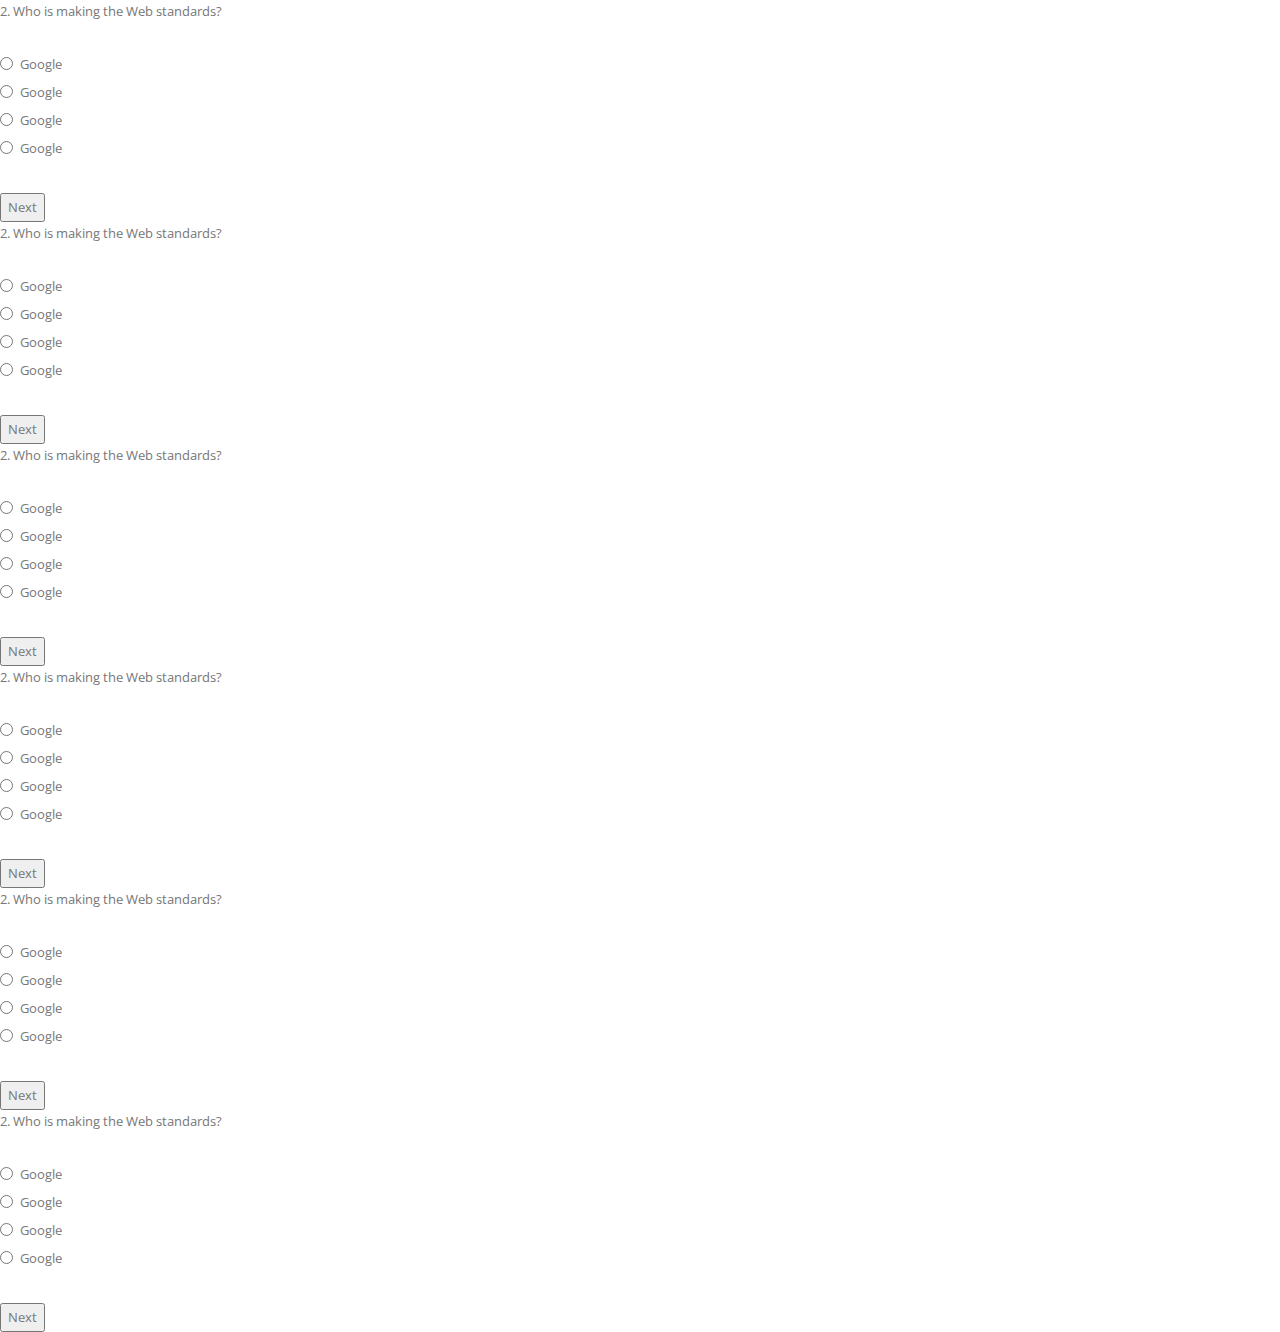
<file: index.html>
<?php require_once('header.php'); ?>
<!DOCTYPE html>
<html>

    <head>
        <link href="bootstrap/css/bootstrap.min.css" rel="stylesheet">
        <link href="css/animate.css" rel="stylesheet">
        <link href="font-awesome/css/font-awesome.min.css" rel="stylesheet">
        <link href="owl-carousel/owl.carousel.css" rel="stylesheet">
        <link href="owl-carousel/owl.theme.css" rel="stylesheet">
        <link href="owl-carousel/owl.transitions.css" rel="stylesheet">
        <link href="flexslider/flexslider.css" rel="stylesheet">
        <!--Revolution slider css-->
        <link href="rs-plugin/css/settings.css" rel="stylesheet" type="text/css" media="screen">
        <link href="css/style.css" rel="stylesheet">

        <link rel="stylesheet" href="http://www.w3schools.com/lib/w3.css">
        <script src="https://ajax.googleapis.com/ajax/libs/jquery/2.0.2/jquery.min.js"></script>
        <script src="js/jquery.min.js"></script>
        <script>
            if (!window.jQuery) {
                document.write('<script src="js/jquery.min.js"><\/script>');
            }
        </script>

    </head>

    <body>

        <div class="w3-container" style="width:50%">
            <div class="w3-padding-jumbo w3-light-grey">
                <p class="w3-large" id="question" style="margin-bottom:30px;">2. Who is making the Web standards?</p>


                <div class="radio"><label  ><input name="quiz" id="4" value="4" type="radio"> <font id="input1">Google</font></label></div>
                <div class="radio"><label ><input  name="quiz" id="1" value="1" type="radio"> <font id="input2">Google</font></label></div>
                <div class="radio"><label ><input  name="quiz" id="3" value="3" type="radio"> <font id="input3">Google</font></label></div>
                <div class="radio"><label ><input  name="quiz" id="2" value="2" type="radio"> <font id="input4">Google</font></label></div>
                <br>
                <button  class="w3-btn w3-orange w3-large w3-text-white"  onclick="myFunction()">Next</button>

            </div>
        </div>
        <div class="w3-container" style="width:50%">
            <div class="w3-padding-jumbo w3-light-grey">
                <p class="w3-large" id="question" style="margin-bottom:30px;">2. Who is making the Web standards?</p>


                <div class="radio"><label  ><input name="quiz" id="4" value="4" type="radio"> <font id="input1">Google</font></label></div>
                <div class="radio"><label ><input  name="quiz" id="1" value="1" type="radio"> <font id="input2">Google</font></label></div>
                <div class="radio"><label ><input  name="quiz" id="3" value="3" type="radio"> <font id="input3">Google</font></label></div>
                <div class="radio"><label ><input  name="quiz" id="2" value="2" type="radio"> <font id="input4">Google</font></label></div>
                <br>
                <button  class="w3-btn w3-orange w3-large w3-text-white"  onclick="myFunction()">Next</button>

            </div>
        </div>
        <div class="w3-container" style="width:50%">
            <div class="w3-padding-jumbo w3-light-grey">
                <p class="w3-large" id="question" style="margin-bottom:30px;">2. Who is making the Web standards?</p>


                <div class="radio"><label  ><input name="quiz" id="4" value="4" type="radio"> <font id="input1">Google</font></label></div>
                <div class="radio"><label ><input  name="quiz" id="1" value="1" type="radio"> <font id="input2">Google</font></label></div>
                <div class="radio"><label ><input  name="quiz" id="3" value="3" type="radio"> <font id="input3">Google</font></label></div>
                <div class="radio"><label ><input  name="quiz" id="2" value="2" type="radio"> <font id="input4">Google</font></label></div>
                <br>
                <button  class="w3-btn w3-orange w3-large w3-text-white"  onclick="myFunction()">Next</button>

            </div>
        </div>
        <div class="w3-container" style="width:50%">
            <div class="w3-padding-jumbo w3-light-grey">
                <p class="w3-large" id="question" style="margin-bottom:30px;">2. Who is making the Web standards?</p>


                <div class="radio"><label  ><input name="quiz" id="4" value="4" type="radio"> <font id="input1">Google</font></label></div>
                <div class="radio"><label ><input  name="quiz" id="1" value="1" type="radio"> <font id="input2">Google</font></label></div>
                <div class="radio"><label ><input  name="quiz" id="3" value="3" type="radio"> <font id="input3">Google</font></label></div>
                <div class="radio"><label ><input  name="quiz" id="2" value="2" type="radio"> <font id="input4">Google</font></label></div>
                <br>
                <button  class="w3-btn w3-orange w3-large w3-text-white"  onclick="myFunction()">Next</button>

            </div>
        </div>
        <div class="w3-container" style="width:50%">
            <div class="w3-padding-jumbo w3-light-grey">
                <p class="w3-large" id="question" style="margin-bottom:30px;">2. Who is making the Web standards?</p>


                <div class="radio"><label  ><input name="quiz" id="4" value="4" type="radio"> <font id="input1">Google</font></label></div>
                <div class="radio"><label ><input  name="quiz" id="1" value="1" type="radio"> <font id="input2">Google</font></label></div>
                <div class="radio"><label ><input  name="quiz" id="3" value="3" type="radio"> <font id="input3">Google</font></label></div>
                <div class="radio"><label ><input  name="quiz" id="2" value="2" type="radio"> <font id="input4">Google</font></label></div>
                <br>
                <button  class="w3-btn w3-orange w3-large w3-text-white"  onclick="myFunction()">Next</button>

            </div>
        </div>
        <div class="w3-container" style="width:50%">
            <div class="w3-padding-jumbo w3-light-grey">
                <p class="w3-large" id="question" style="margin-bottom:30px;">2. Who is making the Web standards?</p>


                <div class="radio"><label  ><input name="quiz" id="4" value="4" type="radio"> <font id="input1">Google</font></label></div>
                <div class="radio"><label ><input  name="quiz" id="1" value="1" type="radio"> <font id="input2">Google</font></label></div>
                <div class="radio"><label ><input  name="quiz" id="3" value="3" type="radio"> <font id="input3">Google</font></label></div>
                <div class="radio"><label ><input  name="quiz" id="2" value="2" type="radio"> <font id="input4">Google</font></label></div>
                <br>
                <button  class="w3-btn w3-orange w3-large w3-text-white"  onclick="myFunction()">Next</button>

            </div>
        </div>

        <script>

            function myFunction() {


                document.getElementById("question").innerHTML = "New question!";
                document.getElementById("input1").innerHTML = "A1!";
                document.getElementById("input2").innerHTML = "New B1!";
                document.getElementById("input3").innerHTML = "New B2!";
                document.getElementById("input4").innerHTML = "New B3!";


            }

        </script>


    </body>
</html>
</file>
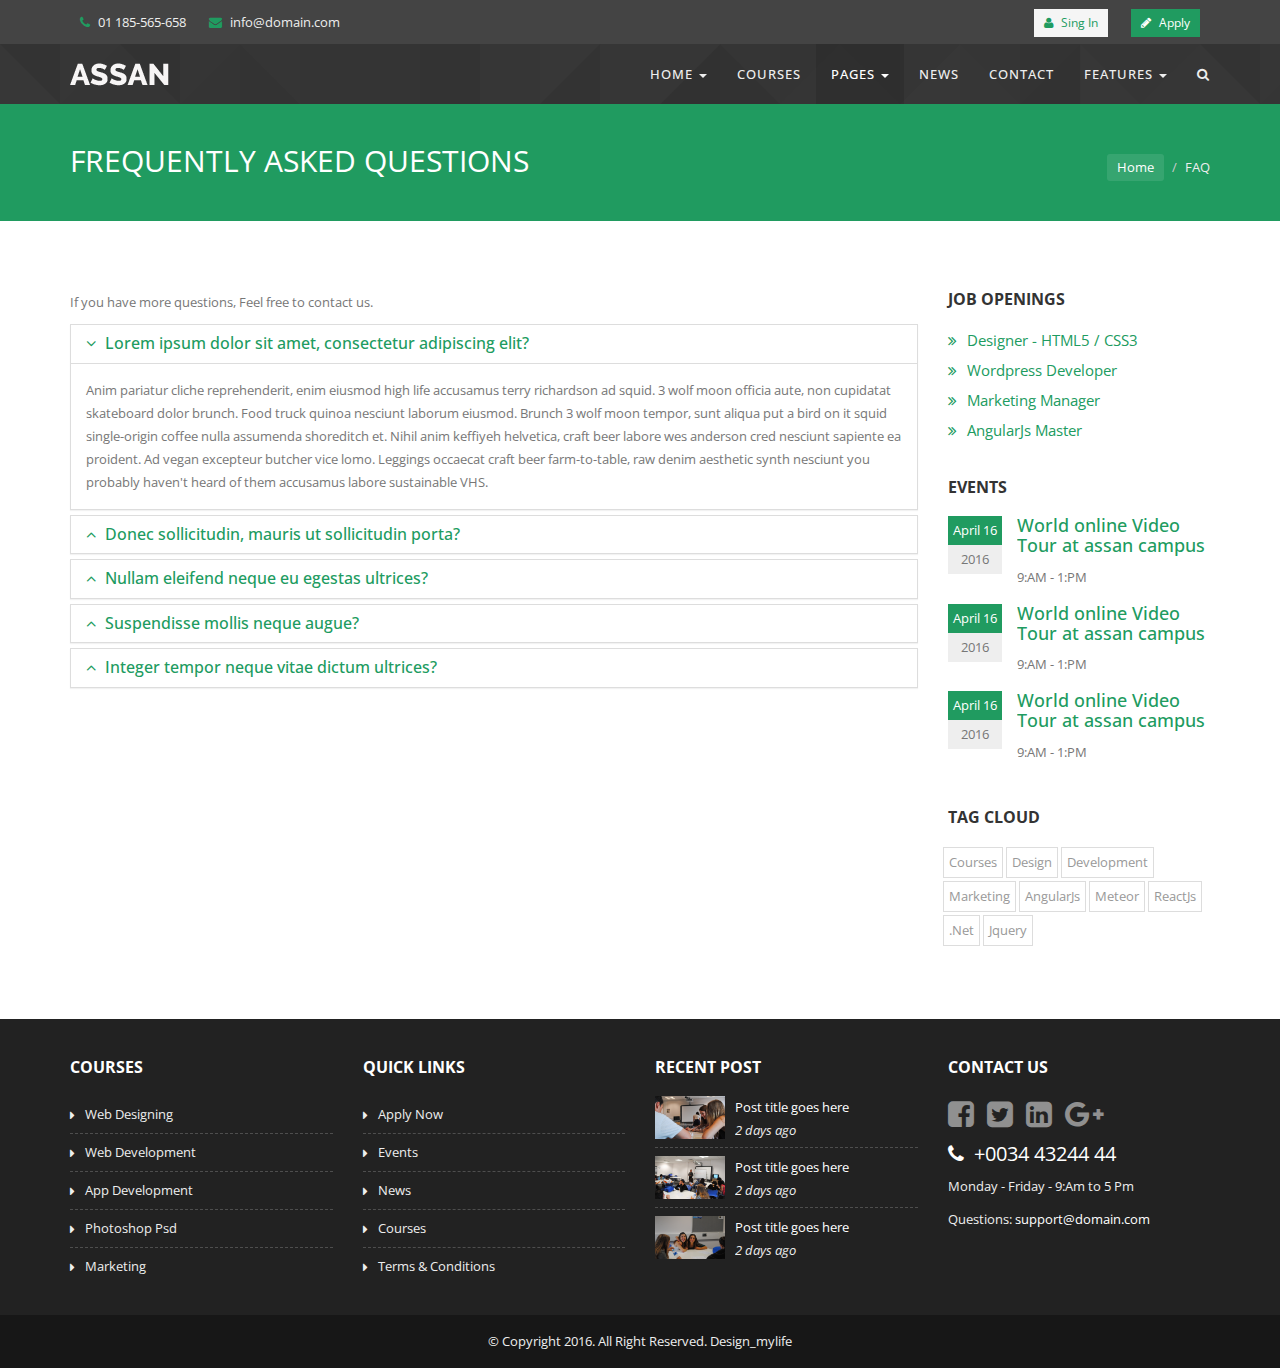
<file: faq.html>
<!DOCTYPE html>
<html lang="en">
    
<!-- Mirrored from bootstraplovers.com/templates/assan-v2.4/assan-education/faq.html by HTTrack Website Copier/3.x [XR&CO'2014], Wed, 24 Aug 2016 19:31:42 GMT -->
<head>
        <meta charset="utf-8">
        <meta http-equiv="X-UA-Compatible" content="IE=edge">
        <meta name="viewport" content="width=device-width, initial-scale=1">
        <!-- The above 3 meta tags *must* come first in the head; any other head content must come *after* these tags -->
        <title>Education</title>
        <!-- Bootstrap -->
        <link href="bootstrap/css/bootstrap.min.css" rel="stylesheet">
        <link href="css/animate.css" rel="stylesheet">
        <link href="font-awesome/css/font-awesome.min.css" rel="stylesheet">
        <link href="owl-carousel/owl.carousel.css" rel="stylesheet">
        <link href="owl-carousel/owl.theme.css" rel="stylesheet">
        <link href="owl-carousel/owl.transitions.css" rel="stylesheet">
        <link href="flexslider/flexslider.css" rel="stylesheet">
        <!--Revolution slider css-->
        <link href="rs-plugin/css/settings.css" rel="stylesheet" type="text/css" media="screen">
        <link href="css/style.css" rel="stylesheet">
        <!-- HTML5 shim and Respond.js for IE8 support of HTML5 elements and media queries -->
        <!-- WARNING: Respond.js doesn't work if you view the page via file:// -->
        <!--[if lt IE 9]>
          <script src="https://oss.maxcdn.com/html5shiv/3.7.2/html5shiv.min.js"></script>
          <script src="https://oss.maxcdn.com/respond/1.4.2/respond.min.js"></script>
        <![endif]-->
    </head>
    <body>
        <div id="preloader"></div>

        <div class="top-bar dark">
            <div class="container">
                <div class="row">
                    <div class="col-sm-6 hidden-xs">
                        <span><i class="fa fa-phone"></i> 01 185-565-658</span>
                        <span><i class="fa fa-envelope"></i> info@domain.com</span>
                    </div>
                    <div class="col-sm-6 text-right">
                        <span><a href="#"><i class="fa fa-user"></i> Sing In</a></span>
                        <span><a href="apply.html" class="apply"><i class="fa fa-pencil"></i> Apply</a></span>
                    </div>
                </div>
            </div>
        </div>
        <!-- Static navbar -->
        <nav class="navbar navbar-inverse navbar-static-top yamm">
            <div class="container">
                <div class="navbar-header">
                    <button type="button" class="navbar-toggle collapsed" data-toggle="collapse" data-target="#navbar" aria-expanded="false" aria-controls="navbar">
                        <span class="sr-only">Toggle navigation</span>
                        <span class="icon-bar"></span>
                        <span class="icon-bar"></span>
                        <span class="icon-bar"></span>
                    </button>
                    <a class="navbar-brand" href="index.html"><img src="images/logo-light.png" alt=""></a>
                </div>
                <div id="navbar" class="navbar-collapse collapse">
                    <ul class="nav navbar-nav navbar-right">
                        <li class="dropdown">
                            <a href="#" class="dropdown-toggle js-activated" data-toggle="dropdown" role="button" aria-haspopup="true" aria-expanded="false">Home <span class="caret"></span></a>
                            <ul class="dropdown-menu">
                                <li><a href="index.html">Default - Slider</a></li>
                                <li><a href="index-video.html">V2 - Video</a></li>
                                <li><a href="index-background-video.html">V3 - Video background</a></li>
                                <li class="dropdown-submenu">
                                    <a tabindex="-1" href="#">Menu levels</a>
                                    <ul class="dropdown-menu">
                                        <li><a tabindex="-1" href="#">Second level</a></li>
                                        <li class="dropdown-submenu">
                                            <a href="#">Even More..</a>
                                            <ul class="dropdown-menu">
                                                <li><a href="#">3rd level</a></li>
                                                <li><a href="#">3rd level</a></li>
                                            </ul>
                                        </li>
                                        <li><a href="#">Second level</a></li>
                                        <li><a href="#">Second level</a></li>
                                    </ul>
                            </ul>
                        </li>

                        <li><a href="courses.html">Courses</a></li>
                        <li class="dropdown active">
                            <a href="#" class="dropdown-toggle js-activated" data-toggle="dropdown" role="button" aria-haspopup="true" aria-expanded="false">Pages <span class="caret"></span></a>
                            <ul class="dropdown-menu">
                                <li><a href="about.html">About</a></li>
                                <li><a href="staff.html">Our Staff</a></li>
                                <li><a href="gallery.html">Gallery</a></li>
                                <li><a href="faq.html">F.A.Q</a></li>
                                <li><a href="login.html">Login</a></li>
                                <li><a href="register.html">Register</a></li>
                                <li><a href="events.html">Events</a></li>
                            </ul>
                        </li>
                        <li><a href="news.html">News</a></li>
                        <li><a href="contact.html">Contact</a></li>
                        <li class="dropdown">
                            <a href="#" class="dropdown-toggle js-activated" data-toggle="dropdown" role="button" aria-haspopup="true" aria-expanded="false">Features <span class="caret"></span></a>
                            <ul class="dropdown-menu">
                                <li><a href="index.html">Header Dark</a></li>
                                <li><a href="header-light.html">Header Light</a></li>
                                <li><a href="index.html">Footer dark</a></li>
                                <li><a href="footer-light.html">Footer Light</a></li><li><a href="page-boxed.html">Page boxed</a></li>                               
                            </ul>
                        </li> 
                        <li class="search-toggle"><a href="javascript:void(0)"><i class="fa fa-search"></i></a>
                            <form class="search-form">
                                <input type="text" class="form-control" placeholder="Search here...">
                            </form>
                        </li>
                    </ul>

                </div><!--/.nav-collapse -->
            </div><!--/.container -->
        </nav><!--/nav end -->


        <div class="page-breadcrumb">
            <div class="container">
                <div class="row">
                    <div class="col-sm-6">
                        <h2>Frequently Asked Questions</h2>
                    </div>
                    <div class="col-sm-6 text-right">
                        <ol class="breadcrumb">
                            <li><a href="index.html">Home</a></li>
                            <li>FAQ</li>
                        </ol>
                    </div>
                </div>
            </div>
        </div>
        <div class="space70"></div>


        <div class="container">
            <div class="row events-row">
                <div class="col-md-9 margin-btm-30">
                    <p>If you have more questions, Feel free to contact us.</p>

                    <!--questions collapse-->
                    <div class="panel-group" id="accordion" role="tablist" aria-multiselectable="true">
                        <div class="panel panel-default">
                            <div class="panel-heading" role="tab" id="headingOne">
                                <h4 class="panel-title">
                                    <a role="button" data-toggle="collapse" data-parent="#accordion" href="#collapseOne" aria-expanded="true" aria-controls="collapseOne">
                                        Lorem ipsum dolor sit amet, consectetur adipiscing elit?
                                    </a>
                                </h4>
                            </div>
                            <div id="collapseOne" class="panel-collapse collapse in" role="tabpanel" aria-labelledby="headingOne">
                                <div class="panel-body">
                                    Anim pariatur cliche reprehenderit, enim eiusmod high life accusamus terry richardson ad squid. 3 wolf moon officia aute, non cupidatat skateboard dolor brunch. Food truck quinoa nesciunt laborum eiusmod. Brunch 3 wolf moon tempor, sunt aliqua put a bird on it squid single-origin coffee nulla assumenda shoreditch et. Nihil anim keffiyeh helvetica, craft beer labore wes anderson cred nesciunt sapiente ea proident. Ad vegan excepteur butcher vice lomo. Leggings occaecat craft beer farm-to-table, raw denim aesthetic synth nesciunt you probably haven't heard of them accusamus labore sustainable VHS.
                                </div>
                            </div>
                        </div>
                        <div class="panel panel-default">
                            <div class="panel-heading" role="tab" id="headingTwo">
                                <h4 class="panel-title">
                                    <a class="collapsed" role="button" data-toggle="collapse" data-parent="#accordion" href="#collapseTwo" aria-expanded="false" aria-controls="collapseTwo">
                                        Donec sollicitudin, mauris ut sollicitudin porta?
                                    </a>
                                </h4>
                            </div>
                            <div id="collapseTwo" class="panel-collapse collapse" role="tabpanel" aria-labelledby="headingTwo">
                                <div class="panel-body">
                                    Anim pariatur cliche reprehenderit, enim eiusmod high life accusamus terry richardson ad squid. 3 wolf moon officia aute, non cupidatat skateboard dolor brunch. Food truck quinoa nesciunt laborum eiusmod. Brunch 3 wolf moon tempor, sunt aliqua put a bird on it squid single-origin coffee nulla assumenda shoreditch et. Nihil anim keffiyeh helvetica, craft beer labore wes anderson cred nesciunt sapiente ea proident. Ad vegan excepteur butcher vice lomo. Leggings occaecat craft beer farm-to-table, raw denim aesthetic synth nesciunt you probably haven't heard of them accusamus labore sustainable VHS.
                                </div>
                            </div>
                        </div>
                        <div class="panel panel-default">
                            <div class="panel-heading" role="tab" id="headingThree">
                                <h4 class="panel-title">
                                    <a class="collapsed" role="button" data-toggle="collapse" data-parent="#accordion" href="#collapseThree" aria-expanded="false" aria-controls="collapseThree">
                                        Nullam eleifend neque eu egestas ultrices?
                                    </a>
                                </h4>
                            </div>
                            <div id="collapseThree" class="panel-collapse collapse" role="tabpanel" aria-labelledby="headingThree">
                                <div class="panel-body">
                                    Anim pariatur cliche reprehenderit, enim eiusmod high life accusamus terry richardson ad squid. 3 wolf moon officia aute, non cupidatat skateboard dolor brunch. Food truck quinoa nesciunt laborum eiusmod. Brunch 3 wolf moon tempor, sunt aliqua put a bird on it squid single-origin coffee nulla assumenda shoreditch et. Nihil anim keffiyeh helvetica, craft beer labore wes anderson cred nesciunt sapiente ea proident. Ad vegan excepteur butcher vice lomo. Leggings occaecat craft beer farm-to-table, raw denim aesthetic synth nesciunt you probably haven't heard of them accusamus labore sustainable VHS.
                                </div>
                            </div>
                        </div><!--end panel default-->
                        <div class="panel panel-default">
                            <div class="panel-heading" role="tab" id="headingThree">
                                <h4 class="panel-title">
                                    <a class="collapsed" role="button" data-toggle="collapse" data-parent="#accordion" href="#collapseFour" aria-expanded="false" aria-controls="collapseFour">
                                       Suspendisse mollis neque augue?
                                    </a>
                                </h4>
                            </div>
                            <div id="collapseFour" class="panel-collapse collapse" role="tabpanel" aria-labelledby="headingThree">
                                <div class="panel-body">
                                    Anim pariatur cliche reprehenderit, enim eiusmod high life accusamus terry richardson ad squid. 3 wolf moon officia aute, non cupidatat skateboard dolor brunch. Food truck quinoa nesciunt laborum eiusmod. Brunch 3 wolf moon tempor, sunt aliqua put a bird on it squid single-origin coffee nulla assumenda shoreditch et. Nihil anim keffiyeh helvetica, craft beer labore wes anderson cred nesciunt sapiente ea proident. Ad vegan excepteur butcher vice lomo. Leggings occaecat craft beer farm-to-table, raw denim aesthetic synth nesciunt you probably haven't heard of them accusamus labore sustainable VHS.
                                </div>
                            </div>
                        </div><!--end panel default-->
                           <div class="panel panel-default">
                            <div class="panel-heading" role="tab" id="headingThree">
                                <h4 class="panel-title">
                                    <a class="collapsed" role="button" data-toggle="collapse" data-parent="#accordion" href="#collapseFive" aria-expanded="false" aria-controls="collapseFive">
                                        Integer tempor neque vitae dictum ultrices?
                                    </a>
                                </h4>
                            </div>
                            <div id="collapseFive" class="panel-collapse collapse" role="tabpanel" aria-labelledby="headingThree">
                                <div class="panel-body">
                                    Anim pariatur cliche reprehenderit, enim eiusmod high life accusamus terry richardson ad squid. 3 wolf moon officia aute, non cupidatat skateboard dolor brunch. Food truck quinoa nesciunt laborum eiusmod. Brunch 3 wolf moon tempor, sunt aliqua put a bird on it squid single-origin coffee nulla assumenda shoreditch et. Nihil anim keffiyeh helvetica, craft beer labore wes anderson cred nesciunt sapiente ea proident. Ad vegan excepteur butcher vice lomo. Leggings occaecat craft beer farm-to-table, raw denim aesthetic synth nesciunt you probably haven't heard of them accusamus labore sustainable VHS.
                                </div>
                            </div>
                        </div><!--end panel default-->
                    </div>
                    <!--end collapse-->

                </div>
                <div class="col-md-3 margin-btm-40">
                    <div class="sidebar-widget">
                        <h3>Job Openings</h3>
                        <ul class="list-unstyled">
                            <li><a href="#">Designer - HTML5 / CSS3</a></li>
                            <li><a href="#">Wordpress Developer</a></li>
                            <li><a href="#">Marketing Manager</a></li>
                            <li><a href="#">AngularJs Master</a></li>
                        </ul>
                    </div><!--sidebar widget end-->
                    <div class="sidebar-widget">
                        <h3>Events</h3>
                        <div class="side-event clearfix">
                            <div class="s-event-date">
                                <span>April 16</span>
                                2016
                            </div>
                            <div class="s-event-content">
                                <h5> <a href="#">
                                        World online Video Tour at assan campus  
                                    </a></h5>
                                <p>9:AM - 1:PM</p>
                            </div>
                        </div><!--event end-->
                        <div class="side-event clearfix">
                            <div class="s-event-date">
                                <span>April 16</span>
                                2016
                            </div>
                            <div class="s-event-content">
                                <h5> <a href="#">
                                        World online Video Tour at assan campus  
                                    </a></h5>
                                <p>9:AM - 1:PM</p>
                            </div>
                        </div><!--event end-->
                        <div class="side-event clearfix">
                            <div class="s-event-date">
                                <span>April 16</span>
                                2016
                            </div>
                            <div class="s-event-content">
                                <h5> <a href="#">
                                        World online Video Tour at assan campus  
                                    </a></h5>
                                <p>9:AM - 1:PM</p>
                            </div>
                        </div><!--event end-->
                    </div><!--sidebar widget end-->
                    <div class="sidebar-widget">
                        <h3>Tag Cloud</h3>
                        <ul class="list-inline tag-list">
                            <li><a href="#">Courses</a></li>
                            <li><a href="#">Design</a></li>
                            <li><a href="#">Development</a></li>
                            <li><a href="#">Marketing</a></li>
                            <li><a href="#">AngularJs</a></li>
                            <li><a href="#">Meteor</a></li>
                            <li><a href="#">ReactJs</a></li>
                            <li><a href="#">.Net</a></li>
                            <li><a href="#">Jquery</a></li>
                        </ul>
                    </div><!--sidebar widget end-->
                </div>
            </div>
        </div>


        <!--footer start-->
        <footer class="footer" id="footer">
            <div class="container">
                <div class="row">
                    <div class="col-md-3 margin-btm-30">
                        <h3>Courses</h3>
                        <ul class="list-unstyled f-list">
                            <li><a href="#">Web Designing</a></li>
                            <li><a href="#">Web Development</a></li>
                            <li><a href="#">App Development</a></li>
                            <li><a href="#">Photoshop psd</a></li>
                            <li><a href="#">Marketing</a></li>
                        </ul>
                    </div>
                    <div class="col-md-3 margin-btm-30">
                        <h3>Quick links</h3>
                        <ul class="list-unstyled f-list">
                            <li><a href="#">Apply now</a></li>
                            <li><a href="#">Events</a></li>
                            <li><a href="#">News</a></li>
                            <li><a href="#">Courses</a></li>
                            <li><a href="#">Terms & Conditions</a></li>
                        </ul>
                    </div>
                    <div class="col-md-3 margin-btm-30">
                        <h3>Recent Post</h3>
                        <ul class="list-unstyled f-post">
                            <li class="clearfix">
                                <a href="#" class="thumb"><img src="images/g1.jpg" alt="" width="70" class="img-responsive"></a>
                                <div class="f-post-content">
                                    <a href="#">
                                        Post title goes here
                                    </a>
                                    <em>2 days ago</em>
                                </div>
                            </li>
                            <li class="clearfix">
                                <a href="#" class="thumb"><img src="images/g2.jpg" alt="" width="70" class="img-responsive"></a>
                                <div class="f-post-content">
                                    <a href="#">
                                        Post title goes here
                                    </a>
                                    <em>2 days ago</em>
                                </div>
                            </li>
                            <li class="clearfix">
                                <a href="#" class="thumb"><img src="images/g3.jpg" alt="" width="70" class="img-responsive"></a>
                                <div class="f-post-content">
                                    <a href="#">
                                        Post title goes here
                                    </a>
                                    <em>2 days ago</em>
                                </div>
                            </li>
                        </ul>
                    </div>
                    <div class="col-md-3 margin-btm-30">
                        <h3>Contact us</h3>
                        <ul class="list-inline footer-social">
                            <li><a href="#"><i class="fa fa-facebook-square"></i></a></li>
                            <li><a href="#"><i class="fa fa-twitter-square"></i></a></li>
                            <li><a href="#"><i class="fa fa-linkedin-square"></i></a></li>
                            <li><a href="#"><i class="fa fa-google-plus"></i></a></li>
                        </ul>
                        <p class="phone"><i class="fa fa-phone"></i> +0034 43244 44</p>
                        <p>Monday - Friday - 9:Am to 5 Pm</p>
                        <p>Questions: <a href="#">support@domain.com</a></p>
                    </div>
                </div>
            </div>
            <div class="footer-bottom">
                <div class="container">
                    <span>&copy; Copyright 2016. All Right Reserved. Design_mylife</span>
                </div>
            </div>
        </footer>
        <!--footer end-->
        <!-- jQuery -->
        <script src="js/jquery.min.js"></script>
        <script src="bootstrap/js/bootstrap.min.js"></script>
        <script src="js/wow.min.js"></script>
        <script src="js/bootstrap-hover-dropdown.min.js"></script>
        <script src="js/jquery.stellar.min.js"></script>
        <script src="flexslider/jquery.flexslider-min.js"></script>
        <script src="owl-carousel/owl.carousel.min.js"></script>
        <script src="js/custom.js"></script>
        <!--revolution slider plugins-->
        <script src="rs-plugin/js/jquery.themepunch.tools.min.js" type="text/javascript"></script>
        <script src="rs-plugin/js/jquery.themepunch.revolution.min.js" type="text/javascript"></script>
        <script type="text/javascript" src="js/revolution-custom.js"></script>
    </body>

<!-- Mirrored from bootstraplovers.com/templates/assan-v2.4/assan-education/faq.html by HTTrack Website Copier/3.x [XR&CO'2014], Wed, 24 Aug 2016 19:31:42 GMT -->
</html>
</file>
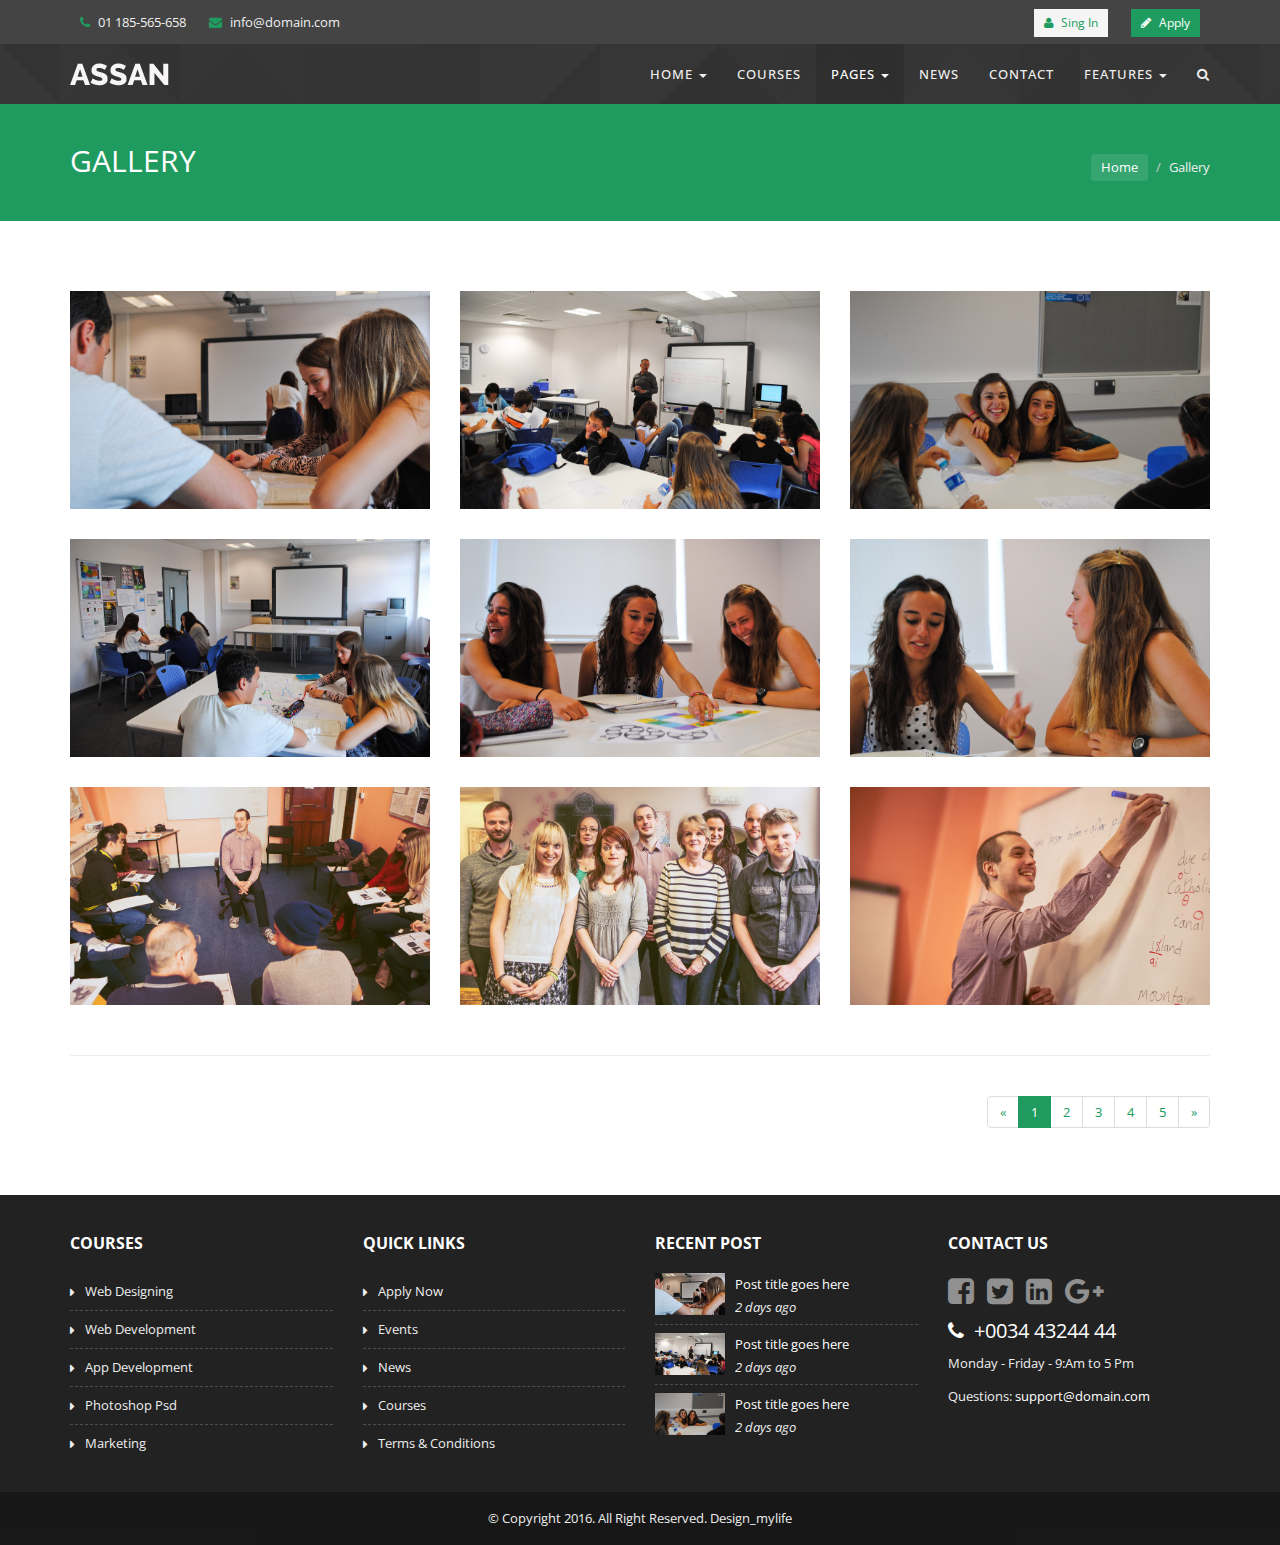
<file: gallery.html>
<!DOCTYPE html>
<html lang="en">
    
<!-- Mirrored from bootstraplovers.com/templates/assan-v2.4/assan-education/gallery.html by HTTrack Website Copier/3.x [XR&CO'2014], Wed, 24 Aug 2016 19:30:49 GMT -->
<head>
        <meta charset="utf-8">
        <meta http-equiv="X-UA-Compatible" content="IE=edge">
        <meta name="viewport" content="width=device-width, initial-scale=1">
        <!-- The above 3 meta tags *must* come first in the head; any other head content must come *after* these tags -->
        <title>Education</title>
        <!-- Bootstrap -->
        <link href="bootstrap/css/bootstrap.min.css" rel="stylesheet">
        <link href="css/animate.css" rel="stylesheet">
        <link href="font-awesome/css/font-awesome.min.css" rel="stylesheet">
        <link href="owl-carousel/owl.carousel.css" rel="stylesheet">
        <link href="owl-carousel/owl.theme.css" rel="stylesheet">
        <link href="owl-carousel/owl.transitions.css" rel="stylesheet">
        <link href="flexslider/flexslider.css" rel="stylesheet">
        <link href="lightbox2/dist/css/lightbox.css" rel="stylesheet">
        <link href="css/style.css" rel="stylesheet">
        <!-- HTML5 shim and Respond.js for IE8 support of HTML5 elements and media queries -->
        <!-- WARNING: Respond.js doesn't work if you view the page via file:// -->
        <!--[if lt IE 9]>
          <script src="https://oss.maxcdn.com/html5shiv/3.7.2/html5shiv.min.js"></script>
          <script src="https://oss.maxcdn.com/respond/1.4.2/respond.min.js"></script>
        <![endif]-->
    </head>
    <body>
        <div id="preloader"></div>

        <div class="top-bar dark">
            <div class="container">
                <div class="row">
                    <div class="col-sm-6 hidden-xs">
                        <span><i class="fa fa-phone"></i> 01 185-565-658</span>
                        <span><i class="fa fa-envelope"></i> info@domain.com</span>
                    </div>
                    <div class="col-sm-6 text-right">
                        <span><a href="#"><i class="fa fa-user"></i> Sing In</a></span>
                        <span><a href="apply.html" class="apply"><i class="fa fa-pencil"></i> Apply</a></span>
                    </div>
                </div>
            </div>
        </div>
        <!-- Static navbar -->
        <nav class="navbar navbar-inverse navbar-static-top yamm">
            <div class="container">
                <div class="navbar-header">
                    <button type="button" class="navbar-toggle collapsed" data-toggle="collapse" data-target="#navbar" aria-expanded="false" aria-controls="navbar">
                        <span class="sr-only">Toggle navigation</span>
                        <span class="icon-bar"></span>
                        <span class="icon-bar"></span>
                        <span class="icon-bar"></span>
                    </button>
                    <a class="navbar-brand" href="index.html"><img src="images/logo-light.png" alt=""></a>
                </div>
                <div id="navbar" class="navbar-collapse collapse">
                    <ul class="nav navbar-nav navbar-right">
                        <li class="dropdown">
                            <a href="#" class="dropdown-toggle js-activated" data-toggle="dropdown" role="button" aria-haspopup="true" aria-expanded="false">Home <span class="caret"></span></a>
                            <ul class="dropdown-menu">
                                <li><a href="index.html">Default - Slider</a></li>
                                <li><a href="index-video.html">V2 - Video</a></li>
                                <li><a href="index-background-video.html">V3 - Video background</a></li>
                                <li class="dropdown-submenu">
                                    <a tabindex="-1" href="#">Menu levels</a>
                                    <ul class="dropdown-menu">
                                        <li><a tabindex="-1" href="#">Second level</a></li>
                                        <li class="dropdown-submenu">
                                            <a href="#">Even More..</a>
                                            <ul class="dropdown-menu">
                                                <li><a href="#">3rd level</a></li>
                                                <li><a href="#">3rd level</a></li>
                                            </ul>
                                        </li>
                                        <li><a href="#">Second level</a></li>
                                        <li><a href="#">Second level</a></li>
                                    </ul>
                            </ul>
                        </li>

                        <li><a href="courses.html">Courses</a></li>
                        <li class="dropdown active">
                            <a href="#" class="dropdown-toggle js-activated" data-toggle="dropdown" role="button" aria-haspopup="true" aria-expanded="false">Pages <span class="caret"></span></a>
                            <ul class="dropdown-menu">
                                <li><a href="about.html">About</a></li>
                                <li><a href="staff.html">Our Staff</a></li>
                                <li><a href="gallery.html">Gallery</a></li>
                                <li><a href="faq.html">F.A.Q</a></li>
                                <li><a href="login.html">Login</a></li>
                                <li><a href="register.html">Register</a></li>
                                <li><a href="events.html">Events</a></li>
                            </ul>
                        </li>
                        <li><a href="news.html">News</a></li>
                        <li><a href="contact.html">Contact</a></li>
                        <li class="dropdown">
                            <a href="#" class="dropdown-toggle js-activated" data-toggle="dropdown" role="button" aria-haspopup="true" aria-expanded="false">Features <span class="caret"></span></a>
                            <ul class="dropdown-menu">
                                <li><a href="index.html">Header Dark</a></li>
                                <li><a href="header-light.html">Header Light</a></li>
                                <li><a href="index.html">Footer dark</a></li>
                                <li><a href="footer-light.html">Footer Light</a></li><li><a href="page-boxed.html">Page boxed</a></li>                               
                            </ul>
                        </li> 
                        <li class="search-toggle"><a href="javascript:void(0)"><i class="fa fa-search"></i></a>
                            <form class="search-form">
                                <input type="text" class="form-control" placeholder="Search here...">
                            </form>
                        </li>
                    </ul>

                </div><!--/.nav-collapse -->
            </div><!--/.container -->
        </nav><!--/nav end -->


        <div class="page-breadcrumb">
            <div class="container">
                <div class="row">
                    <div class="col-sm-6">
                        <h2>Gallery</h2>
                    </div>
                    <div class="col-sm-6 text-right">
                        <ol class="breadcrumb">
                            <li><a href="index.html">Home</a></li>
                            <li>Gallery</li>
                        </ol>
                    </div>
                </div>
            </div>
        </div>
        <div class="space70"></div>


        <div class="container">
            <div class="row">
                <div class="col-sm-4 margin-btm-30">
                    <a href="images/g1.jpg" data-lightbox="gallery">
                        <img src="images/g1.jpg" alt="" class="img-responsive">
                    </a>
                </div>
                <div class="col-sm-4 margin-btm-30">
                    <a href="images/g2.jpg" data-lightbox="gallery">
                        <img src="images/g2.jpg" alt="" class="img-responsive">
                    </a>
                </div>
                <div class="col-sm-4 margin-btm-30">
                    <a href="images/g3.jpg" data-lightbox="gallery">
                        <img src="images/g3.jpg" alt="" class="img-responsive">
                    </a>
                </div>
            </div>
            <div class="row">
                <div class="col-sm-4 margin-btm-30">
                    <a href="images/g4.jpg" data-lightbox="gallery">
                        <img src="images/g4.jpg" alt="" class="img-responsive">
                    </a>
                </div>
                <div class="col-sm-4 margin-btm-30">
                    <a href="images/g5.jpg" data-lightbox="gallery">
                        <img src="images/g5.jpg" alt="" class="img-responsive">
                    </a>
                </div>
                <div class="col-sm-4 margin-btm-30">
                    <a href="images/g6.jpg" data-lightbox="gallery">
                        <img src="images/g6.jpg" alt="" class="img-responsive">
                    </a>
                </div>
            </div>
            <div class="row">
                <div class="col-sm-4 margin-btm-30">
                    <a href="images/g7.jpg" data-lightbox="gallery">
                        <img src="images/g7.jpg" alt="" class="img-responsive">
                    </a>
                </div>
                <div class="col-sm-4 margin-btm-30">
                    <a href="images/g8.jpg" data-lightbox="gallery">
                        <img src="images/g8.jpg" alt="" class="img-responsive">
                    </a>
                </div>
                <div class="col-sm-4 margin-btm-30">
                    <a href="images/g9.jpg" data-lightbox="gallery">
                        <img src="images/g9.jpg" alt="" class="img-responsive">
                    </a>
                </div>
            </div>
            <hr>
            <div class="text-right">
                <nav>
                    <ul class="pagination">
                        <li>
                            <a href="#" aria-label="Previous">
                                <span aria-hidden="true">«</span>
                            </a>
                        </li>
                        <li class="active"><a href="#">1</a></li>
                        <li><a href="#">2</a></li>
                        <li><a href="#">3</a></li>
                        <li><a href="#">4</a></li>
                        <li><a href="#">5</a></li>
                        <li>
                            <a href="#" aria-label="Next">
                                <span aria-hidden="true">»</span>
                            </a>
                        </li>
                    </ul>
                </nav>
            </div>
        </div>

        <div class="space40"></div>
        <!--footer start-->
        <footer class="footer" id="footer">
            <div class="container">
                <div class="row">
                    <div class="col-md-3 margin-btm-30">
                        <h3>Courses</h3>
                        <ul class="list-unstyled f-list">
                            <li><a href="#">Web Designing</a></li>
                            <li><a href="#">Web Development</a></li>
                            <li><a href="#">App Development</a></li>
                            <li><a href="#">Photoshop psd</a></li>
                            <li><a href="#">Marketing</a></li>
                        </ul>
                    </div>
                    <div class="col-md-3 margin-btm-30">
                        <h3>Quick links</h3>
                        <ul class="list-unstyled f-list">
                            <li><a href="#">Apply now</a></li>
                            <li><a href="#">Events</a></li>
                            <li><a href="#">News</a></li>
                            <li><a href="#">Courses</a></li>
                            <li><a href="#">Terms & Conditions</a></li>
                        </ul>
                    </div>
                    <div class="col-md-3 margin-btm-30">
                        <h3>Recent Post</h3>
                        <ul class="list-unstyled f-post">
                            <li class="clearfix">
                                <a href="#" class="thumb"><img src="images/g1.jpg" alt="" width="70" class="img-responsive"></a>
                                <div class="f-post-content">
                                    <a href="#">
                                        Post title goes here
                                    </a>
                                    <em>2 days ago</em>
                                </div>
                            </li>
                            <li class="clearfix">
                                <a href="#" class="thumb"><img src="images/g2.jpg" alt="" width="70" class="img-responsive"></a>
                                <div class="f-post-content">
                                    <a href="#">
                                        Post title goes here
                                    </a>
                                    <em>2 days ago</em>
                                </div>
                            </li>
                            <li class="clearfix">
                                <a href="#" class="thumb"><img src="images/g3.jpg" alt="" width="70" class="img-responsive"></a>
                                <div class="f-post-content">
                                    <a href="#">
                                        Post title goes here
                                    </a>
                                    <em>2 days ago</em>
                                </div>
                            </li>
                        </ul>
                    </div>
                    <div class="col-md-3 margin-btm-30">
                        <h3>Contact us</h3>
                        <ul class="list-inline footer-social">
                            <li><a href="#"><i class="fa fa-facebook-square"></i></a></li>
                            <li><a href="#"><i class="fa fa-twitter-square"></i></a></li>
                            <li><a href="#"><i class="fa fa-linkedin-square"></i></a></li>
                            <li><a href="#"><i class="fa fa-google-plus"></i></a></li>
                        </ul>
                        <p class="phone"><i class="fa fa-phone"></i> +0034 43244 44</p>
                        <p>Monday - Friday - 9:Am to 5 Pm</p>
                        <p>Questions: <a href="#">support@domain.com</a></p>
                    </div>
                </div>
            </div>
            <div class="footer-bottom">
                <div class="container">
                    <span>&copy; Copyright 2016. All Right Reserved. Design_mylife</span>
                </div>
            </div>
        </footer>
        <!--footer end-->
        <!-- jQuery -->
        <script src="js/jquery.min.js"></script>
        <script src="bootstrap/js/bootstrap.min.js"></script>
        <script src="js/wow.min.js"></script>
        <script src="js/bootstrap-hover-dropdown.min.js"></script>
        <script src="js/jquery.stellar.min.js"></script>
        <script src="flexslider/jquery.flexslider-min.js"></script>
        <script src="owl-carousel/owl.carousel.min.js"></script>
        <script src="lightbox2/dist/js/lightbox.min.js" type="text/javascript"></script>
        <script src="js/custom.js"></script>
    </body>

<!-- Mirrored from bootstraplovers.com/templates/assan-v2.4/assan-education/gallery.html by HTTrack Website Copier/3.x [XR&CO'2014], Wed, 24 Aug 2016 19:31:42 GMT -->
</html>
</file>
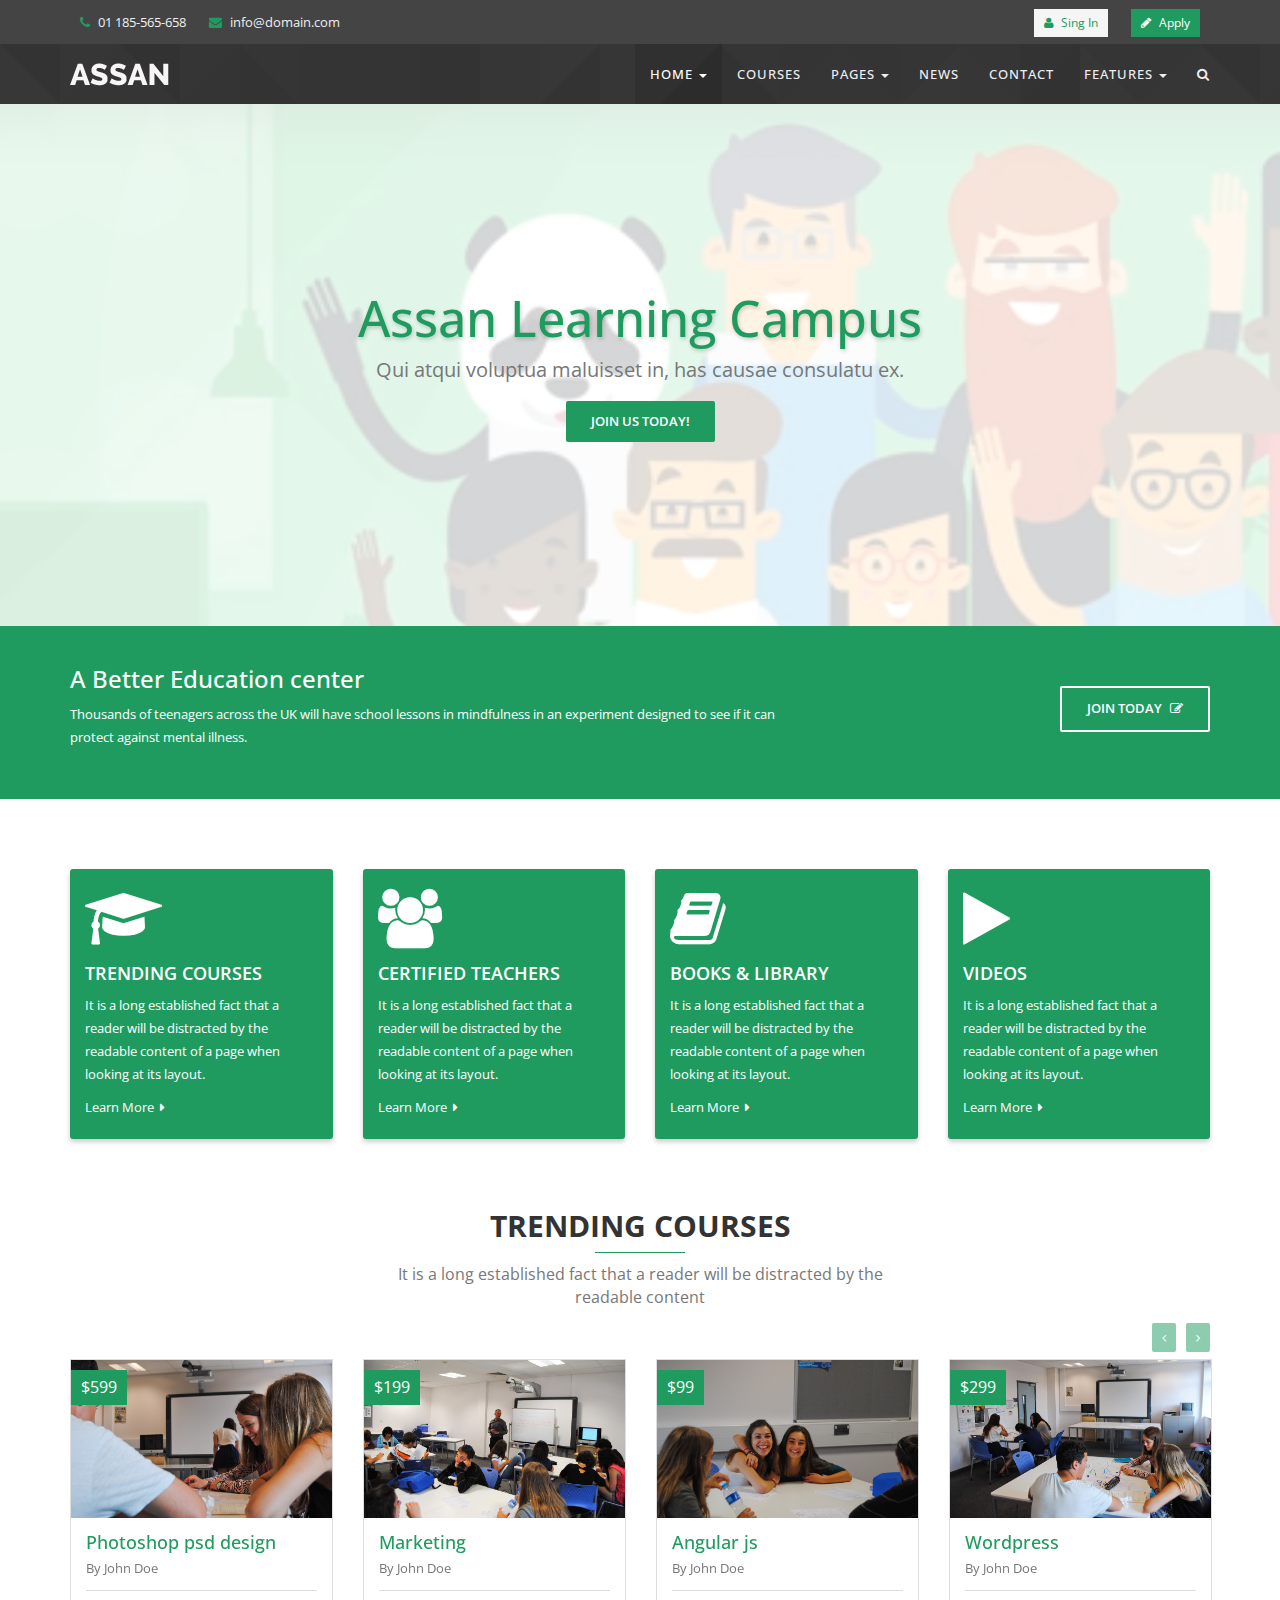
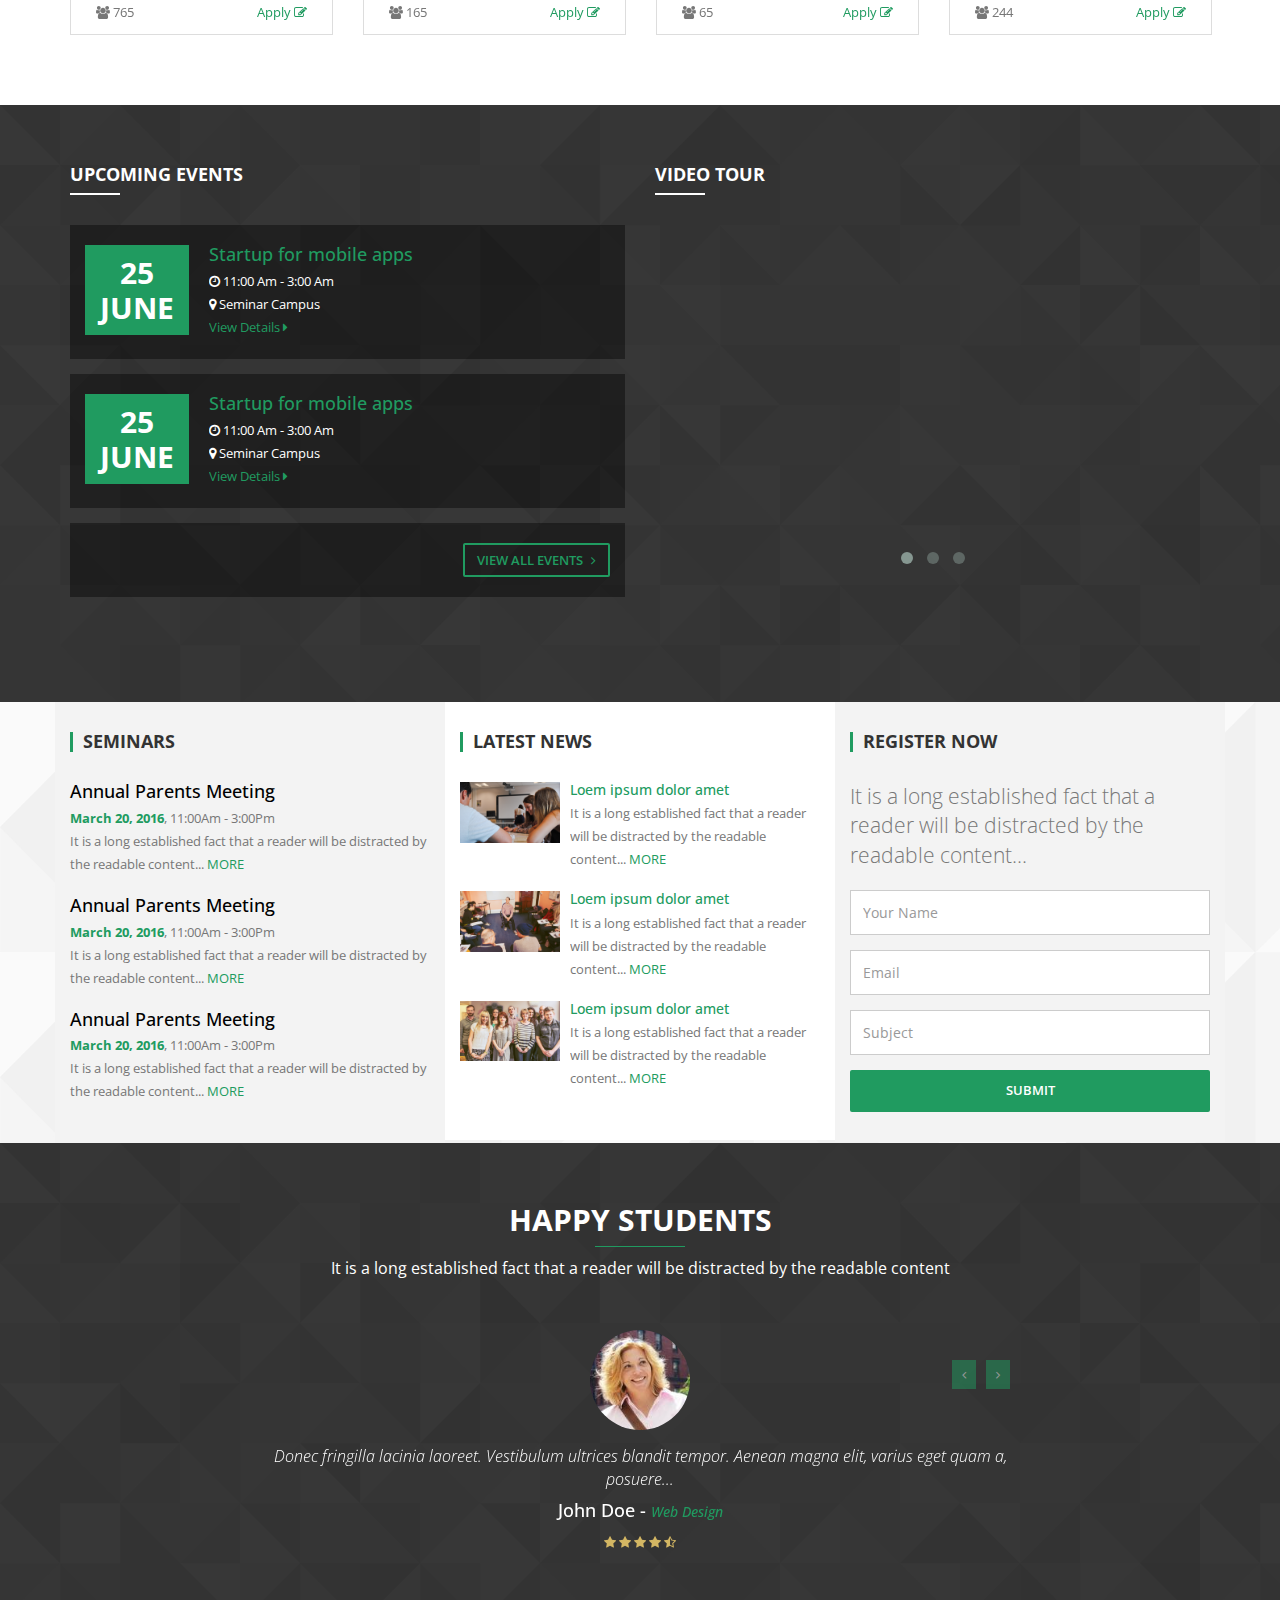
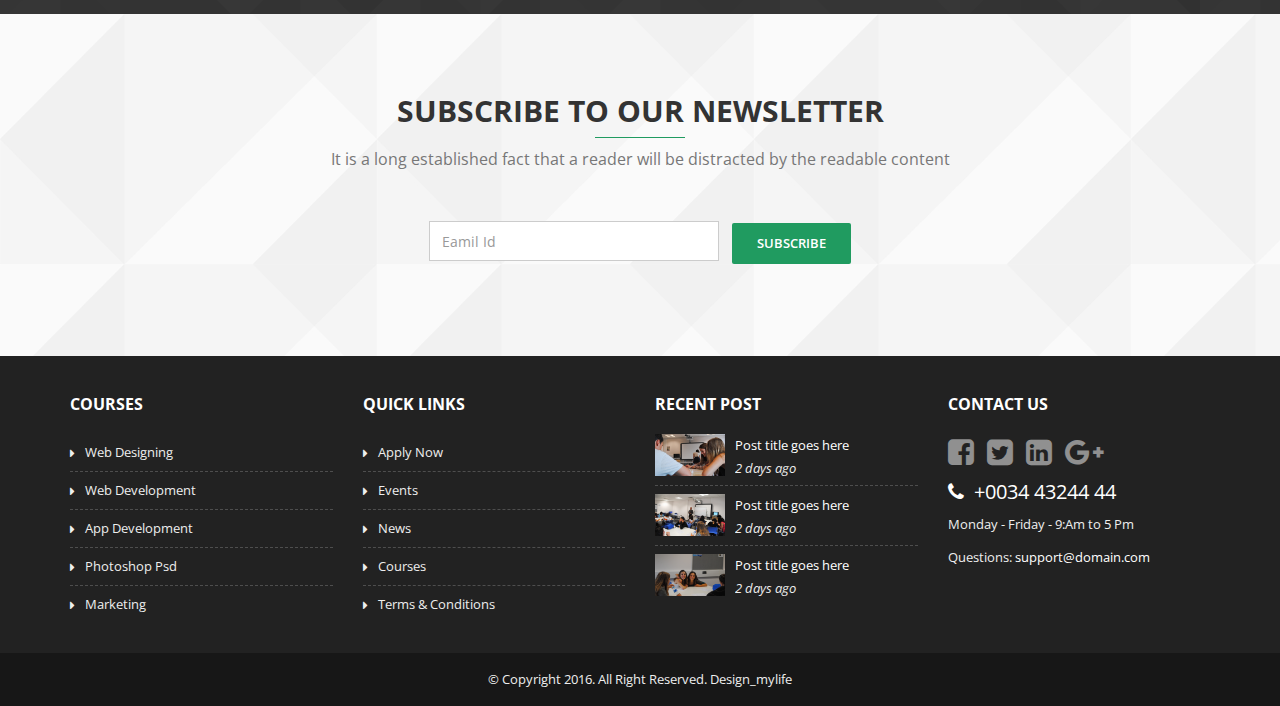
<file: index-background-video.html>
<!DOCTYPE html>
<html lang="en">
    
<!-- Mirrored from bootstraplovers.com/templates/assan-v2.4/assan-education/index-background-video.html by HTTrack Website Copier/3.x [XR&CO'2014], Wed, 24 Aug 2016 19:29:48 GMT -->
<head>
        <meta charset="utf-8">
        <meta http-equiv="X-UA-Compatible" content="IE=edge">
        <meta name="viewport" content="width=device-width, initial-scale=1">
        <!-- The above 3 meta tags *must* come first in the head; any other head content must come *after* these tags -->
        <title>Education</title>
        <!-- Bootstrap -->
        <link href="bootstrap/css/bootstrap.min.css" rel="stylesheet">
        <link href="css/animate.css" rel="stylesheet">
        <link href="font-awesome/css/font-awesome.min.css" rel="stylesheet">
        <link href="owl-carousel/owl.carousel.css" rel="stylesheet">
        <link href="owl-carousel/owl.theme.css" rel="stylesheet">
        <link href="owl-carousel/owl.transitions.css" rel="stylesheet">
        <link href="flexslider/flexslider.css" rel="stylesheet">
        <link href="css/jquery.mb.YTPlayer.css" rel="stylesheet">
        <!--Revolution slider css-->
        <link href="rs-plugin/css/settings.css" rel="stylesheet" type="text/css" media="screen">
        <link href="css/style.css" rel="stylesheet">
        <!-- HTML5 shim and Respond.js for IE8 support of HTML5 elements and media queries -->
        <!-- WARNING: Respond.js doesn't work if you view the page via file:// -->
        <!--[if lt IE 9]>
          <script src="https://oss.maxcdn.com/html5shiv/3.7.2/html5shiv.min.js"></script>
          <script src="https://oss.maxcdn.com/respond/1.4.2/respond.min.js"></script>
        <![endif]-->
    </head>
    <body>
            <div id="preloader"></div>

        <div class="top-bar dark">
            <div class="container">
                <div class="row">
                    <div class="col-sm-6 hidden-xs">
                        <span><i class="fa fa-phone"></i> 01 185-565-658</span>
                        <span><i class="fa fa-envelope"></i> info@domain.com</span>
                    </div>
                    <div class="col-sm-6 text-right">
                        <span><a href="#"><i class="fa fa-user"></i> Sing In</a></span>
                        <span><a href="apply.html" class="apply"><i class="fa fa-pencil"></i> Apply</a></span>
                    </div>
                </div>
            </div>
        </div>
        <!-- Static navbar -->
        <nav class="navbar navbar-inverse navbar-static-top yamm">
            <div class="container">
                <div class="navbar-header">
                    <button type="button" class="navbar-toggle collapsed" data-toggle="collapse" data-target="#navbar" aria-expanded="false" aria-controls="navbar">
                        <span class="sr-only">Toggle navigation</span>
                        <span class="icon-bar"></span>
                        <span class="icon-bar"></span>
                        <span class="icon-bar"></span>
                    </button>
                    <a class="navbar-brand" href="index.html"><img src="images/logo-light.png" alt=""></a>
                </div>
                <div id="navbar" class="navbar-collapse collapse">
                    <ul class="nav navbar-nav navbar-right">
                        <li class="dropdown active">
                            <a href="#" class="dropdown-toggle js-activated" data-toggle="dropdown" role="button" aria-haspopup="true" aria-expanded="false">Home <span class="caret"></span></a>
                            <ul class="dropdown-menu">
                                <li><a href="index.html">Default - Slider</a></li>
                                <li><a href="index-video.html">V2 - Video</a></li>
                                <li><a href="index-background-video.html">V3 - Video background</a></li>
                                <li class="dropdown-submenu">
                                    <a tabindex="-1" href="#">Menu levels</a>
                                    <ul class="dropdown-menu">
                                        <li><a tabindex="-1" href="#">Second level</a></li>
                                        <li class="dropdown-submenu">
                                            <a href="#">Even More..</a>
                                            <ul class="dropdown-menu">
                                                <li><a href="#">3rd level</a></li>
                                                <li><a href="#">3rd level</a></li>
                                            </ul>
                                        </li>
                                        <li><a href="#">Second level</a></li>
                                        <li><a href="#">Second level</a></li>
                                    </ul>
                            </ul>
                        </li>

                        <li><a href="courses.html">Courses</a></li>
                        <li class="dropdown">
                            <a href="#" class="dropdown-toggle js-activated" data-toggle="dropdown" role="button" aria-haspopup="true" aria-expanded="false">Pages <span class="caret"></span></a>
                            <ul class="dropdown-menu">
                                <li><a href="about.html">About</a></li>
                                <li><a href="staff.html">Our Staff</a></li>
                                <li><a href="gallery.html">Gallery</a></li>
                                <li><a href="faq.html">F.A.Q</a></li>
                                <li><a href="login.html">Login</a></li>
                                <li><a href="register.html">Register</a></li>
                                <li><a href="events.html">Events</a></li>
                            </ul>
                        </li>
                        <li><a href="news.html">News</a></li>
                        <li><a href="contact.html">Contact</a></li>
                        <li class="dropdown">
                            <a href="#" class="dropdown-toggle js-activated" data-toggle="dropdown" role="button" aria-haspopup="true" aria-expanded="false">Features <span class="caret"></span></a>
                            <ul class="dropdown-menu">
                                <li><a href="index.html">Header Dark</a></li>
                                <li><a href="header-light.html">Header Light</a></li>
                                <li><a href="index.html">Footer dark</a></li>
                                <li><a href="footer-light.html">Footer Light</a></li><li><a href="page-boxed.html">Page boxed</a></li>                               
                            </ul>
                        </li> 
 <li class="search-toggle"><a href="javascript:void(0)"><i class="fa fa-search"></i></a>
                            <form class="search-form">
                                <input type="text" class="form-control" placeholder="Search here...">
                            </form>
                        </li>
                    </ul>

                </div><!--/.nav-collapse -->
            </div><!--/.container -->
        </nav><!--/nav end -->

        <div class="video-bg-section">
            <div id="bgndVideo" class="player" data-property="{videoURL:'cqNmVJk7Zyg',containment:'.video-bg-section',autoPlay:true, mute:false, startAt:0, opacity:1}"></div>
            <div class="video-overlay"></div>
            <div class="container">
                <br/><br/><br/><br/><br/><br/><br/><br/>
                <div class="row">
                    <div class="col-sm-12 text-center">
                        <h1>Assan Learning Campus</h1>
                        <p>
                            Qui atqui voluptua maluisset in, has causae consulatu ex.
                        </p>
                        <a href="#" class="btn btn-lg btn-skin">Join us Today!</a>
                    </div>
                </div>
                <br/><br/><br/><br/><br/><br/><br/><br/>

            </div>
        </div>

        <!--call to action-->
        <div class="cta-skin">
            <div class="container">
                <div class="row">
                    <div class="col-sm-8">
                        <h3>A Better Education center</h3>
                        <p>
                            Thousands of teenagers across the UK will have school lessons in mindfulness in an experiment designed to see if it can protect against mental illness.
                        </p>
                    </div>
                    <div class="col-sm-4 text-right">
                        <div class="space20"></div>
                        <a href="#" class="btn btn-lg btn-border-white">Join Today <i class="fa fa-edit"></i></a>
                    </div>
                </div>
            </div>
        </div>
        <!--end call to action-->
        <div class="space70"></div>
        <div class="container">
            <div class="row">
                <div class="col-md-3 col-sm-6 margin-btm-30">
                    <div class="blue-boxe">
                        <i class="fa fa-graduation-cap"></i>
                        <h3>Trending courses</h3>
                        <p>

                            It is a long established fact that a reader will be distracted by the readable content of a page when looking at its layout. 
                        </p>
                        <a href="#">Learn More <i class="fa fa-caret-right"></i></a>
                    </div><!--Blue Boxes-->
                </div><!--Col-->
                <div class="col-md-3 col-sm-6 margin-btm-30">
                    <div class="blue-boxe">
                        <i class="fa fa-users"></i>
                        <h3>CERTIFIED TEACHERS</h3>
                        <p>

                            It is a long established fact that a reader will be distracted by the readable content of a page when looking at its layout. 
                        </p>
                        <a href="#">Learn More <i class="fa fa-caret-right"></i></a>
                    </div><!--Blue Boxes-->
                </div><!--Col-->
                <div class="col-md-3 col-sm-6 margin-btm-30">
                    <div class="blue-boxe">
                        <i class="fa fa-book"></i>
                        <h3>BOOKS & LIBRARY</h3>
                        <p>

                            It is a long established fact that a reader will be distracted by the readable content of a page when looking at its layout. 
                        </p>
                        <a href="#">Learn More <i class="fa fa-caret-right"></i></a>
                    </div><!--Blue Boxes-->
                </div><!--Col-->
                <div class="col-md-3 col-sm-6 margin-btm-30">
                    <div class="blue-boxe">
                        <i class="fa fa-play"></i>
                        <h3>Videos</h3>
                        <p>

                            It is a long established fact that a reader will be distracted by the readable content of a page when looking at its layout. 
                        </p>
                        <a href="#">Learn More <i class="fa fa-caret-right"></i></a>
                    </div><!--Blue Boxes-->
                </div><!--Col-->
            </div><!--row-->
        </div><!--container-->
        <div class="space40"></div>
        <div class="container">
            <div class="row">
                <div class="col-sm-6 col-sm-offset-3">
                    <div class="center-heading margin-btm-50">
                        <h2>Trending Courses</h2>
                        <span class="border-width"></span>
                        <p>It is a long established fact that a reader will be distracted by the readable content</p>
                    </div>
                </div>
            </div><!--center title end-->
            <div class="carouse_row">
                <div id="item-slider" class="owl-carousel">
                    <div class="item">
                        <div class="course-box">
                            <a class="thumb" href="#">
                                <img src="images/g1.jpg" alt="" class="img-responsive">
                                <span class="price-tag skin">$599</span>
                            </a>
                            <div class="course-desc">
                                <h4><a href="#">Photoshop psd design</a></h4>
                                <span>By John Doe</span>
                                <div class="desc-footer">
                                    <div class="row">
                                        <div class="col-xs-6">
                                            <span><i class="fa fa-users"></i> 765</span> 
                                        </div>
                                        <div class="col-xs-6 text-right">
                                            <a href="#">Apply <i class="fa fa-edit"></i></a>
                                        </div>
                                    </div>
                                </div>
                            </div>
                        </div> <!--course-box-->
                    </div><!--item-->
                    <div class="item">
                        <div class="course-box">
                            <a class="thumb" href="#">
                                <img src="images/g2.jpg" alt="" class="img-responsive">
                                <span class="price-tag skin">$199</span>
                            </a>
                            <div class="course-desc">
                                <h4><a href="#">Marketing</a></h4>
                                <span>By John Doe</span>
                                <div class="desc-footer">
                                    <div class="row">
                                        <div class="col-xs-6">
                                            <span><i class="fa fa-users"></i> 165</span> 
                                        </div>
                                        <div class="col-xs-6 text-right">
                                            <a href="#">Apply <i class="fa fa-edit"></i></a>
                                        </div>
                                    </div>
                                </div>
                            </div>
                        </div> <!--course-box-->
                    </div><!--item-->
                    <div class="item">
                        <div class="course-box">
                            <a class="thumb" href="#">
                                <img src="images/g3.jpg" alt="" class="img-responsive">
                                <span class="price-tag skin">$99</span>
                            </a>
                            <div class="course-desc">
                                <h4><a href="#">Angular js</a></h4>
                                <span>By John Doe</span>
                                <div class="desc-footer">
                                    <div class="row">
                                        <div class="col-xs-6">
                                            <span><i class="fa fa-users"></i> 65</span> 
                                        </div>
                                        <div class="col-xs-6 text-right">
                                            <a href="#">Apply <i class="fa fa-edit"></i></a>
                                        </div>
                                    </div>
                                </div>
                            </div>
                        </div> <!--course-box-->
                    </div><!--item-->
                    <div class="item">
                        <div class="course-box">
                            <a class="thumb" href="#">
                                <img src="images/g4.jpg" alt="" class="img-responsive">
                                <span class="price-tag skin">$299</span>
                            </a>
                            <div class="course-desc">
                                <h4><a href="#">Wordpress</a></h4>
                                <span>By John Doe</span>
                                <div class="desc-footer">
                                    <div class="row">
                                        <div class="col-xs-6">
                                            <span><i class="fa fa-users"></i> 244</span> 
                                        </div>
                                        <div class="col-xs-6 text-right">
                                            <a href="#">Apply <i class="fa fa-edit"></i></a>
                                        </div>
                                    </div>
                                </div>
                            </div>
                        </div> <!--course-box-->
                    </div><!--item-->
                    <div class="item">
                        <div class="course-box">
                            <a class="thumb" href="#">
                                <img src="images/g5.jpg" alt="" class="img-responsive">
                                <span class="price-tag skin">$59969</span>
                            </a>
                            <div class="course-desc">
                                <h4><a href="#">Illustrate</a></h4>
                                <span>By John Doe</span>
                                <div class="desc-footer">
                                    <div class="row">
                                        <div class="col-xs-6">
                                            <span><i class="fa fa-users"></i> 87</span> 
                                        </div>
                                        <div class="col-xs-6 text-right">
                                            <a href="#">Apply <i class="fa fa-edit"></i></a>
                                        </div>
                                    </div>
                                </div>
                            </div>
                        </div> <!--course-box-->
                    </div><!--item-->
                    <div class="item">
                        <div class="course-box">
                            <a class="thumb" href="#">
                                <img src="images/g6.jpg" alt="" class="img-responsive">
                                <span class="price-tag skin">$299</span>
                            </a>
                            <div class="course-desc">
                                <h4><a href="#">Web Design</a></h4>
                                <span>By John Doe</span>
                                <div class="desc-footer">
                                    <div class="row">
                                        <div class="col-xs-6">
                                            <span><i class="fa fa-users"></i> 1056</span> 
                                        </div>
                                        <div class="col-xs-6 text-right">
                                            <a href="#">Apply <i class="fa fa-edit"></i></a>
                                        </div>
                                    </div>
                                </div>
                            </div>
                        </div> <!--course-box-->
                    </div><!--item-->
                    <div class="item">
                        <div class="course-box">
                            <a class="thumb" href="#">
                                <img src="images/g7.jpg" alt="" class="img-responsive">
                                <span class="price-tag skin">$399</span>
                            </a>
                            <div class="course-desc">
                                <h4><a href="#">Andriod App</a></h4>
                                <span>By John Doe</span>
                                <div class="desc-footer">
                                    <div class="row">
                                        <div class="col-xs-6">
                                            <span><i class="fa fa-users"></i> 452</span> 
                                        </div>
                                        <div class="col-xs-6 text-right">
                                            <a href="#">Apply <i class="fa fa-edit"></i></a>
                                        </div>
                                    </div>
                                </div>
                            </div>
                        </div> <!--course-box-->
                    </div><!--item-->
                </div>
            </div>
        </div><!--courses slider container end-->
        <div class="space70"></div>
        <div class="pattern-bg">
            <div class="container">
                <div class="row">
                    <div class="col-md-6 margin-btm-30">
                        <h3 class="text-uppercase left-title margin-btm-40">Upcoming Events</h3>
                        <ul class="list-unstyled event-box">
                            <li class=" clearfix">
                                <div class="date">
                                    25<br>June
                                </div>
                                <div class="event-content">
                                    <h4><a href="#">Startup for mobile apps</a></h4>
                                    <p><i class="fa fa-clock-o"></i> 11:00 Am - 3:00 Am</p>
                                    <p><i class="fa fa-map-marker"></i> Seminar Campus</p>
                                    <p><a href="#">View Details <i class="fa fa-caret-right"></i></a></p>
                                </div>
                            </li><!--li-->
                            <li class=" clearfix">
                                <div class="date">
                                    25<br>June
                                </div>
                                <div class="event-content">
                                    <h4><a href="#">Startup for mobile apps</a></h4>
                                    <p><i class="fa fa-clock-o"></i> 11:00 Am - 3:00 Am</p>
                                    <p><i class="fa fa-map-marker"></i> Seminar Campus</p>
                                    <p><a href="#">View Details <i class="fa fa-caret-right"></i></a></p>
                                </div>
                            </li><!--li-->
                            <li class="text-right">
                                <a href="#" class="btn btn-border-skin">View All Events <i class="fa fa-angle-right"></i></a>
                            </li>
                        </ul><!--ul-->
                    </div><!--col-->
                    <div class="col-md-6 margin-btm-30">
                        <h3 class="text-uppercase  left-title margin-btm-40">Video Tour</h3>
                        <div class="owl-theme video-slider">
                            <div class="item">
                                <!-- 16:9 aspect ratio -->
                                <div class="embed-responsive embed-responsive-16by9">
                                    <iframe width="854" height="480" src="https://www.youtube.com/embed/qhWV5i-w57M" frameborder="0" allowfullscreen></iframe>
                                </div>
                            </div>
                            <div class="item">
                                <!-- 16:9 aspect ratio -->
                                <div class="embed-responsive embed-responsive-16by9">
                                    <iframe width="854" height="480" src="https://www.youtube.com/embed/7XZXYbhLI2M" frameborder="0" allowfullscreen></iframe>
                                </div>
                            </div>
                            <div class="item">
                                <!-- 16:9 aspect ratio -->
                                <div class="embed-responsive embed-responsive-16by9">
                                    <iframe width="520" height="293" src="https://www.youtube.com/embed/cqNmVJk7Zyg" frameborder="0" allowfullscreen></iframe>
                                </div>
                            </div>
                        </div>
                    </div>
                </div>
            </div>
        </div>

        <div class="other-info">
            <div class="container">
                <ul class="row list-unstyled">
                    <li class="col-md-4 shaded-bg">
                        <h4 class="main-heading">
                            Seminars
                        </h4>
                        <ul  class="seminars list-unstyled">
                            <li>
                                <h5><a href="#">Annual Parents Meeting</a></h5>
                                <p class="info"><span>March 20, 2016</span>, 11:00Am - 3:00Pm</p>
                                <p>
                                    It is a long established fact that a reader will be distracted by the readable content... <a href="#">MORE</a>
                                </p>
                            </li>
                            <li>
                                <h5><a href="#">Annual Parents Meeting</a></h5>
                                <p class="info"><span>March 20, 2016</span>, 11:00Am - 3:00Pm</p>
                                <p>
                                    It is a long established fact that a reader will be distracted by the readable content... <a href="#">MORE</a>
                                </p>
                            </li>
                            <li>
                                <h5><a href="#">Annual Parents Meeting</a></h5>
                                <p class="info"><span>March 20, 2016</span>, 11:00Am - 3:00Pm</p>
                                <p>
                                    It is a long established fact that a reader will be distracted by the readable content... <a href="#">MORE</a>
                                </p>
                            </li>
                        </ul>
                    </li>
                    <li class="col-md-4 white-bg">
                        <h4 class="main-heading">
                            Latest News                            
                        </h4> 
                        <div class="latest-news">
                            <a href="#" class="thumb">
                                <img src="images/g1.jpg" class="img-responsive" alt="" width="100"> 
                            </a>
                            <div class="news-content">
                                <h5><a href="#">Loem ipsum dolor amet</a></h5>
                                <p>
                                    It is a long established fact that a reader will be distracted by the readable content... <a href="#">MORE</a>
                                </p>
                            </div>
                        </div>
                        <div class="latest-news">
                            <a href="#" class="thumb">
                                <img src="images/g7.jpg" class="img-responsive" alt="" width="100"> 
                            </a>
                            <div class="news-content">
                                <h5><a href="#">Loem ipsum dolor amet</a></h5>
                                <p>
                                    It is a long established fact that a reader will be distracted by the readable content... <a href="#">MORE</a>
                                </p>
                            </div>
                        </div>
                        <div class="latest-news">
                            <a href="#" class="thumb">
                                <img src="images/g8.jpg" class="img-responsive" alt="" width="100"> 
                            </a>
                            <div class="news-content">
                                <h5><a href="#">Loem ipsum dolor amet</a></h5>
                                <p>
                                    It is a long established fact that a reader will be distracted by the readable content... <a href="#">MORE</a>
                                </p>
                            </div>
                        </div>
                    </li>
                    <li class="col-md-4 shaded-bg">
                        <h4 class="main-heading">
                            Register Now                          
                        </h4> 
                        <p class="lead">
                            It is a long established fact that a reader will be distracted by the readable content...
                        </p>
                        <form role="form">
                            <div class="form-group">
                                <input type="text" class="form-control" placeholder="Your Name">
                            </div>
                            <div class="form-group">
                                <input type="text" class="form-control" placeholder="Email">
                            </div>
                            <div class="form-group">
                                <input type="text" class="form-control" placeholder="Subject">
                            </div>
                            <div class="text-center">
                                <input type="button" class="btn btn-skin btn-lg btn-block" value="Submit">
                            </div>
                        </form>
                    </li>
                </ul>
            </div>
        </div>
        <div class="pattern-bg">
            <div class="container">
                <div class="center-heading margin-btm-50">
                    <h2>Happy Students</h2>
                    <span class="border-width"></span>
                    <p>It is a long established fact that a reader will be distracted by the readable content</p>
                </div>

                <div class="row">
                    <div class="col-sm-8 col-sm-offset-2 text-center">
                        <div class="owl-theme testi-slider">
                            <div class="item">
                                <img src="images/1.jpg" alt="" class="img-circle" width="100">
                                <p>
                                    Donec fringilla lacinia laoreet. Vestibulum ultrices blandit tempor. Aenean magna elit, varius eget quam a, posuere...
                                </p>
                                <h4>John Doe - <em>Web Design</em></h4>
                                <div class="rating">
                                    <i class="fa fa-star"></i>
                                    <i class="fa fa-star"></i>
                                    <i class="fa fa-star"></i>
                                    <i class="fa fa-star"></i>
                                    <i class="fa fa-star-half-full"></i>
                                </div>
                            </div>
                            <div class="item">
                                <img src="images/2.jpg" alt="" class="img-circle" width="100">
                                <p>
                                    Donec fringilla lacinia laoreet. Vestibulum ultrices blandit tempor. Aenean magna elit, varius eget quam a, posuere...
                                </p>
                                <h4>John Doe - <em>Web Design</em></h4>
                                <div class="rating">
                                    <i class="fa fa-star"></i>
                                    <i class="fa fa-star"></i>
                                    <i class="fa fa-star"></i>
                                    <i class="fa fa-star"></i>
                                    <i class="fa fa-star-half-empty"></i>
                                </div>
                            </div>
                            <div class="item">
                                <img src="images/3.jpg" alt="" class="img-circle" width="100">
                                <p>
                                    Donec fringilla lacinia laoreet. Vestibulum ultrices blandit tempor. Aenean magna elit, varius eget quam a, posuere...
                                </p>
                                <h4>John Doe - <em>Web Design</em></h4>
                                <div class="rating">
                                    <i class="fa fa-star"></i>
                                    <i class="fa fa-star"></i>
                                    <i class="fa fa-star"></i>
                                    <i class="fa fa-star"></i>
                                    <i class="fa fa-star"></i>
                                </div>
                            </div>
                        </div>
                    </div>
                </div>
            </div>
        </div>

        <div class="newsletter-section">
            <div class="container">
                <div class="center-heading margin-btm-50">
                    <h2>Subscribe to our newsletter</h2>
                    <span class="border-width"></span>
                    <p>It is a long established fact that a reader will be distracted by the readable content</p>
                </div>
                <form>
                    <input type="email" class="form-control" placeholder="Eamil Id">
                    <button type="button" class="btn btn-skin btn-lg">Subscribe</button>
                </form>
            </div>
        </div>
        <!--footer start-->
        <footer class="footer" id="footer">
            <div class="container">
                <div class="row">
                    <div class="col-md-3 margin-btm-30">
                        <h3>Courses</h3>
                        <ul class="list-unstyled f-list">
                            <li><a href="#">Web Designing</a></li>
                            <li><a href="#">Web Development</a></li>
                            <li><a href="#">App Development</a></li>
                            <li><a href="#">Photoshop psd</a></li>
                            <li><a href="#">Marketing</a></li>
                        </ul>
                    </div>
                    <div class="col-md-3 margin-btm-30">
                        <h3>Quick links</h3>
                        <ul class="list-unstyled f-list">
                            <li><a href="#">Apply now</a></li>
                            <li><a href="#">Events</a></li>
                            <li><a href="#">News</a></li>
                            <li><a href="#">Courses</a></li>
                            <li><a href="#">Terms & Conditions</a></li>
                        </ul>
                    </div>
                    <div class="col-md-3 margin-btm-30">
                        <h3>Recent Post</h3>
                        <ul class="list-unstyled f-post">
                            <li class="clearfix">
                                <a href="#" class="thumb"><img src="images/g1.jpg" alt="" width="70" class="img-responsive"></a>
                                <div class="f-post-content">
                                    <a href="#">
                                        Post title goes here
                                    </a>
                                    <em>2 days ago</em>
                                </div>
                            </li>
                            <li class="clearfix">
                                <a href="#" class="thumb"><img src="images/g2.jpg" alt="" width="70" class="img-responsive"></a>
                                <div class="f-post-content">
                                    <a href="#">
                                        Post title goes here
                                    </a>
                                    <em>2 days ago</em>
                                </div>
                            </li>
                            <li class="clearfix">
                                <a href="#" class="thumb"><img src="images/g3.jpg" alt="" width="70" class="img-responsive"></a>
                                <div class="f-post-content">
                                    <a href="#">
                                        Post title goes here
                                    </a>
                                    <em>2 days ago</em>
                                </div>
                            </li>
                        </ul>
                    </div>
                    <div class="col-md-3 margin-btm-30">
                        <h3>Contact us</h3>
                        <ul class="list-inline footer-social">
                            <li><a href="#"><i class="fa fa-facebook-square"></i></a></li>
                            <li><a href="#"><i class="fa fa-twitter-square"></i></a></li>
                            <li><a href="#"><i class="fa fa-linkedin-square"></i></a></li>
                            <li><a href="#"><i class="fa fa-google-plus"></i></a></li>
                        </ul>
                        <p class="phone"><i class="fa fa-phone"></i> +0034 43244 44</p>
                        <p>Monday - Friday - 9:Am to 5 Pm</p>
                        <p>Questions: <a href="#">support@domain.com</a></p>
                    </div>
                </div>
            </div>
            <div class="footer-bottom">
                <div class="container">
                    <span>&copy; Copyright 2016. All Right Reserved. Design_mylife</span>
                </div>
            </div>
        </footer>
        <!--footer end-->
        <!-- jQuery -->
        <script src="js/jquery.min.js"></script>
        <script src="bootstrap/js/bootstrap.min.js"></script>
        <script src="js/wow.min.js"></script>
        <script src="js/bootstrap-hover-dropdown.min.js"></script>
        <script src="js/jquery.stellar.min.js"></script>
        <script src="flexslider/jquery.flexslider-min.js"></script>
        <script src="owl-carousel/owl.carousel.min.js"></script>

        <script src="js/custom.js"></script>
        <script type="text/javascript" src="js/jquery.mb.YTPlayer.js"></script>
    </body>

<!-- Mirrored from bootstraplovers.com/templates/assan-v2.4/assan-education/index-background-video.html by HTTrack Website Copier/3.x [XR&CO'2014], Wed, 24 Aug 2016 19:29:52 GMT -->
</html>
</file>
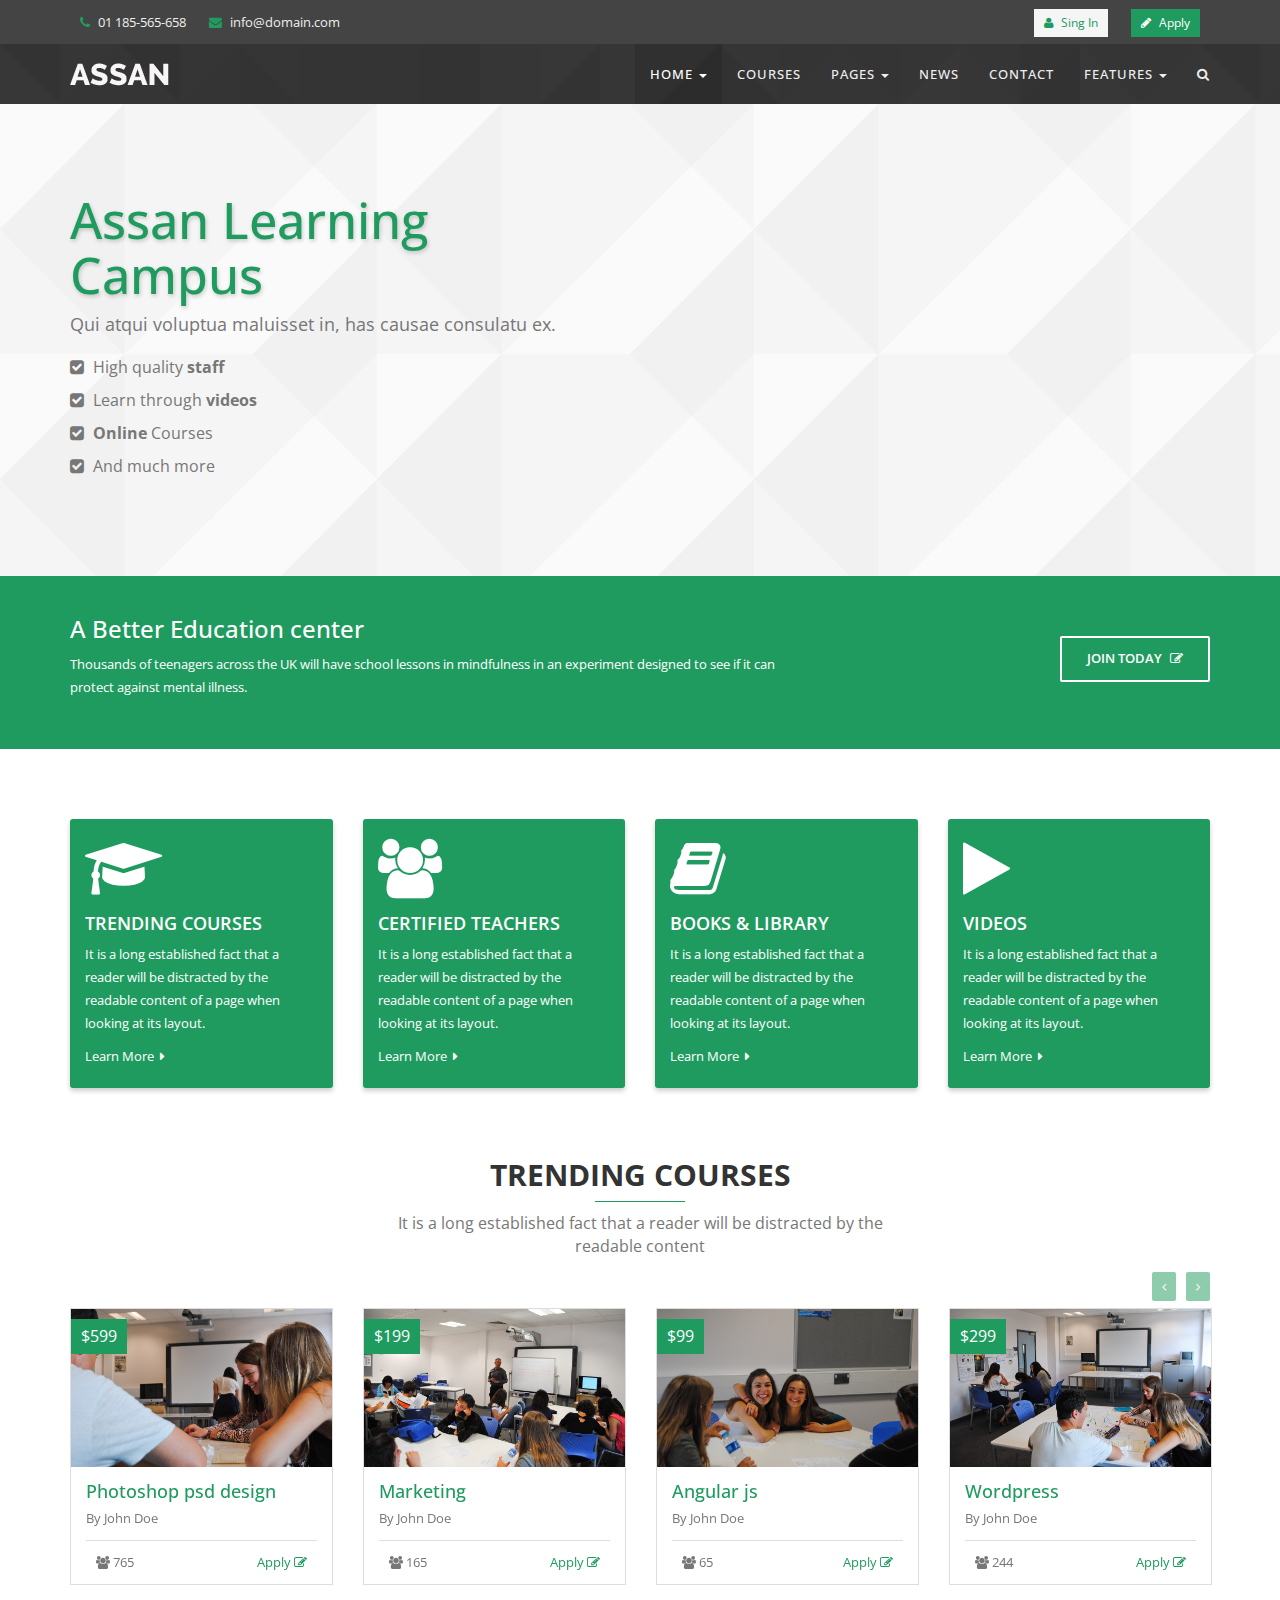
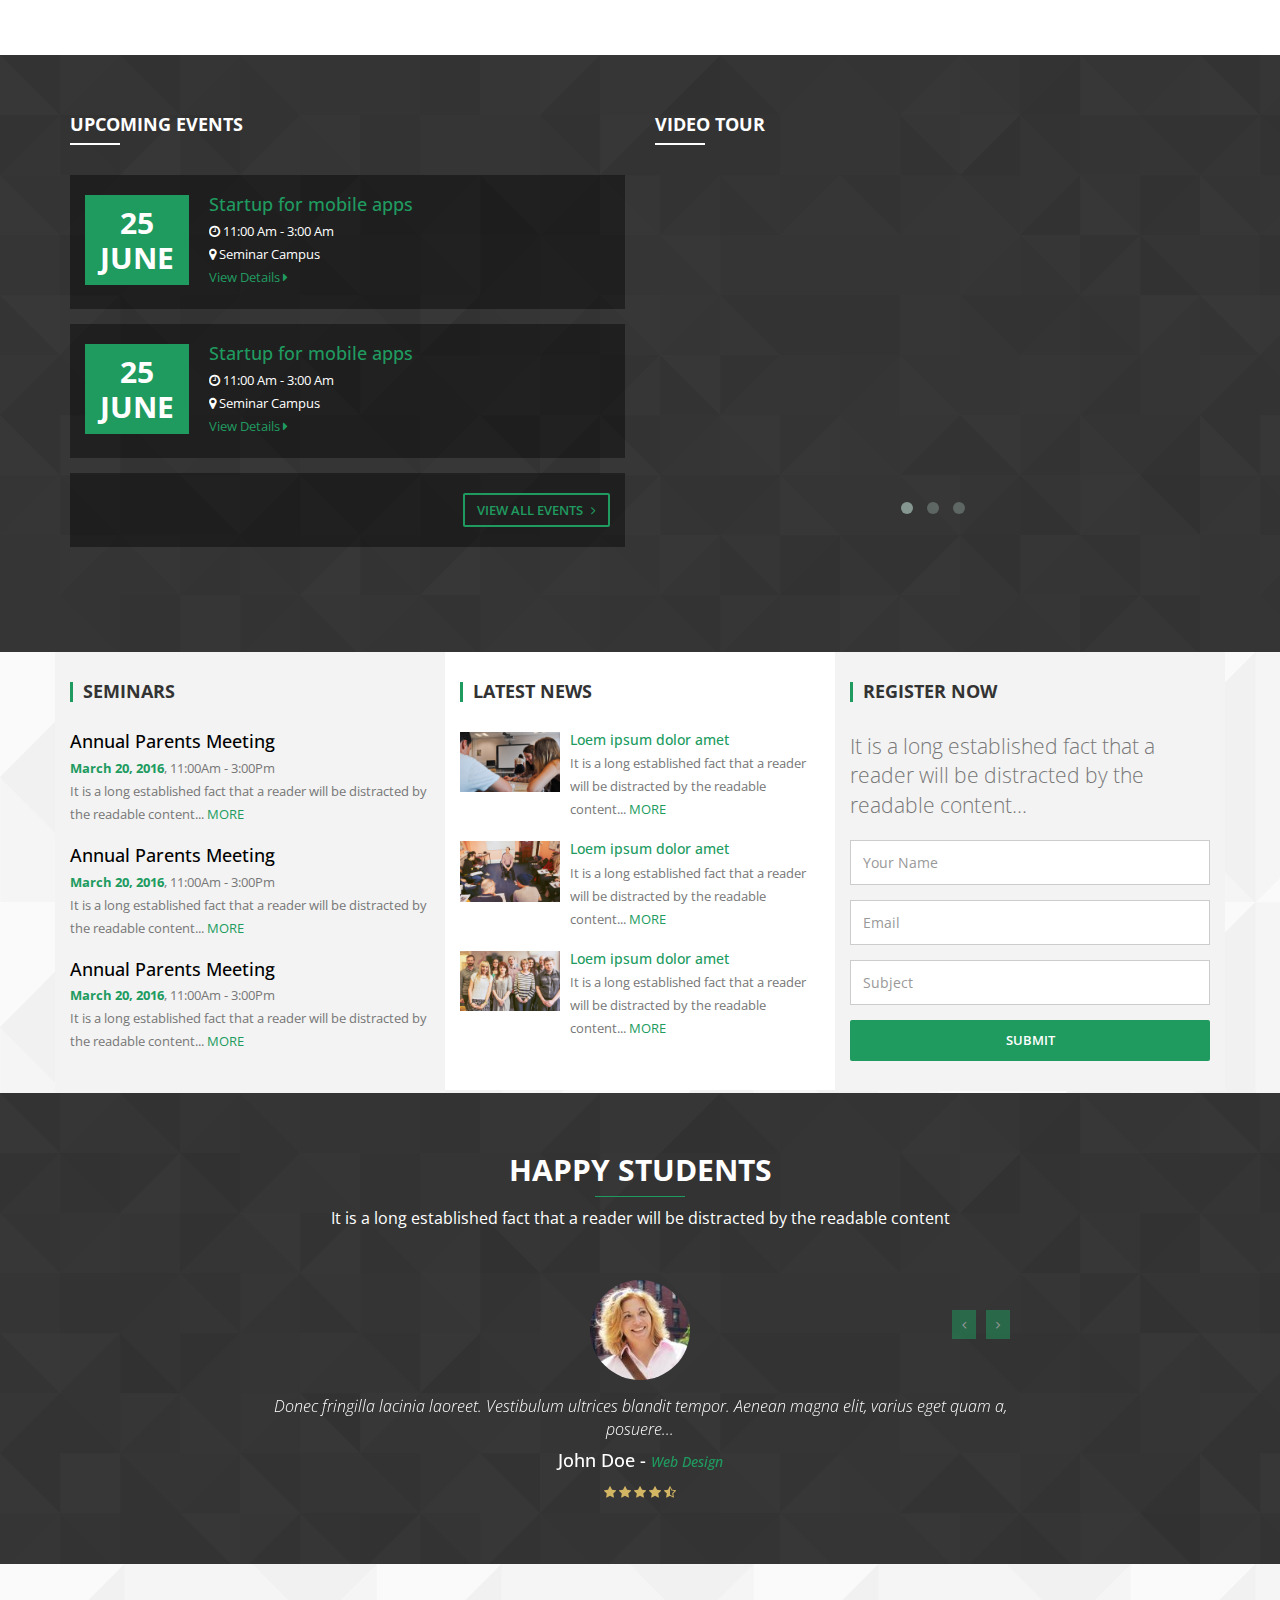
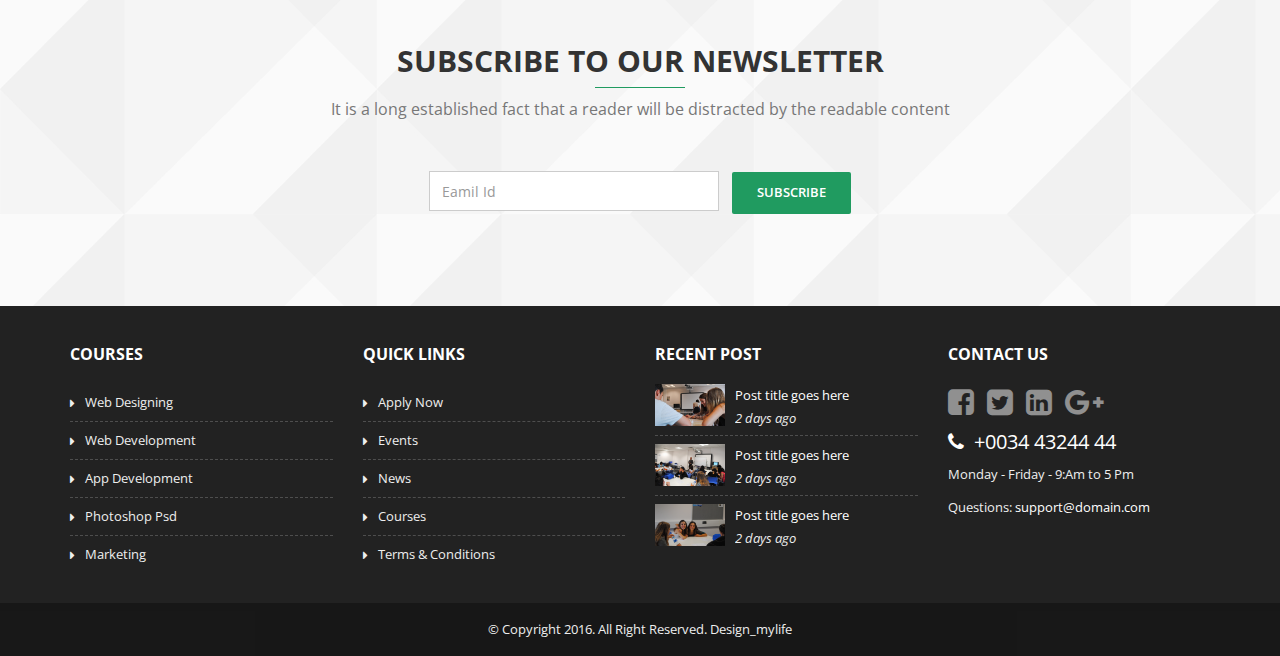
<file: index-video.html>
<!DOCTYPE html>
<html lang="en">
    
<!-- Mirrored from bootstraplovers.com/templates/assan-v2.4/assan-education/index-video.html by HTTrack Website Copier/3.x [XR&CO'2014], Wed, 24 Aug 2016 19:29:48 GMT -->
<head>
        <meta charset="utf-8">
        <meta http-equiv="X-UA-Compatible" content="IE=edge">
        <meta name="viewport" content="width=device-width, initial-scale=1">
        <!-- The above 3 meta tags *must* come first in the head; any other head content must come *after* these tags -->
        <title>Education</title>
        <!-- Bootstrap -->
        <link href="bootstrap/css/bootstrap.min.css" rel="stylesheet">
        <link href="css/animate.css" rel="stylesheet">
        <link href="font-awesome/css/font-awesome.min.css" rel="stylesheet">
        <link href="owl-carousel/owl.carousel.css" rel="stylesheet">
        <link href="owl-carousel/owl.theme.css" rel="stylesheet">
        <link href="owl-carousel/owl.transitions.css" rel="stylesheet">
        <link href="flexslider/flexslider.css" rel="stylesheet">
        <!--Revolution slider css-->
        <link href="rs-plugin/css/settings.css" rel="stylesheet" type="text/css" media="screen">
        <link href="css/style.css" rel="stylesheet">
        <!-- HTML5 shim and Respond.js for IE8 support of HTML5 elements and media queries -->
        <!-- WARNING: Respond.js doesn't work if you view the page via file:// -->
        <!--[if lt IE 9]>
          <script src="https://oss.maxcdn.com/html5shiv/3.7.2/html5shiv.min.js"></script>
          <script src="https://oss.maxcdn.com/respond/1.4.2/respond.min.js"></script>
        <![endif]-->
    </head>
    <body>
        <div id="preloader"></div>

        <div class="top-bar dark">
            <div class="container">
                <div class="row">
                    <div class="col-sm-6 hidden-xs">
                        <span><i class="fa fa-phone"></i> 01 185-565-658</span>
                        <span><i class="fa fa-envelope"></i> info@domain.com</span>
                    </div>
                    <div class="col-sm-6 text-right">
                        <span><a href="#"><i class="fa fa-user"></i> Sing In</a></span>
                        <span><a href="apply.html" class="apply"><i class="fa fa-pencil"></i> Apply</a></span>
                    </div>
                </div>
            </div>
        </div>
        <!-- Static navbar -->
        <nav class="navbar navbar-inverse navbar-static-top yamm">
            <div class="container">
                <div class="navbar-header">
                    <button type="button" class="navbar-toggle collapsed" data-toggle="collapse" data-target="#navbar" aria-expanded="false" aria-controls="navbar">
                        <span class="sr-only">Toggle navigation</span>
                        <span class="icon-bar"></span>
                        <span class="icon-bar"></span>
                        <span class="icon-bar"></span>
                    </button>
                    <a class="navbar-brand" href="index.html"><img src="images/logo-light.png" alt=""></a>
                </div>
                <div id="navbar" class="navbar-collapse collapse">
                    <ul class="nav navbar-nav navbar-right">
                        <li class="dropdown active">
                            <a href="#" class="dropdown-toggle js-activated" data-toggle="dropdown" role="button" aria-haspopup="true" aria-expanded="false">Home <span class="caret"></span></a>
                            <ul class="dropdown-menu">
                                <li><a href="index.html">Default - Slider</a></li>
                                <li><a href="index-video.html">V2 - Video</a></li>
                                <li><a href="index-background-video.html">V3 - Video background</a></li>
                                <li class="dropdown-submenu">
                                    <a tabindex="-1" href="#">Menu levels</a>
                                    <ul class="dropdown-menu">
                                        <li><a tabindex="-1" href="#">Second level</a></li>
                                        <li class="dropdown-submenu">
                                            <a href="#">Even More..</a>
                                            <ul class="dropdown-menu">
                                                <li><a href="#">3rd level</a></li>
                                                <li><a href="#">3rd level</a></li>
                                            </ul>
                                        </li>
                                        <li><a href="#">Second level</a></li>
                                        <li><a href="#">Second level</a></li>
                                    </ul>
                            </ul>
                        </li>

                        <li><a href="courses.html">Courses</a></li>
                        <li class="dropdown">
                            <a href="#" class="dropdown-toggle js-activated" data-toggle="dropdown" role="button" aria-haspopup="true" aria-expanded="false">Pages <span class="caret"></span></a>
                            <ul class="dropdown-menu">
                                <li><a href="about.html">About</a></li>
                                <li><a href="staff.html">Our Staff</a></li>
                                <li><a href="gallery.html">Gallery</a></li>
                                <li><a href="faq.html">F.A.Q</a></li>
                                <li><a href="login.html">Login</a></li>
                                <li><a href="register.html">Register</a></li>
                                <li><a href="events.html">Events</a></li>
                            </ul>
                        </li>
                        <li><a href="news.html">News</a></li>
                        <li><a href="contact.html">Contact</a></li>
                        <li class="dropdown">
                            <a href="#" class="dropdown-toggle js-activated" data-toggle="dropdown" role="button" aria-haspopup="true" aria-expanded="false">Features <span class="caret"></span></a>
                            <ul class="dropdown-menu">
                                <li><a href="index.html">Header Dark</a></li>
                                <li><a href="header-light.html">Header Light</a></li>
                                <li><a href="index.html">Footer dark</a></li>
                                <li><a href="footer-light.html">Footer Light</a></li><li><a href="page-boxed.html">Page boxed</a></li>                               
                            </ul>
                        </li> 
                        <li class="search-toggle"><a href="javascript:void(0)"><i class="fa fa-search"></i></a>
                            <form class="search-form">
                                <input type="text" class="form-control" placeholder="Search here...">
                            </form>
                        </li>
                    </ul>

                </div><!--/.nav-collapse -->
            </div><!--/.container -->
        </nav><!--/nav end -->

        <div class="intro-video-section">
            <div class="container">
                <div class="row v-align-children">
                    <div class="col-sm-6">
                        <h1>Assan Learning Campus</h1>
                        <p>
                            Qui atqui voluptua maluisset in, has causae consulatu ex.
                        </p>
                        <ul class="list-unstyled">
                            <li><i class="fa fa-check-square"></i> High quality <b>staff</b></li>
                            <li><i class="fa fa-check-square"></i> Learn through <b>videos</b></li>
                            <li><i class="fa fa-check-square"></i> <b>Online</b> Courses</li>
                            <li><i class="fa fa-check-square"></i> And much more</li>
                        </ul>
                    </div>
                    <div class="col-sm-6">
                        <!-- 16:9 aspect ratio -->
                        <div class="embed-responsive embed-responsive-16by9">
                            <iframe width="520" height="293" src="https://www.youtube.com/embed/cqNmVJk7Zyg" frameborder="0" allowfullscreen></iframe>
                        </div>
                    </div>
                </div>
            </div>
        </div>

        <!--call to action-->
        <div class="cta-skin">
            <div class="container">
                <div class="row">
                    <div class="col-sm-8">
                        <h3>A Better Education center</h3>
                        <p>
                            Thousands of teenagers across the UK will have school lessons in mindfulness in an experiment designed to see if it can protect against mental illness.
                        </p>
                    </div>
                    <div class="col-sm-4 text-right">
                        <div class="space20"></div>
                        <a href="#" class="btn btn-lg btn-border-white">Join Today <i class="fa fa-edit"></i></a>
                    </div>
                </div>
            </div>
        </div>
        <!--end call to action-->
        <div class="space70"></div>
        <div class="container">
            <div class="row">
                <div class="col-md-3 col-sm-6 margin-btm-30">
                    <div class="blue-boxe">
                        <i class="fa fa-graduation-cap"></i>
                        <h3>Trending courses</h3>
                        <p>

                            It is a long established fact that a reader will be distracted by the readable content of a page when looking at its layout. 
                        </p>
                        <a href="#">Learn More <i class="fa fa-caret-right"></i></a>
                    </div><!--Blue Boxes-->
                </div><!--Col-->
                <div class="col-md-3 col-sm-6 margin-btm-30">
                    <div class="blue-boxe">
                        <i class="fa fa-users"></i>
                        <h3>CERTIFIED TEACHERS</h3>
                        <p>

                            It is a long established fact that a reader will be distracted by the readable content of a page when looking at its layout. 
                        </p>
                        <a href="#">Learn More <i class="fa fa-caret-right"></i></a>
                    </div><!--Blue Boxes-->
                </div><!--Col-->
                <div class="col-md-3 col-sm-6 margin-btm-30">
                    <div class="blue-boxe">
                        <i class="fa fa-book"></i>
                        <h3>BOOKS & LIBRARY</h3>
                        <p>

                            It is a long established fact that a reader will be distracted by the readable content of a page when looking at its layout. 
                        </p>
                        <a href="#">Learn More <i class="fa fa-caret-right"></i></a>
                    </div><!--Blue Boxes-->
                </div><!--Col-->
                <div class="col-md-3 col-sm-6 margin-btm-30">
                    <div class="blue-boxe">
                        <i class="fa fa-play"></i>
                        <h3>Videos</h3>
                        <p>

                            It is a long established fact that a reader will be distracted by the readable content of a page when looking at its layout. 
                        </p>
                        <a href="#">Learn More <i class="fa fa-caret-right"></i></a>
                    </div><!--Blue Boxes-->
                </div><!--Col-->
            </div><!--row-->
        </div><!--container-->
        <div class="space40"></div>
        <div class="container">
            <div class="row">
                <div class="col-sm-6 col-sm-offset-3">
                    <div class="center-heading margin-btm-50">
                        <h2>Trending Courses</h2>
                        <span class="border-width"></span>
                        <p>It is a long established fact that a reader will be distracted by the readable content</p>
                    </div>
                </div>
            </div><!--center title end-->
            <div class="carouse_row">
                <div id="item-slider" class="owl-carousel">
                    <div class="item">
                        <div class="course-box">
                            <a class="thumb" href="#">
                                <img src="images/g1.jpg" alt="" class="img-responsive">
                                <span class="price-tag skin">$599</span>
                            </a>
                            <div class="course-desc">
                                <h4><a href="#">Photoshop psd design</a></h4>
                                <span>By John Doe</span>
                                <div class="desc-footer">
                                    <div class="row">
                                        <div class="col-xs-6">
                                            <span><i class="fa fa-users"></i> 765</span> 
                                        </div>
                                        <div class="col-xs-6 text-right">
                                            <a href="#">Apply <i class="fa fa-edit"></i></a>
                                        </div>
                                    </div>
                                </div>
                            </div>
                        </div> <!--course-box-->
                    </div><!--item-->
                    <div class="item">
                        <div class="course-box">
                            <a class="thumb" href="#">
                                <img src="images/g2.jpg" alt="" class="img-responsive">
                                <span class="price-tag skin">$199</span>
                            </a>
                            <div class="course-desc">
                                <h4><a href="#">Marketing</a></h4>
                                <span>By John Doe</span>
                                <div class="desc-footer">
                                    <div class="row">
                                        <div class="col-xs-6">
                                            <span><i class="fa fa-users"></i> 165</span> 
                                        </div>
                                        <div class="col-xs-6 text-right">
                                            <a href="#">Apply <i class="fa fa-edit"></i></a>
                                        </div>
                                    </div>
                                </div>
                            </div>
                        </div> <!--course-box-->
                    </div><!--item-->
                    <div class="item">
                        <div class="course-box">
                            <a class="thumb" href="#">
                                <img src="images/g3.jpg" alt="" class="img-responsive">
                                <span class="price-tag skin">$99</span>
                            </a>
                            <div class="course-desc">
                                <h4><a href="#">Angular js</a></h4>
                                <span>By John Doe</span>
                                <div class="desc-footer">
                                    <div class="row">
                                        <div class="col-xs-6">
                                            <span><i class="fa fa-users"></i> 65</span> 
                                        </div>
                                        <div class="col-xs-6 text-right">
                                            <a href="#">Apply <i class="fa fa-edit"></i></a>
                                        </div>
                                    </div>
                                </div>
                            </div>
                        </div> <!--course-box-->
                    </div><!--item-->
                    <div class="item">
                        <div class="course-box">
                            <a class="thumb" href="#">
                                <img src="images/g4.jpg" alt="" class="img-responsive">
                                <span class="price-tag skin">$299</span>
                            </a>
                            <div class="course-desc">
                                <h4><a href="#">Wordpress</a></h4>
                                <span>By John Doe</span>
                                <div class="desc-footer">
                                    <div class="row">
                                        <div class="col-xs-6">
                                            <span><i class="fa fa-users"></i> 244</span> 
                                        </div>
                                        <div class="col-xs-6 text-right">
                                            <a href="#">Apply <i class="fa fa-edit"></i></a>
                                        </div>
                                    </div>
                                </div>
                            </div>
                        </div> <!--course-box-->
                    </div><!--item-->
                    <div class="item">
                        <div class="course-box">
                            <a class="thumb" href="#">
                                <img src="images/g5.jpg" alt="" class="img-responsive">
                                <span class="price-tag skin">$59969</span>
                            </a>
                            <div class="course-desc">
                                <h4><a href="#">Illustrate</a></h4>
                                <span>By John Doe</span>
                                <div class="desc-footer">
                                    <div class="row">
                                        <div class="col-xs-6">
                                            <span><i class="fa fa-users"></i> 87</span> 
                                        </div>
                                        <div class="col-xs-6 text-right">
                                            <a href="#">Apply <i class="fa fa-edit"></i></a>
                                        </div>
                                    </div>
                                </div>
                            </div>
                        </div> <!--course-box-->
                    </div><!--item-->
                    <div class="item">
                        <div class="course-box">
                            <a class="thumb" href="#">
                                <img src="images/g6.jpg" alt="" class="img-responsive">
                                <span class="price-tag skin">$299</span>
                            </a>
                            <div class="course-desc">
                                <h4><a href="#">Web Design</a></h4>
                                <span>By John Doe</span>
                                <div class="desc-footer">
                                    <div class="row">
                                        <div class="col-xs-6">
                                            <span><i class="fa fa-users"></i> 1056</span> 
                                        </div>
                                        <div class="col-xs-6 text-right">
                                            <a href="#">Apply <i class="fa fa-edit"></i></a>
                                        </div>
                                    </div>
                                </div>
                            </div>
                        </div> <!--course-box-->
                    </div><!--item-->
                    <div class="item">
                        <div class="course-box">
                            <a class="thumb" href="#">
                                <img src="images/g7.jpg" alt="" class="img-responsive">
                                <span class="price-tag skin">$399</span>
                            </a>
                            <div class="course-desc">
                                <h4><a href="#">Andriod App</a></h4>
                                <span>By John Doe</span>
                                <div class="desc-footer">
                                    <div class="row">
                                        <div class="col-xs-6">
                                            <span><i class="fa fa-users"></i> 452</span> 
                                        </div>
                                        <div class="col-xs-6 text-right">
                                            <a href="#">Apply <i class="fa fa-edit"></i></a>
                                        </div>
                                    </div>
                                </div>
                            </div>
                        </div> <!--course-box-->
                    </div><!--item-->
                </div>
            </div>
        </div><!--courses slider container end-->
        <div class="space70"></div>
        <div class="pattern-bg">
            <div class="container">
                <div class="row">
                    <div class="col-md-6 margin-btm-30">
                        <h3 class="text-uppercase left-title margin-btm-40">Upcoming Events</h3>
                        <ul class="list-unstyled event-box">
                            <li class=" clearfix">
                                <div class="date">
                                    25<br>June
                                </div>
                                <div class="event-content">
                                    <h4><a href="#">Startup for mobile apps</a></h4>
                                    <p><i class="fa fa-clock-o"></i> 11:00 Am - 3:00 Am</p>
                                    <p><i class="fa fa-map-marker"></i> Seminar Campus</p>
                                    <p><a href="#">View Details <i class="fa fa-caret-right"></i></a></p>
                                </div>
                            </li><!--li-->
                            <li class=" clearfix">
                                <div class="date">
                                    25<br>June
                                </div>
                                <div class="event-content">
                                    <h4><a href="#">Startup for mobile apps</a></h4>
                                    <p><i class="fa fa-clock-o"></i> 11:00 Am - 3:00 Am</p>
                                    <p><i class="fa fa-map-marker"></i> Seminar Campus</p>
                                    <p><a href="#">View Details <i class="fa fa-caret-right"></i></a></p>
                                </div>
                            </li><!--li-->
                            <li class="text-right">
                                <a href="#" class="btn btn-border-skin">View All Events <i class="fa fa-angle-right"></i></a>
                            </li>
                        </ul><!--ul-->
                    </div><!--col-->
                    <div class="col-md-6 margin-btm-30">
                        <h3 class="text-uppercase  left-title margin-btm-40">Video Tour</h3>
                        <div class="owl-theme video-slider">
                            <div class="item">
                                <!-- 16:9 aspect ratio -->
                                <div class="embed-responsive embed-responsive-16by9">
                                    <iframe width="854" height="480" src="https://www.youtube.com/embed/qhWV5i-w57M" frameborder="0" allowfullscreen></iframe>
                                </div>
                            </div>
                            <div class="item">
                                <!-- 16:9 aspect ratio -->
                                <div class="embed-responsive embed-responsive-16by9">
                                    <iframe width="854" height="480" src="https://www.youtube.com/embed/7XZXYbhLI2M" frameborder="0" allowfullscreen></iframe>
                                </div>
                            </div>
                            <div class="item">
                                <!-- 16:9 aspect ratio -->
                                <div class="embed-responsive embed-responsive-16by9">
                                    <iframe width="520" height="293" src="https://www.youtube.com/embed/cqNmVJk7Zyg" frameborder="0" allowfullscreen></iframe>
                                </div>
                            </div>
                        </div>
                    </div>
                </div>
            </div>
        </div>

        <div class="other-info">
            <div class="container">
                <ul class="row list-unstyled">
                    <li class="col-md-4 shaded-bg">
                        <h4 class="main-heading">
                            Seminars
                        </h4>
                        <ul  class="seminars list-unstyled">
                            <li>
                                <h5><a href="#">Annual Parents Meeting</a></h5>
                                <p class="info"><span>March 20, 2016</span>, 11:00Am - 3:00Pm</p>
                                <p>
                                    It is a long established fact that a reader will be distracted by the readable content... <a href="#">MORE</a>
                                </p>
                            </li>
                            <li>
                                <h5><a href="#">Annual Parents Meeting</a></h5>
                                <p class="info"><span>March 20, 2016</span>, 11:00Am - 3:00Pm</p>
                                <p>
                                    It is a long established fact that a reader will be distracted by the readable content... <a href="#">MORE</a>
                                </p>
                            </li>
                            <li>
                                <h5><a href="#">Annual Parents Meeting</a></h5>
                                <p class="info"><span>March 20, 2016</span>, 11:00Am - 3:00Pm</p>
                                <p>
                                    It is a long established fact that a reader will be distracted by the readable content... <a href="#">MORE</a>
                                </p>
                            </li>
                        </ul>
                    </li>
                    <li class="col-md-4 white-bg">
                        <h4 class="main-heading">
                            Latest News                            
                        </h4> 
                        <div class="latest-news">
                            <a href="#" class="thumb">
                                <img src="images/g1.jpg" class="img-responsive" alt="" width="100"> 
                            </a>
                            <div class="news-content">
                                <h5><a href="#">Loem ipsum dolor amet</a></h5>
                                <p>
                                    It is a long established fact that a reader will be distracted by the readable content... <a href="#">MORE</a>
                                </p>
                            </div>
                        </div>
                        <div class="latest-news">
                            <a href="#" class="thumb">
                                <img src="images/g7.jpg" class="img-responsive" alt="" width="100"> 
                            </a>
                            <div class="news-content">
                                <h5><a href="#">Loem ipsum dolor amet</a></h5>
                                <p>
                                    It is a long established fact that a reader will be distracted by the readable content... <a href="#">MORE</a>
                                </p>
                            </div>
                        </div>
                        <div class="latest-news">
                            <a href="#" class="thumb">
                                <img src="images/g8.jpg" class="img-responsive" alt="" width="100"> 
                            </a>
                            <div class="news-content">
                                <h5><a href="#">Loem ipsum dolor amet</a></h5>
                                <p>
                                    It is a long established fact that a reader will be distracted by the readable content... <a href="#">MORE</a>
                                </p>
                            </div>
                        </div>
                    </li>
                    <li class="col-md-4 shaded-bg">
                        <h4 class="main-heading">
                            Register Now                          
                        </h4> 
                        <p class="lead">
                            It is a long established fact that a reader will be distracted by the readable content...
                        </p>
                        <form role="form">
                            <div class="form-group">
                                <input type="text" class="form-control" placeholder="Your Name">
                            </div>
                            <div class="form-group">
                                <input type="text" class="form-control" placeholder="Email">
                            </div>
                            <div class="form-group">
                                <input type="text" class="form-control" placeholder="Subject">
                            </div>
                            <div class="text-center">
                                <input type="button" class="btn btn-skin btn-lg btn-block" value="Submit">
                            </div>
                        </form>
                    </li>
                </ul>
            </div>
        </div>
        <div class="pattern-bg">
            <div class="container">
                <div class="center-heading margin-btm-50">
                    <h2>Happy Students</h2>
                    <span class="border-width"></span>
                    <p>It is a long established fact that a reader will be distracted by the readable content</p>
                </div>

                <div class="row">
                    <div class="col-sm-8 col-sm-offset-2 text-center">
                        <div class="owl-theme testi-slider">
                            <div class="item">
                                <img src="images/1.jpg" alt="" class="img-circle" width="100">
                                <p>
                                    Donec fringilla lacinia laoreet. Vestibulum ultrices blandit tempor. Aenean magna elit, varius eget quam a, posuere...
                                </p>
                                <h4>John Doe - <em>Web Design</em></h4>
                                <div class="rating">
                                    <i class="fa fa-star"></i>
                                    <i class="fa fa-star"></i>
                                    <i class="fa fa-star"></i>
                                    <i class="fa fa-star"></i>
                                    <i class="fa fa-star-half-full"></i>
                                </div>
                            </div>
                            <div class="item">
                                <img src="images/2.jpg" alt="" class="img-circle" width="100">
                                <p>
                                    Donec fringilla lacinia laoreet. Vestibulum ultrices blandit tempor. Aenean magna elit, varius eget quam a, posuere...
                                </p>
                                <h4>John Doe - <em>Web Design</em></h4>
                                <div class="rating">
                                    <i class="fa fa-star"></i>
                                    <i class="fa fa-star"></i>
                                    <i class="fa fa-star"></i>
                                    <i class="fa fa-star"></i>
                                    <i class="fa fa-star-half-empty"></i>
                                </div>
                            </div>
                            <div class="item">
                                <img src="images/3.jpg" alt="" class="img-circle" width="100">
                                <p>
                                    Donec fringilla lacinia laoreet. Vestibulum ultrices blandit tempor. Aenean magna elit, varius eget quam a, posuere...
                                </p>
                                <h4>John Doe - <em>Web Design</em></h4>
                                <div class="rating">
                                    <i class="fa fa-star"></i>
                                    <i class="fa fa-star"></i>
                                    <i class="fa fa-star"></i>
                                    <i class="fa fa-star"></i>
                                    <i class="fa fa-star"></i>
                                </div>
                            </div>
                        </div>
                    </div>
                </div>
            </div>
        </div>

        <div class="newsletter-section">
            <div class="container">
                <div class="center-heading margin-btm-50">
                    <h2>Subscribe to our newsletter</h2>
                    <span class="border-width"></span>
                    <p>It is a long established fact that a reader will be distracted by the readable content</p>
                </div>
                <form>
                    <input type="email" class="form-control" placeholder="Eamil Id">
                    <button type="button" class="btn btn-skin btn-lg">Subscribe</button>
                </form>
            </div>
        </div>
        <!--footer start-->
        <footer class="footer" id="footer">
            <div class="container">
                <div class="row">
                    <div class="col-md-3 margin-btm-30">
                        <h3>Courses</h3>
                        <ul class="list-unstyled f-list">
                            <li><a href="#">Web Designing</a></li>
                            <li><a href="#">Web Development</a></li>
                            <li><a href="#">App Development</a></li>
                            <li><a href="#">Photoshop psd</a></li>
                            <li><a href="#">Marketing</a></li>
                        </ul>
                    </div>
                    <div class="col-md-3 margin-btm-30">
                        <h3>Quick links</h3>
                        <ul class="list-unstyled f-list">
                            <li><a href="#">Apply now</a></li>
                            <li><a href="#">Events</a></li>
                            <li><a href="#">News</a></li>
                            <li><a href="#">Courses</a></li>
                            <li><a href="#">Terms & Conditions</a></li>
                        </ul>
                    </div>
                    <div class="col-md-3 margin-btm-30">
                        <h3>Recent Post</h3>
                        <ul class="list-unstyled f-post">
                            <li class="clearfix">
                                <a href="#" class="thumb"><img src="images/g1.jpg" alt="" width="70" class="img-responsive"></a>
                                <div class="f-post-content">
                                    <a href="#">
                                        Post title goes here
                                    </a>
                                    <em>2 days ago</em>
                                </div>
                            </li>
                            <li class="clearfix">
                                <a href="#" class="thumb"><img src="images/g2.jpg" alt="" width="70" class="img-responsive"></a>
                                <div class="f-post-content">
                                    <a href="#">
                                        Post title goes here
                                    </a>
                                    <em>2 days ago</em>
                                </div>
                            </li>
                            <li class="clearfix">
                                <a href="#" class="thumb"><img src="images/g3.jpg" alt="" width="70" class="img-responsive"></a>
                                <div class="f-post-content">
                                    <a href="#">
                                        Post title goes here
                                    </a>
                                    <em>2 days ago</em>
                                </div>
                            </li>
                        </ul>
                    </div>
                    <div class="col-md-3 margin-btm-30">
                        <h3>Contact us</h3>
                        <ul class="list-inline footer-social">
                            <li><a href="#"><i class="fa fa-facebook-square"></i></a></li>
                            <li><a href="#"><i class="fa fa-twitter-square"></i></a></li>
                            <li><a href="#"><i class="fa fa-linkedin-square"></i></a></li>
                            <li><a href="#"><i class="fa fa-google-plus"></i></a></li>
                        </ul>
                        <p class="phone"><i class="fa fa-phone"></i> +0034 43244 44</p>
                        <p>Monday - Friday - 9:Am to 5 Pm</p>
                        <p>Questions: <a href="#">support@domain.com</a></p>
                    </div>
                </div>
            </div>
            <div class="footer-bottom">
                <div class="container">
                    <span>&copy; Copyright 2016. All Right Reserved. Design_mylife</span>
                </div>
            </div>
        </footer>
        <!--footer end-->
        <!-- jQuery -->
        <script src="js/jquery.min.js"></script>
        <script src="bootstrap/js/bootstrap.min.js"></script>
        <script src="js/wow.min.js"></script>
        <script src="js/bootstrap-hover-dropdown.min.js"></script>
        <script src="js/jquery.stellar.min.js"></script>
        <script src="flexslider/jquery.flexslider-min.js"></script>
        <script src="owl-carousel/owl.carousel.min.js"></script>
        <script src="js/custom.js"></script>
        <!--revolution slider plugins-->
        <script src="rs-plugin/js/jquery.themepunch.tools.min.js" type="text/javascript"></script>
        <script src="rs-plugin/js/jquery.themepunch.revolution.min.js" type="text/javascript"></script>
        <script type="text/javascript" src="js/revolution-custom.js"></script>
    </body>

<!-- Mirrored from bootstraplovers.com/templates/assan-v2.4/assan-education/index-video.html by HTTrack Website Copier/3.x [XR&CO'2014], Wed, 24 Aug 2016 19:29:48 GMT -->
</html>
</file>
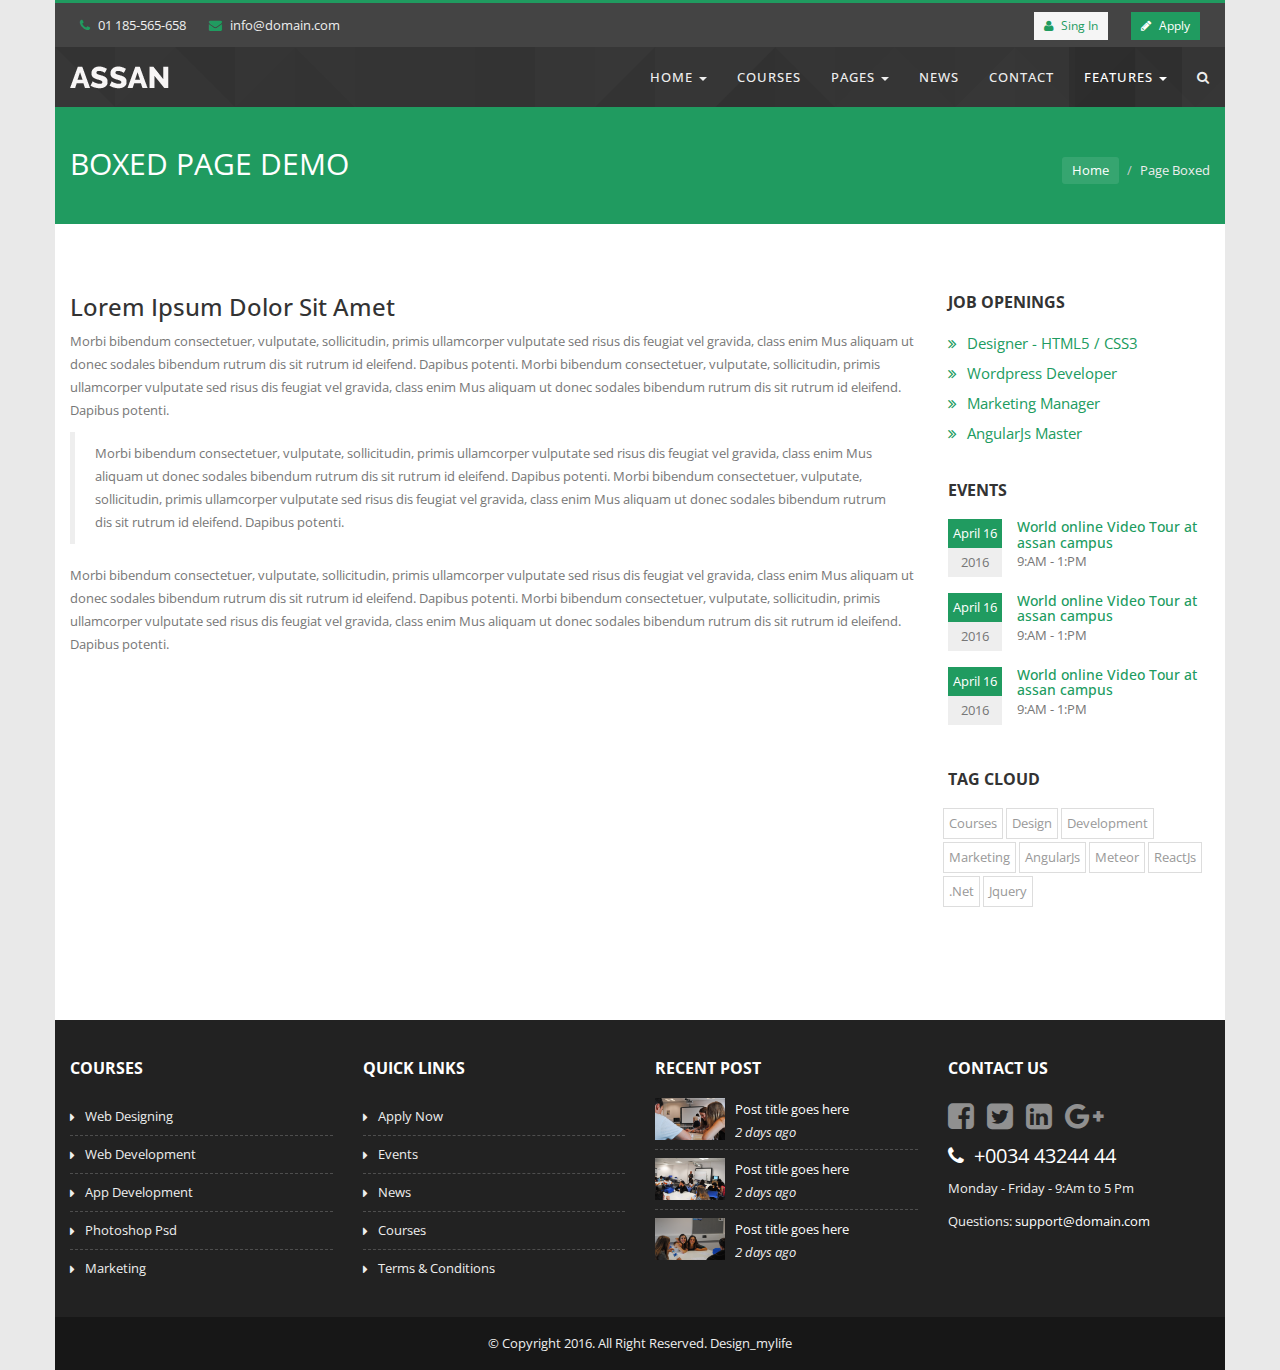
<file: page-boxed.html>
<!DOCTYPE html>
<html lang="en">
    
<!-- Mirrored from bootstraplovers.com/templates/assan-v2.4/assan-education/page-boxed.html by HTTrack Website Copier/3.x [XR&CO'2014], Wed, 24 Aug 2016 19:31:44 GMT -->
<head>
        <meta charset="utf-8">
        <meta http-equiv="X-UA-Compatible" content="IE=edge">
        <meta name="viewport" content="width=device-width, initial-scale=1">
        <!-- The above 3 meta tags *must* come first in the head; any other head content must come *after* these tags -->
        <title>Education</title>
        <!-- Bootstrap -->
        <link href="bootstrap/css/bootstrap.min.css" rel="stylesheet">
        <link href="css/animate.css" rel="stylesheet">
        <link href="font-awesome/css/font-awesome.min.css" rel="stylesheet">
        <link href="owl-carousel/owl.carousel.css" rel="stylesheet">
        <link href="owl-carousel/owl.theme.css" rel="stylesheet">
        <link href="owl-carousel/owl.transitions.css" rel="stylesheet">
        <link href="flexslider/flexslider.css" rel="stylesheet">
        <!--Revolution slider css-->
        <link href="rs-plugin/css/settings.css" rel="stylesheet" type="text/css" media="screen">
        <link href="css/style.css" rel="stylesheet">
        <!-- HTML5 shim and Respond.js for IE8 support of HTML5 elements and media queries -->
        <!-- WARNING: Respond.js doesn't work if you view the page via file:// -->
        <!--[if lt IE 9]>
          <script src="https://oss.maxcdn.com/html5shiv/3.7.2/html5shiv.min.js"></script>
          <script src="https://oss.maxcdn.com/respond/1.4.2/respond.min.js"></script>
        <![endif]-->
    </head>
    <body class="boxed">
        <div id="preloader"></div>
        <div class="wrapper-boxed">
        <div class="top-bar dark">
            <div class="container">
                <div class="row">
                    <div class="col-sm-6 hidden-xs">
                        <span><i class="fa fa-phone"></i> 01 185-565-658</span>
                        <span><i class="fa fa-envelope"></i> info@domain.com</span>
                    </div>
                    <div class="col-sm-6 text-right">
                        <span><a href="#"><i class="fa fa-user"></i> Sing In</a></span>
                        <span><a href="apply.html" class="apply"><i class="fa fa-pencil"></i> Apply</a></span>
                    </div>
                </div>
            </div>
        </div>
        <!-- Static navbar -->
        <nav class="navbar navbar-inverse navbar-static-top yamm">
            <div class="container">
                <div class="navbar-header">
                    <button type="button" class="navbar-toggle collapsed" data-toggle="collapse" data-target="#navbar" aria-expanded="false" aria-controls="navbar">
                        <span class="sr-only">Toggle navigation</span>
                        <span class="icon-bar"></span>
                        <span class="icon-bar"></span>
                        <span class="icon-bar"></span>
                    </button>
                    <a class="navbar-brand" href="index.html"><img src="images/logo-light.png" alt=""></a>
                </div>
                <div id="navbar" class="navbar-collapse collapse">
                    <ul class="nav navbar-nav navbar-right">
                        <li class="dropdown">
                            <a href="#" class="dropdown-toggle js-activated" data-toggle="dropdown" role="button" aria-haspopup="true" aria-expanded="false">Home <span class="caret"></span></a>
                            <ul class="dropdown-menu">
                                <li><a href="index.html">Default - Slider</a></li>
                                <li><a href="index-video.html">V2 - Video</a></li>
                                <li><a href="index-background-video.html">V3 - Video background</a></li>
                                <li class="dropdown-submenu">
                                    <a tabindex="-1" href="#">Menu levels</a>
                                    <ul class="dropdown-menu">
                                        <li><a tabindex="-1" href="#">Second level</a></li>
                                        <li class="dropdown-submenu">
                                            <a href="#">Even More..</a>
                                            <ul class="dropdown-menu">
                                                <li><a href="#">3rd level</a></li>
                                                <li><a href="#">3rd level</a></li>
                                            </ul>
                                        </li>
                                        <li><a href="#">Second level</a></li>
                                        <li><a href="#">Second level</a></li>
                                    </ul>
                            </ul>
                        </li>

                        <li><a href="courses.html">Courses</a></li>
                        <li class="dropdown">
                            <a href="#" class="dropdown-toggle js-activated" data-toggle="dropdown" role="button" aria-haspopup="true" aria-expanded="false">Pages <span class="caret"></span></a>
                            <ul class="dropdown-menu">
                                <li><a href="about.html">About</a></li>
                                <li><a href="staff.html">Our Staff</a></li>
                                <li><a href="gallery.html">Gallery</a></li>
                                <li><a href="faq.html">F.A.Q</a></li>
                                <li><a href="login.html">Login</a></li>
                                <li><a href="register.html">Register</a></li>
                                <li><a href="events.html">Events</a></li>
                            </ul>
                        </li>
                        <li><a href="news.html">News</a></li>
                        <li><a href="contact.html">Contact</a></li>
                        <li class="dropdown active">
                            <a href="#" class="dropdown-toggle js-activated" data-toggle="dropdown" role="button" aria-haspopup="true" aria-expanded="false">Features <span class="caret"></span></a>
                            <ul class="dropdown-menu">
                                <li><a href="index.html">Header Dark</a></li>
                                <li><a href="header-light.html">Header Light</a></li>
                                <li><a href="index.html">Footer dark</a></li>
                                <li><a href="footer-light.html">Footer Light</a></li><li><a href="page-boxed.html">Page boxed</a></li>                               
                            </ul>
                        </li> 
                        <li class="search-toggle"><a href="javascript:void(0)"><i class="fa fa-search"></i></a>
                            <form class="search-form">
                                <input type="text" class="form-control" placeholder="Search here...">
                            </form>
                        </li>
                    </ul>

                </div><!--/.nav-collapse -->
            </div><!--/.container -->
        </nav><!--/nav end -->


        <div class="page-breadcrumb">
            <div class="container">
                <div class="row">
                    <div class="col-sm-6">
                        <h2>Boxed page demo</h2>
                    </div>
                    <div class="col-sm-6 text-right">
                        <ol class="breadcrumb">
                            <li><a href="index.html">Home</a></li>
                            <li>Page Boxed</li>
                        </ol>
                    </div>
                </div>
            </div>
        </div>
        <div class="space70"></div>


        <div class="container">
            <div class="row">
                <div class="col-sm-9 margin-btm-30">
                    <h3>Lorem Ipsum Dolor Sit Amet</h3>
                    <p>
                        Morbi bibendum consectetuer, vulputate, sollicitudin, primis ullamcorper vulputate sed risus dis feugiat vel gravida, class enim Mus aliquam ut donec sodales bibendum rutrum dis sit rutrum id eleifend. Dapibus potenti.

Morbi bibendum consectetuer, vulputate, sollicitudin, primis ullamcorper vulputate sed risus dis feugiat vel gravida, class enim Mus aliquam ut donec sodales bibendum rutrum dis sit rutrum id eleifend. Dapibus potenti.
                    </p>
                    <blockquote>
                        Morbi bibendum consectetuer, vulputate, sollicitudin, primis ullamcorper vulputate sed risus dis feugiat vel gravida, class enim Mus aliquam ut donec sodales bibendum rutrum dis sit rutrum id eleifend. Dapibus potenti.

Morbi bibendum consectetuer, vulputate, sollicitudin, primis ullamcorper vulputate sed risus dis feugiat vel gravida, class enim Mus aliquam ut donec sodales bibendum rutrum dis sit rutrum id eleifend. Dapibus potenti.
                    </blockquote>
                    <p>
                        Morbi bibendum consectetuer, vulputate, sollicitudin, primis ullamcorper vulputate sed risus dis feugiat vel gravida, class enim Mus aliquam ut donec sodales bibendum rutrum dis sit rutrum id eleifend. Dapibus potenti.

Morbi bibendum consectetuer, vulputate, sollicitudin, primis ullamcorper vulputate sed risus dis feugiat vel gravida, class enim Mus aliquam ut donec sodales bibendum rutrum dis sit rutrum id eleifend. Dapibus potenti.
                    </p>
                </div>
                <div class="col-md-3 margin-btm-40">
                    <div class="sidebar-widget">
                        <h3>Job Openings</h3>
                        <ul class="list-unstyled">
                            <li><a href="#">Designer - HTML5 / CSS3</a></li>
                            <li><a href="#">Wordpress Developer</a></li>
                            <li><a href="#">Marketing Manager</a></li>
                            <li><a href="#">AngularJs Master</a></li>
                        </ul>
                    </div><!--sidebar widget end-->
                    <div class="sidebar-widget">
                        <h3>Events</h3>
                        <div class="side-event clearfix">
                            <div class="s-event-date">
                                <span>April 16</span>
                                2016
                            </div>
                            <div class="s-event-content">
                                <h5> <a href="#">
                                        World online Video Tour at assan campus  
                                    </a></h5>
                                <p>9:AM - 1:PM</p>
                            </div>
                        </div><!--event end-->
                        <div class="side-event clearfix">
                            <div class="s-event-date">
                                <span>April 16</span>
                                2016
                            </div>
                            <div class="s-event-content">
                                <h5> <a href="#">
                                        World online Video Tour at assan campus  
                                    </a></h5>
                                <p>9:AM - 1:PM</p>
                            </div>
                        </div><!--event end-->
                        <div class="side-event clearfix">
                            <div class="s-event-date">
                                <span>April 16</span>
                                2016
                            </div>
                            <div class="s-event-content">
                                <h5> <a href="#">
                                        World online Video Tour at assan campus  
                                    </a></h5>
                                <p>9:AM - 1:PM</p>
                            </div>
                        </div><!--event end-->
                    </div><!--sidebar widget end-->
                    <div class="sidebar-widget">
                        <h3>Tag Cloud</h3>
                        <ul class="list-inline tag-list">
                            <li><a href="#">Courses</a></li>
                            <li><a href="#">Design</a></li>
                            <li><a href="#">Development</a></li>
                            <li><a href="#">Marketing</a></li>
                            <li><a href="#">AngularJs</a></li>
                            <li><a href="#">Meteor</a></li>
                            <li><a href="#">ReactJs</a></li>
                            <li><a href="#">.Net</a></li>
                            <li><a href="#">Jquery</a></li>
                        </ul>
                    </div><!--sidebar widget end-->
                </div>
            </div>
        </div>

 <div class="space40"></div>
        <!--footer start-->
        <footer class="footer" id="footer">
            <div class="container">
                <div class="row">
                    <div class="col-md-3 margin-btm-30">
                        <h3>Courses</h3>
                        <ul class="list-unstyled f-list">
                            <li><a href="#">Web Designing</a></li>
                            <li><a href="#">Web Development</a></li>
                            <li><a href="#">App Development</a></li>
                            <li><a href="#">Photoshop psd</a></li>
                            <li><a href="#">Marketing</a></li>
                        </ul>
                    </div>
                    <div class="col-md-3 margin-btm-30">
                        <h3>Quick links</h3>
                        <ul class="list-unstyled f-list">
                            <li><a href="#">Apply now</a></li>
                            <li><a href="#">Events</a></li>
                            <li><a href="#">News</a></li>
                            <li><a href="#">Courses</a></li>
                            <li><a href="#">Terms & Conditions</a></li>
                        </ul>
                    </div>
                    <div class="col-md-3 margin-btm-30">
                        <h3>Recent Post</h3>
                        <ul class="list-unstyled f-post">
                            <li class="clearfix">
                                <a href="#" class="thumb"><img src="images/g1.jpg" alt="" width="70" class="img-responsive"></a>
                                <div class="f-post-content">
                                    <a href="#">
                                        Post title goes here
                                    </a>
                                    <em>2 days ago</em>
                                </div>
                            </li>
                            <li class="clearfix">
                                <a href="#" class="thumb"><img src="images/g2.jpg" alt="" width="70" class="img-responsive"></a>
                                <div class="f-post-content">
                                    <a href="#">
                                        Post title goes here
                                    </a>
                                    <em>2 days ago</em>
                                </div>
                            </li>
                            <li class="clearfix">
                                <a href="#" class="thumb"><img src="images/g3.jpg" alt="" width="70" class="img-responsive"></a>
                                <div class="f-post-content">
                                    <a href="#">
                                        Post title goes here
                                    </a>
                                    <em>2 days ago</em>
                                </div>
                            </li>
                        </ul>
                    </div>
                    <div class="col-md-3 margin-btm-30">
                        <h3>Contact us</h3>
                        <ul class="list-inline footer-social">
                            <li><a href="#"><i class="fa fa-facebook-square"></i></a></li>
                            <li><a href="#"><i class="fa fa-twitter-square"></i></a></li>
                            <li><a href="#"><i class="fa fa-linkedin-square"></i></a></li>
                            <li><a href="#"><i class="fa fa-google-plus"></i></a></li>
                        </ul>
                        <p class="phone"><i class="fa fa-phone"></i> +0034 43244 44</p>
                        <p>Monday - Friday - 9:Am to 5 Pm</p>
                        <p>Questions: <a href="#">support@domain.com</a></p>
                    </div>
                </div>
            </div>
            <div class="footer-bottom">
                <div class="container">
                    <span>&copy; Copyright 2016. All Right Reserved. Design_mylife</span>
                </div>
            </div>
        </footer>
        <!--footer end-->
        </div>
        <!-- jQuery -->
        <script src="js/jquery.min.js"></script>
        <script src="bootstrap/js/bootstrap.min.js"></script>
        <script src="js/wow.min.js"></script>
        <script src="js/bootstrap-hover-dropdown.min.js"></script>
        <script src="js/jquery.stellar.min.js"></script>
        <script src="flexslider/jquery.flexslider-min.js"></script>
        <script src="owl-carousel/owl.carousel.min.js"></script>
        <script src="js/custom.js"></script>
        <script src="js/masonry.pkgd.min.js"></script>
        <script>
            $('.news-grid').masonry({
                // options
                itemSelector: '.news-item',
                columnWidth: 0
            });
        </script>
    </body>

<!-- Mirrored from bootstraplovers.com/templates/assan-v2.4/assan-education/page-boxed.html by HTTrack Website Copier/3.x [XR&CO'2014], Wed, 24 Aug 2016 19:31:44 GMT -->
</html>
</file>
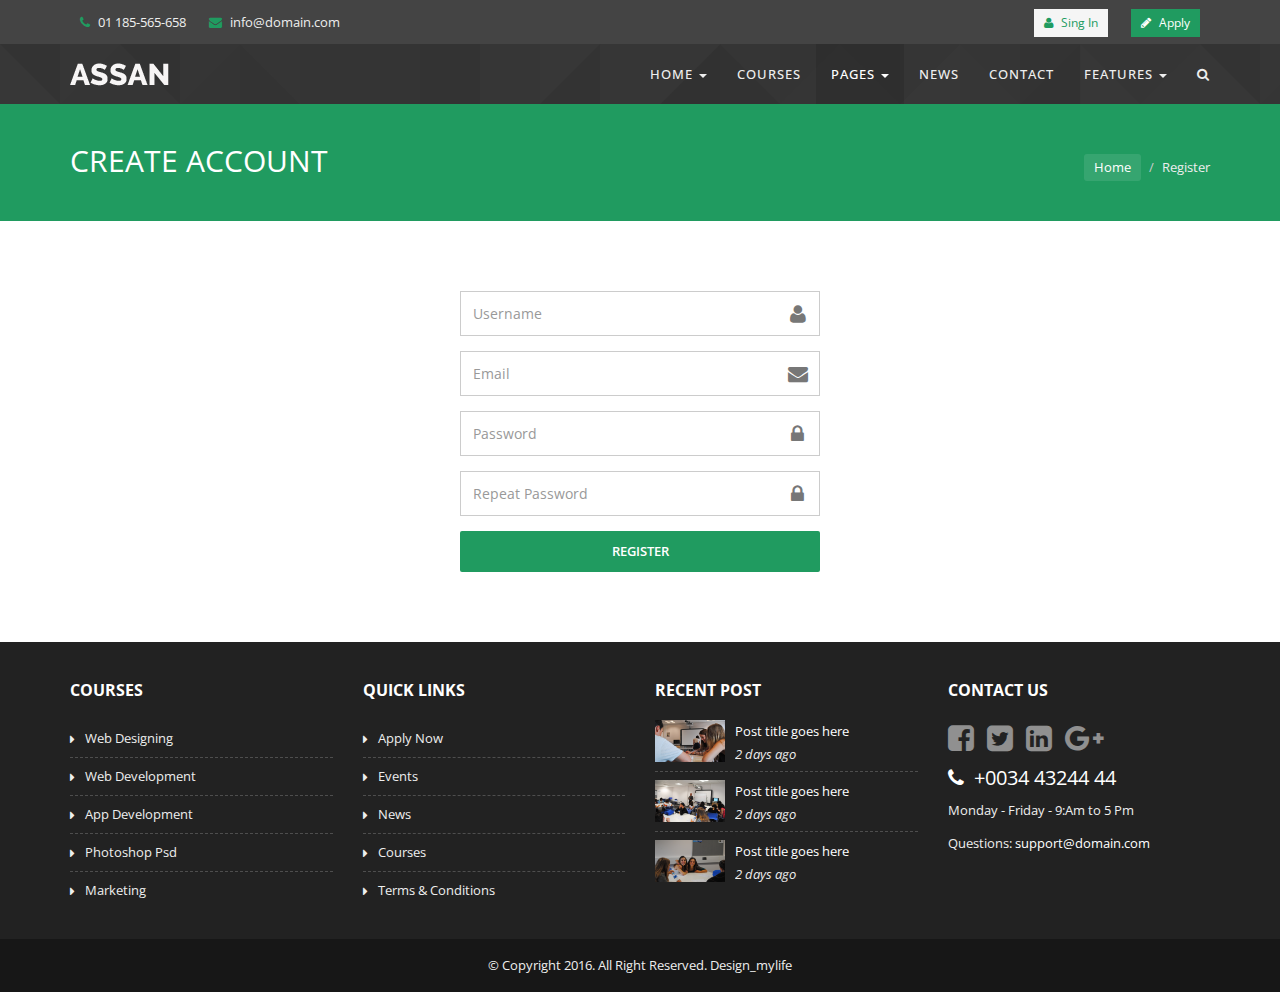
<file: register.html>
<!DOCTYPE html>
<html lang="en">
    
<!-- Mirrored from bootstraplovers.com/templates/assan-v2.4/assan-education/register.html by HTTrack Website Copier/3.x [XR&CO'2014], Wed, 24 Aug 2016 19:31:42 GMT -->
<head>
        <meta charset="utf-8">
        <meta http-equiv="X-UA-Compatible" content="IE=edge">
        <meta name="viewport" content="width=device-width, initial-scale=1">
        <!-- The above 3 meta tags *must* come first in the head; any other head content must come *after* these tags -->
        <title>Education</title>
        <!-- Bootstrap -->
        <link href="bootstrap/css/bootstrap.min.css" rel="stylesheet">
        <link href="css/animate.css" rel="stylesheet">
        <link href="font-awesome/css/font-awesome.min.css" rel="stylesheet">
        <link href="owl-carousel/owl.carousel.css" rel="stylesheet">
        <link href="owl-carousel/owl.theme.css" rel="stylesheet">
        <link href="owl-carousel/owl.transitions.css" rel="stylesheet">
        <link href="flexslider/flexslider.css" rel="stylesheet">
        <link href="css/style.css" rel="stylesheet">
        <!-- HTML5 shim and Respond.js for IE8 support of HTML5 elements and media queries -->
        <!-- WARNING: Respond.js doesn't work if you view the page via file:// -->
        <!--[if lt IE 9]>
          <script src="https://oss.maxcdn.com/html5shiv/3.7.2/html5shiv.min.js"></script>
          <script src="https://oss.maxcdn.com/respond/1.4.2/respond.min.js"></script>
        <![endif]-->
    </head>
    <body>
        <div id="preloader"></div>

        <div class="top-bar dark">
            <div class="container">
                <div class="row">
                    <div class="col-sm-6 hidden-xs">
                        <span><i class="fa fa-phone"></i> 01 185-565-658</span>
                        <span><i class="fa fa-envelope"></i> info@domain.com</span>
                    </div>
                    <div class="col-sm-6 text-right">
                        <span><a href="#"><i class="fa fa-user"></i> Sing In</a></span>
                        <span><a href="apply.html" class="apply"><i class="fa fa-pencil"></i> Apply</a></span>
                    </div>
                </div>
            </div>
        </div>
        <!-- Static navbar -->
        <nav class="navbar navbar-inverse navbar-static-top yamm">
            <div class="container">
                <div class="navbar-header">
                    <button type="button" class="navbar-toggle collapsed" data-toggle="collapse" data-target="#navbar" aria-expanded="false" aria-controls="navbar">
                        <span class="sr-only">Toggle navigation</span>
                        <span class="icon-bar"></span>
                        <span class="icon-bar"></span>
                        <span class="icon-bar"></span>
                    </button>
                    <a class="navbar-brand" href="index.html"><img src="images/logo-light.png" alt=""></a>
                </div>
                <div id="navbar" class="navbar-collapse collapse">
                    <ul class="nav navbar-nav navbar-right">
                        <li class="dropdown">
                            <a href="#" class="dropdown-toggle js-activated" data-toggle="dropdown" role="button" aria-haspopup="true" aria-expanded="false">Home <span class="caret"></span></a>
                            <ul class="dropdown-menu">
                                <li><a href="index.html">Default - Slider</a></li>
                                <li><a href="index-video.html">V2 - Video</a></li>
                                <li><a href="index-background-video.html">V3 - Video background</a></li>
                                <li class="dropdown-submenu">
                                    <a tabindex="-1" href="#">Menu levels</a>
                                    <ul class="dropdown-menu">
                                        <li><a tabindex="-1" href="#">Second level</a></li>
                                        <li class="dropdown-submenu">
                                            <a href="#">Even More..</a>
                                            <ul class="dropdown-menu">
                                                <li><a href="#">3rd level</a></li>
                                                <li><a href="#">3rd level</a></li>
                                            </ul>
                                        </li>
                                        <li><a href="#">Second level</a></li>
                                        <li><a href="#">Second level</a></li>
                                    </ul>
                            </ul>
                        </li>

                        <li><a href="courses.html">Courses</a></li>
                        <li class="dropdown active">
                            <a href="#" class="dropdown-toggle js-activated" data-toggle="dropdown" role="button" aria-haspopup="true" aria-expanded="false">Pages <span class="caret"></span></a>
                            <ul class="dropdown-menu">
                                <li><a href="about.html">About</a></li>
                                <li><a href="staff.html">Our Staff</a></li>
                                <li><a href="gallery.html">Gallery</a></li>
                                <li><a href="faq.html">F.A.Q</a></li>
                                <li><a href="login.html">Login</a></li>
                                <li><a href="register.html">Register</a></li>
                                <li><a href="events.html">Events</a></li>
                            </ul>
                        </li>
                        <li><a href="news.html">News</a></li>
                        <li><a href="contact.html">Contact</a></li>
                        <li class="dropdown">
                            <a href="#" class="dropdown-toggle js-activated" data-toggle="dropdown" role="button" aria-haspopup="true" aria-expanded="false">Features <span class="caret"></span></a>
                            <ul class="dropdown-menu">
                                <li><a href="index.html">Header Dark</a></li>
                                <li><a href="header-light.html">Header Light</a></li>
                                <li><a href="index.html">Footer dark</a></li>
                                <li><a href="footer-light.html">Footer Light</a></li><li><a href="page-boxed.html">Page boxed</a></li>                               
                            </ul>
                        </li> 
                        <li class="search-toggle"><a href="javascript:void(0)"><i class="fa fa-search"></i></a>
                            <form class="search-form">
                                <input type="text" class="form-control" placeholder="Search here...">
                            </form>
                        </li>
                    </ul>

                </div><!--/.nav-collapse -->
            </div><!--/.container -->
        </nav><!--/nav end -->


        <div class="page-breadcrumb">
            <div class="container">
                <div class="row">
                    <div class="col-sm-6">
                        <h2>Create account</h2>
                    </div>
                    <div class="col-sm-6 text-right">
                        <ol class="breadcrumb">
                            <li><a href="index.html">Home</a></li>
                            <li>Register</li>
                        </ol>
                    </div>
                </div>
            </div>
        </div>
        <div class="space70"></div>


        <div class="container">
            <div class="row">
                <div class="col-md-4 col-md-offset-4">
                    <div class="login-register-form">
                        <form>
                        
                            <div class="form-group">
                                <input type="email" class=" form-control " placeholder="Username">
                                <span class="input-icon"><i class=" fa fa-user"></i></span>
                            </div>
                             <div class="form-group">
                                <input type="email" class=" form-control " placeholder="Email">
                                <span class="input-icon"><i class=" fa fa-envelope"></i></span>
                            </div>
                            <div class="form-group">
                                <input type="password" class=" form-control " placeholder="Password">
                                <span class="input-icon"><i class=" fa fa-lock"></i></span>
                            </div>
                             <div class="form-group">
                                <input type="password" class=" form-control " placeholder="Repeat Password">
                                <span class="input-icon"><i class=" fa fa-lock"></i></span>
                            </div>
                            <button type="button" class="btn btn-lg btn-block btn-skin">Register</button>                         
                        </form>
                    </div>
                </div>

            </div>
        </div>

        <div class="space70"></div>
        <!--footer start-->
        <footer class="footer" id="footer">
            <div class="container">
                <div class="row">
                    <div class="col-md-3 margin-btm-30">
                        <h3>Courses</h3>
                        <ul class="list-unstyled f-list">
                            <li><a href="#">Web Designing</a></li>
                            <li><a href="#">Web Development</a></li>
                            <li><a href="#">App Development</a></li>
                            <li><a href="#">Photoshop psd</a></li>
                            <li><a href="#">Marketing</a></li>
                        </ul>
                    </div>
                    <div class="col-md-3 margin-btm-30">
                        <h3>Quick links</h3>
                        <ul class="list-unstyled f-list">
                            <li><a href="#">Apply now</a></li>
                            <li><a href="#">Events</a></li>
                            <li><a href="#">News</a></li>
                            <li><a href="#">Courses</a></li>
                            <li><a href="#">Terms & Conditions</a></li>
                        </ul>
                    </div>
                    <div class="col-md-3 margin-btm-30">
                        <h3>Recent Post</h3>
                        <ul class="list-unstyled f-post">
                            <li class="clearfix">
                                <a href="#" class="thumb"><img src="images/g1.jpg" alt="" width="70" class="img-responsive"></a>
                                <div class="f-post-content">
                                    <a href="#">
                                        Post title goes here
                                    </a>
                                    <em>2 days ago</em>
                                </div>
                            </li>
                            <li class="clearfix">
                                <a href="#" class="thumb"><img src="images/g2.jpg" alt="" width="70" class="img-responsive"></a>
                                <div class="f-post-content">
                                    <a href="#">
                                        Post title goes here
                                    </a>
                                    <em>2 days ago</em>
                                </div>
                            </li>
                            <li class="clearfix">
                                <a href="#" class="thumb"><img src="images/g3.jpg" alt="" width="70" class="img-responsive"></a>
                                <div class="f-post-content">
                                    <a href="#">
                                        Post title goes here
                                    </a>
                                    <em>2 days ago</em>
                                </div>
                            </li>
                        </ul>
                    </div>
                    <div class="col-md-3 margin-btm-30">
                        <h3>Contact us</h3>
                        <ul class="list-inline footer-social">
                            <li><a href="#"><i class="fa fa-facebook-square"></i></a></li>
                            <li><a href="#"><i class="fa fa-twitter-square"></i></a></li>
                            <li><a href="#"><i class="fa fa-linkedin-square"></i></a></li>
                            <li><a href="#"><i class="fa fa-google-plus"></i></a></li>
                        </ul>
                        <p class="phone"><i class="fa fa-phone"></i> +0034 43244 44</p>
                        <p>Monday - Friday - 9:Am to 5 Pm</p>
                        <p>Questions: <a href="#">support@domain.com</a></p>
                    </div>
                </div>
            </div>
            <div class="footer-bottom">
                <div class="container">
                    <span>&copy; Copyright 2016. All Right Reserved. Design_mylife</span>
                </div>
            </div>
        </footer>
        <!--footer end-->
        <!-- jQuery -->
        <script src="js/jquery.min.js"></script>
        <script src="bootstrap/js/bootstrap.min.js"></script>
        <script src="js/wow.min.js"></script>
        <script src="js/bootstrap-hover-dropdown.min.js"></script>
        <script src="js/jquery.stellar.min.js"></script>
        <script src="flexslider/jquery.flexslider-min.js"></script>
        <script src="owl-carousel/owl.carousel.min.js"></script>
        <script src="js/custom.js"></script>
    </body>

<!-- Mirrored from bootstraplovers.com/templates/assan-v2.4/assan-education/register.html by HTTrack Website Copier/3.x [XR&CO'2014], Wed, 24 Aug 2016 19:31:42 GMT -->
</html>
</file>
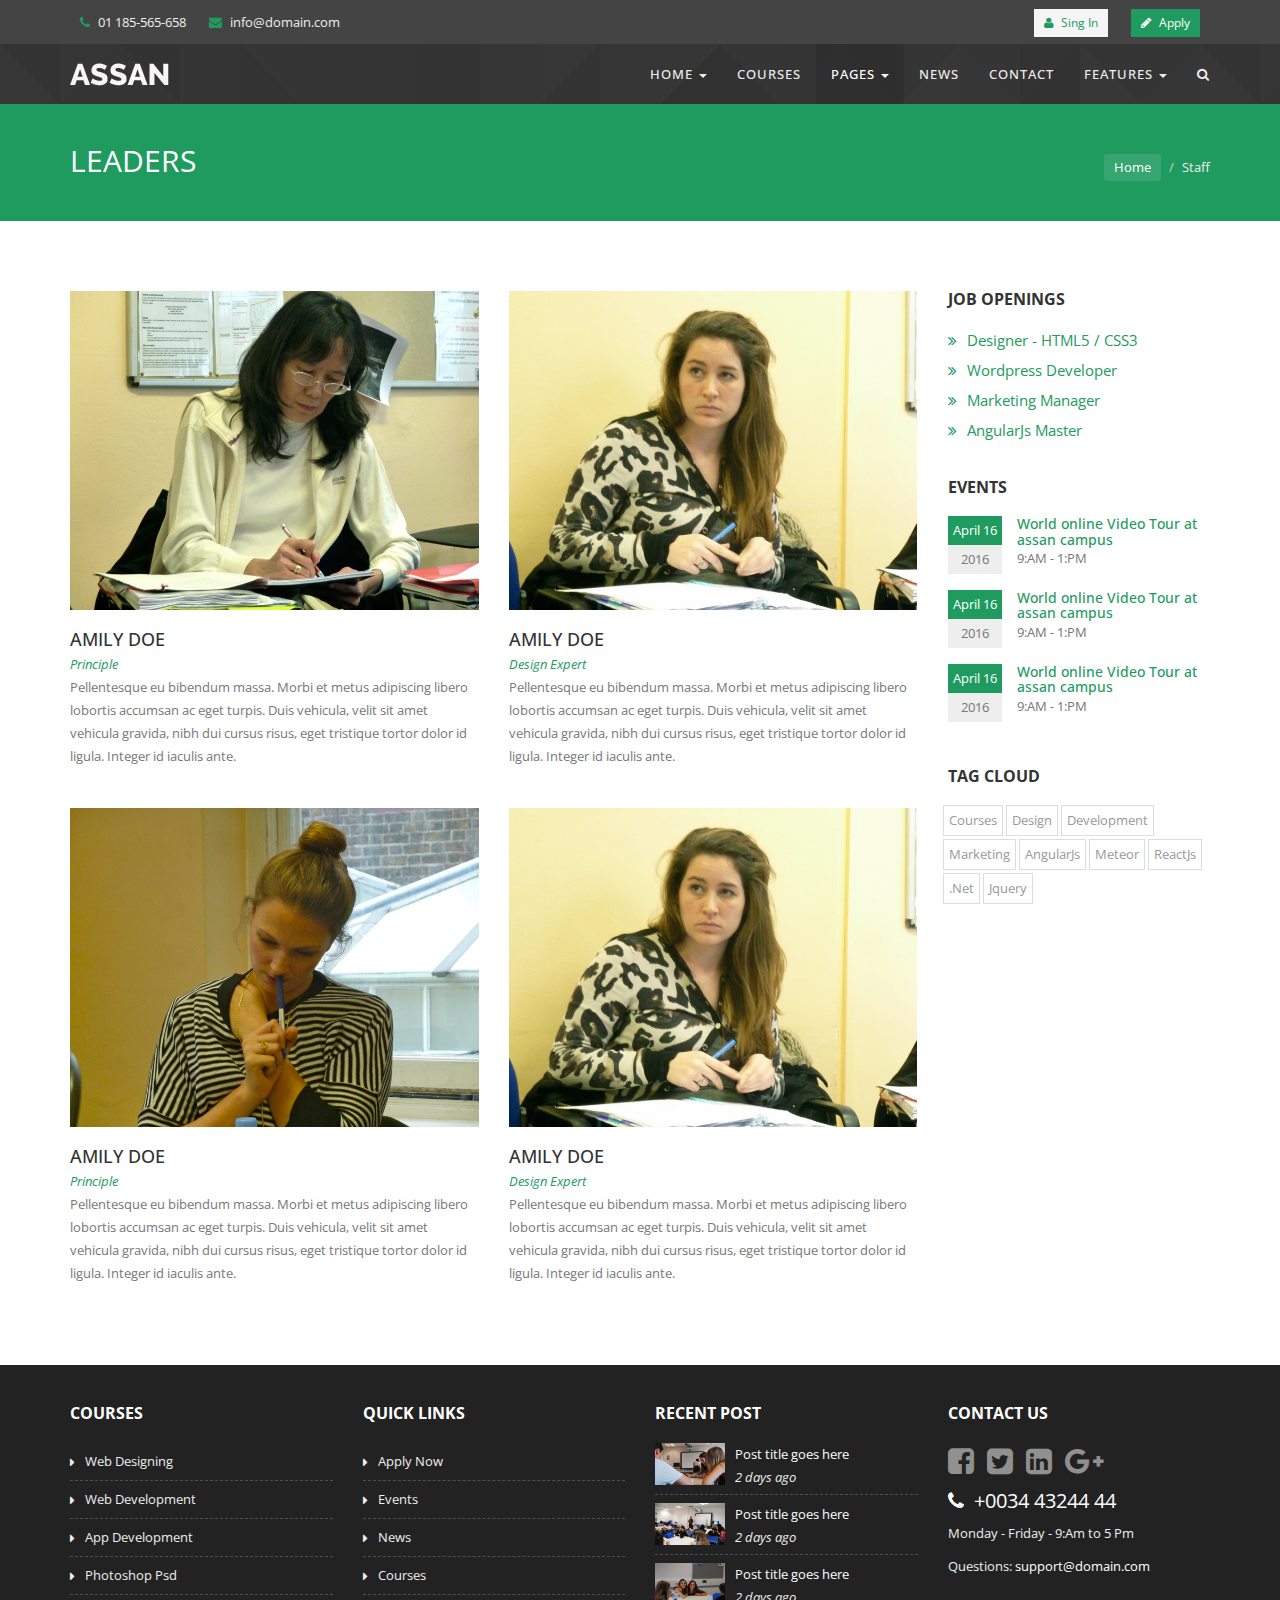
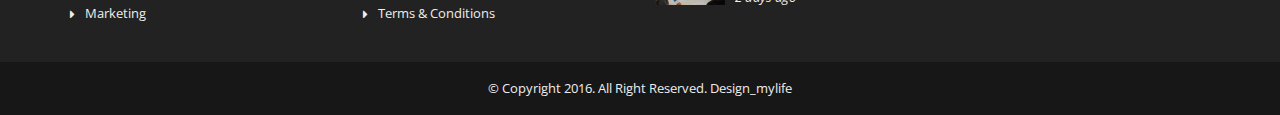
<file: staff.html>
<!DOCTYPE html>
<html lang="en">
    
<!-- Mirrored from bootstraplovers.com/templates/assan-v2.4/assan-education/staff.html by HTTrack Website Copier/3.x [XR&CO'2014], Wed, 24 Aug 2016 19:29:53 GMT -->
<head>
        <meta charset="utf-8">
        <meta http-equiv="X-UA-Compatible" content="IE=edge">
        <meta name="viewport" content="width=device-width, initial-scale=1">
        <!-- The above 3 meta tags *must* come first in the head; any other head content must come *after* these tags -->
        <title>Education</title>
        <!-- Bootstrap -->
        <link href="bootstrap/css/bootstrap.min.css" rel="stylesheet">
        <link href="css/animate.css" rel="stylesheet">
        <link href="font-awesome/css/font-awesome.min.css" rel="stylesheet">
        <link href="owl-carousel/owl.carousel.css" rel="stylesheet">
        <link href="owl-carousel/owl.theme.css" rel="stylesheet">
        <link href="owl-carousel/owl.transitions.css" rel="stylesheet">
        <link href="flexslider/flexslider.css" rel="stylesheet">
        <!--Revolution slider css-->
        <link href="rs-plugin/css/settings.css" rel="stylesheet" type="text/css" media="screen">
        <link href="css/style.css" rel="stylesheet">
        <!-- HTML5 shim and Respond.js for IE8 support of HTML5 elements and media queries -->
        <!-- WARNING: Respond.js doesn't work if you view the page via file:// -->
        <!--[if lt IE 9]>
          <script src="https://oss.maxcdn.com/html5shiv/3.7.2/html5shiv.min.js"></script>
          <script src="https://oss.maxcdn.com/respond/1.4.2/respond.min.js"></script>
        <![endif]-->
    </head>
    <body>
            <div id="preloader"></div>

        <div class="top-bar dark">
            <div class="container">
                <div class="row">
                    <div class="col-sm-6 hidden-xs">
                        <span><i class="fa fa-phone"></i> 01 185-565-658</span>
                        <span><i class="fa fa-envelope"></i> info@domain.com</span>
                    </div>
                    <div class="col-sm-6 text-right">
                        <span><a href="#"><i class="fa fa-user"></i> Sing In</a></span>
                        <span><a href="apply.html" class="apply"><i class="fa fa-pencil"></i> Apply</a></span>
                    </div>
                </div>
            </div>
        </div>
        <!-- Static navbar -->
        <nav class="navbar navbar-inverse navbar-static-top yamm">
            <div class="container">
                <div class="navbar-header">
                    <button type="button" class="navbar-toggle collapsed" data-toggle="collapse" data-target="#navbar" aria-expanded="false" aria-controls="navbar">
                        <span class="sr-only">Toggle navigation</span>
                        <span class="icon-bar"></span>
                        <span class="icon-bar"></span>
                        <span class="icon-bar"></span>
                    </button>
                    <a class="navbar-brand" href="index.html"><img src="images/logo-light.png" alt=""></a>
                </div>
                <div id="navbar" class="navbar-collapse collapse">
                    <ul class="nav navbar-nav navbar-right">
                        <li class="dropdown">
                            <a href="#" class="dropdown-toggle js-activated" data-toggle="dropdown" role="button" aria-haspopup="true" aria-expanded="false">Home <span class="caret"></span></a>
                            <ul class="dropdown-menu">
                                <li><a href="index.html">Default - Slider</a></li>
                                <li><a href="index-video.html">V2 - Video</a></li>
                                <li><a href="index-background-video.html">V3 - Video background</a></li>
                                <li class="dropdown-submenu">
                                    <a tabindex="-1" href="#">Menu levels</a>
                                    <ul class="dropdown-menu">
                                        <li><a tabindex="-1" href="#">Second level</a></li>
                                        <li class="dropdown-submenu">
                                            <a href="#">Even More..</a>
                                            <ul class="dropdown-menu">
                                                <li><a href="#">3rd level</a></li>
                                                <li><a href="#">3rd level</a></li>
                                            </ul>
                                        </li>
                                        <li><a href="#">Second level</a></li>
                                        <li><a href="#">Second level</a></li>
                                    </ul>
                            </ul>
                        </li>

                        <li><a href="courses.html">Courses</a></li>
                        <li class="dropdown active">
                            <a href="#" class="dropdown-toggle js-activated" data-toggle="dropdown" role="button" aria-haspopup="true" aria-expanded="false">Pages <span class="caret"></span></a>
                            <ul class="dropdown-menu">
                                <li><a href="about.html">About</a></li>
                                <li><a href="staff.html">Our Staff</a></li>
                                <li><a href="gallery.html">Gallery</a></li>
                                <li><a href="faq.html">F.A.Q</a></li>
                                <li><a href="login.html">Login</a></li>
                                <li><a href="register.html">Register</a></li>
                                <li><a href="events.html">Events</a></li>
                            </ul>
                        </li>
                        <li><a href="news.html">News</a></li>
                        <li><a href="contact.html">Contact</a></li>
                        <li class="dropdown">
                            <a href="#" class="dropdown-toggle js-activated" data-toggle="dropdown" role="button" aria-haspopup="true" aria-expanded="false">Features <span class="caret"></span></a>
                            <ul class="dropdown-menu">
                                <li><a href="index.html">Header Dark</a></li>
                                <li><a href="header-light.html">Header Light</a></li>
                                <li><a href="index.html">Footer dark</a></li>
                                <li><a href="footer-light.html">Footer Light</a></li><li><a href="page-boxed.html">Page boxed</a></li>                               
                            </ul>
                        </li> 
 <li class="search-toggle"><a href="javascript:void(0)"><i class="fa fa-search"></i></a>
                            <form class="search-form">
                                <input type="text" class="form-control" placeholder="Search here...">
                            </form>
                        </li>
                    </ul>

                </div><!--/.nav-collapse -->
            </div><!--/.container -->
        </nav><!--/nav end -->


        <div class="page-breadcrumb">
            <div class="container">
                <div class="row">
                    <div class="col-sm-6">
                        <h2>Leaders</h2>
                    </div>
                    <div class="col-sm-6 text-right">
                        <ol class="breadcrumb">
                            <li><a href="index.html">Home</a></li>
                            <li>Staff</li>
                        </ol>
                    </div>
                </div>
            </div>
        </div>
        <div class="space70"></div>


        <div class="container">
            <div class="row">
                <div class="col-md-9 margin-btm-40">
                    <div class="row">
                        <div class="col-sm-6 margin-btm-30 staff">
                            <img src="images/s3.jpg" class="img-responsive" alt="">
                            <div class="space20"></div>
                            <h4>Amily Doe</h4>
                            <span>Principle</span>
                            <p>
                                Pellentesque eu bibendum massa. Morbi et metus adipiscing libero lobortis accumsan ac eget turpis. Duis vehicula, velit sit amet vehicula gravida, nibh dui cursus risus, eget tristique tortor dolor id ligula. Integer id iaculis ante.
                            </p>
                        </div>
                         <div class="col-sm-6 margin-btm-30 staff">
                            <img src="images/s2.jpg" class="img-responsive" alt="">
                            <div class="space20"></div>
                            <h4>Amily Doe</h4>
                            <span>Design Expert</span>
                            <p>
                                Pellentesque eu bibendum massa. Morbi et metus adipiscing libero lobortis accumsan ac eget turpis. Duis vehicula, velit sit amet vehicula gravida, nibh dui cursus risus, eget tristique tortor dolor id ligula. Integer id iaculis ante.
                            </p>
                        </div>
                    </div>
                     <div class="row">
                        <div class="col-sm-6 margin-btm-30 staff">
                            <img src="images/s1.jpg" class="img-responsive" alt="">
                            <div class="space20"></div>
                            <h4>Amily Doe</h4>
                            <span>Principle</span>
                            <p>
                                Pellentesque eu bibendum massa. Morbi et metus adipiscing libero lobortis accumsan ac eget turpis. Duis vehicula, velit sit amet vehicula gravida, nibh dui cursus risus, eget tristique tortor dolor id ligula. Integer id iaculis ante.
                            </p>
                        </div>
                         <div class="col-sm-6 margin-btm-30 staff">
                            <img src="images/s2.jpg" class="img-responsive" alt="">
                            <div class="space20"></div>
                            <h4>Amily Doe</h4>
                            <span>Design Expert</span>
                            <p>
                                Pellentesque eu bibendum massa. Morbi et metus adipiscing libero lobortis accumsan ac eget turpis. Duis vehicula, velit sit amet vehicula gravida, nibh dui cursus risus, eget tristique tortor dolor id ligula. Integer id iaculis ante.
                            </p>
                        </div>
                    </div>
                </div>
                <div class="col-md-3 margin-btm-40">
                    <div class="sidebar-widget">
                        <h3>Job Openings</h3>
                        <ul class="list-unstyled">
                            <li><a href="#">Designer - HTML5 / CSS3</a></li>
                            <li><a href="#">Wordpress Developer</a></li>
                            <li><a href="#">Marketing Manager</a></li>
                            <li><a href="#">AngularJs Master</a></li>
                        </ul>
                    </div><!--sidebar widget end-->
                    <div class="sidebar-widget">
                        <h3>Events</h3>
                        <div class="side-event clearfix">
                            <div class="s-event-date">
                                <span>April 16</span>
                                2016
                            </div>
                            <div class="s-event-content">
                                <h5> <a href="#">
                                        World online Video Tour at assan campus  
                                    </a></h5>
                                <p>9:AM - 1:PM</p>
                            </div>
                        </div><!--event end-->
                        <div class="side-event clearfix">
                            <div class="s-event-date">
                                <span>April 16</span>
                                2016
                            </div>
                            <div class="s-event-content">
                                <h5> <a href="#">
                                        World online Video Tour at assan campus  
                                    </a></h5>
                                <p>9:AM - 1:PM</p>
                            </div>
                        </div><!--event end-->
                        <div class="side-event clearfix">
                            <div class="s-event-date">
                                <span>April 16</span>
                                2016
                            </div>
                            <div class="s-event-content">
                                <h5> <a href="#">
                                        World online Video Tour at assan campus  
                                    </a></h5>
                                <p>9:AM - 1:PM</p>
                            </div>
                        </div><!--event end-->
                    </div><!--sidebar widget end-->
                     <div class="sidebar-widget">
                        <h3>Tag Cloud</h3>
                        <ul class="list-inline tag-list">
                            <li><a href="#">Courses</a></li>
                            <li><a href="#">Design</a></li>
                            <li><a href="#">Development</a></li>
                            <li><a href="#">Marketing</a></li>
                            <li><a href="#">AngularJs</a></li>
                            <li><a href="#">Meteor</a></li>
                            <li><a href="#">ReactJs</a></li>
                            <li><a href="#">.Net</a></li>
                            <li><a href="#">Jquery</a></li>
                        </ul>
                    </div><!--sidebar widget end-->
                </div>
            </div>
        </div>


        <!--footer start-->
        <footer class="footer" id="footer">
            <div class="container">
                <div class="row">
                    <div class="col-md-3 margin-btm-30">
                        <h3>Courses</h3>
                        <ul class="list-unstyled f-list">
                            <li><a href="#">Web Designing</a></li>
                            <li><a href="#">Web Development</a></li>
                            <li><a href="#">App Development</a></li>
                            <li><a href="#">Photoshop psd</a></li>
                            <li><a href="#">Marketing</a></li>
                        </ul>
                    </div>
                    <div class="col-md-3 margin-btm-30">
                        <h3>Quick links</h3>
                        <ul class="list-unstyled f-list">
                            <li><a href="#">Apply now</a></li>
                            <li><a href="#">Events</a></li>
                            <li><a href="#">News</a></li>
                            <li><a href="#">Courses</a></li>
                            <li><a href="#">Terms & Conditions</a></li>
                        </ul>
                    </div>
                    <div class="col-md-3 margin-btm-30">
                        <h3>Recent Post</h3>
                        <ul class="list-unstyled f-post">
                            <li class="clearfix">
                                <a href="#" class="thumb"><img src="images/g1.jpg" alt="" width="70" class="img-responsive"></a>
                                <div class="f-post-content">
                                    <a href="#">
                                        Post title goes here
                                    </a>
                                    <em>2 days ago</em>
                                </div>
                            </li>
                            <li class="clearfix">
                                <a href="#" class="thumb"><img src="images/g2.jpg" alt="" width="70" class="img-responsive"></a>
                                <div class="f-post-content">
                                    <a href="#">
                                        Post title goes here
                                    </a>
                                    <em>2 days ago</em>
                                </div>
                            </li>
                            <li class="clearfix">
                                <a href="#" class="thumb"><img src="images/g3.jpg" alt="" width="70" class="img-responsive"></a>
                                <div class="f-post-content">
                                    <a href="#">
                                        Post title goes here
                                    </a>
                                    <em>2 days ago</em>
                                </div>
                            </li>
                        </ul>
                    </div>
                    <div class="col-md-3 margin-btm-30">
                        <h3>Contact us</h3>
                        <ul class="list-inline footer-social">
                            <li><a href="#"><i class="fa fa-facebook-square"></i></a></li>
                            <li><a href="#"><i class="fa fa-twitter-square"></i></a></li>
                            <li><a href="#"><i class="fa fa-linkedin-square"></i></a></li>
                            <li><a href="#"><i class="fa fa-google-plus"></i></a></li>
                        </ul>
                        <p class="phone"><i class="fa fa-phone"></i> +0034 43244 44</p>
                        <p>Monday - Friday - 9:Am to 5 Pm</p>
                        <p>Questions: <a href="#">support@domain.com</a></p>
                    </div>
                </div>
            </div>
            <div class="footer-bottom">
                <div class="container">
                    <span>&copy; Copyright 2016. All Right Reserved. Design_mylife</span>
                </div>
            </div>
        </footer>
        <!--footer end-->
        <!-- jQuery -->
        <script src="js/jquery.min.js"></script>
        <script src="bootstrap/js/bootstrap.min.js"></script>
        <script src="js/wow.min.js"></script>
        <script src="js/bootstrap-hover-dropdown.min.js"></script>
        <script src="js/jquery.stellar.min.js"></script>
        <script src="flexslider/jquery.flexslider-min.js"></script>
        <script src="owl-carousel/owl.carousel.min.js"></script>
        <script src="js/custom.js"></script>
        <!--revolution slider plugins-->
        <script src="rs-plugin/js/jquery.themepunch.tools.min.js" type="text/javascript"></script>
        <script src="rs-plugin/js/jquery.themepunch.revolution.min.js" type="text/javascript"></script>
        <script type="text/javascript" src="js/revolution-custom.js"></script>
    </body>

<!-- Mirrored from bootstraplovers.com/templates/assan-v2.4/assan-education/staff.html by HTTrack Website Copier/3.x [XR&CO'2014], Wed, 24 Aug 2016 19:30:48 GMT -->
</html>
</file>
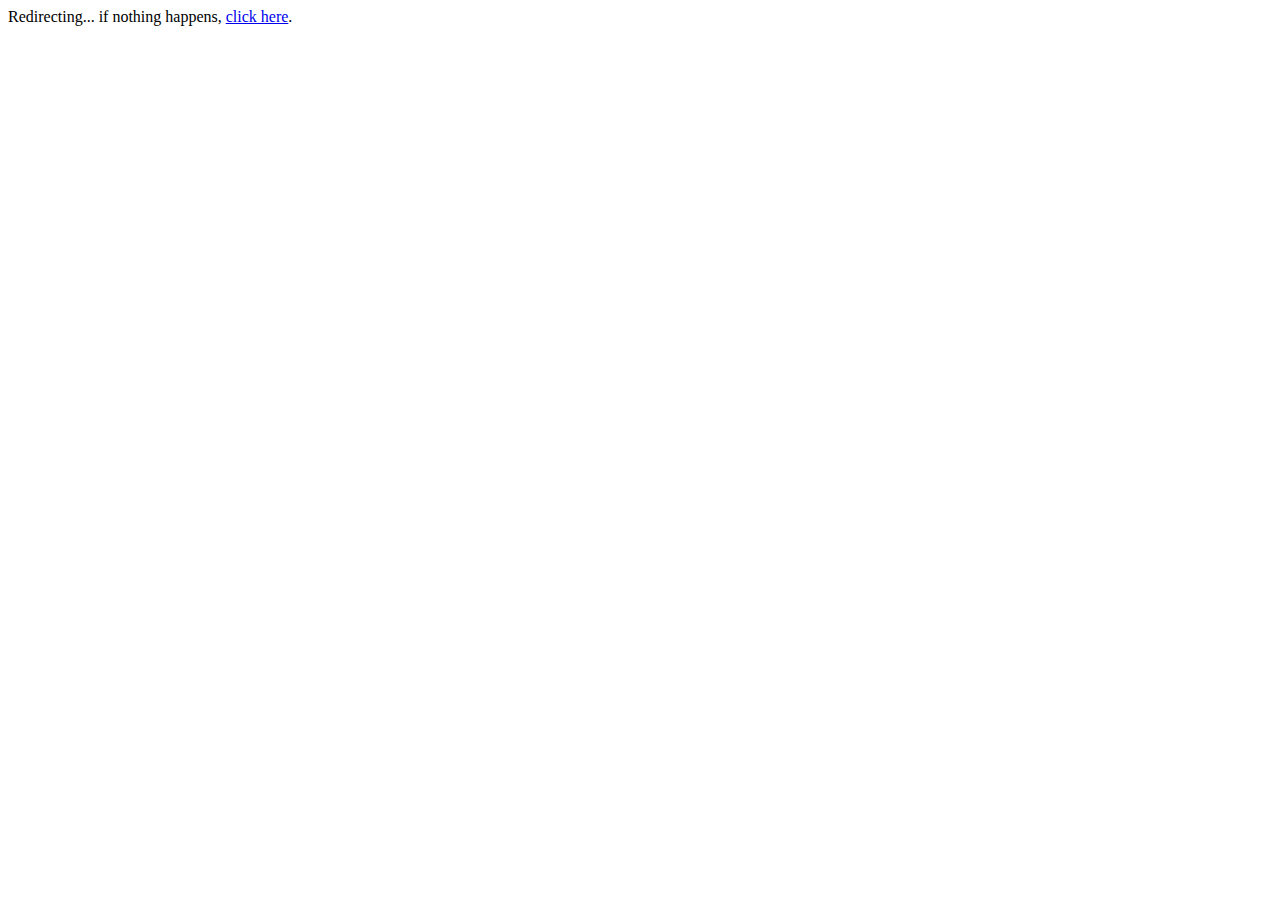
<file: faq/CHANGELOG.html>
<html>
	<head>
		<meta http-equiv="refresh" content="2;url=http://www.question2answer.org/versions.php">
	</head>

	<body>
		Redirecting... if nothing happens, <a href="http://www.question2answer.org/versions.php">click here</a>.
	</body>
</html>
</file>
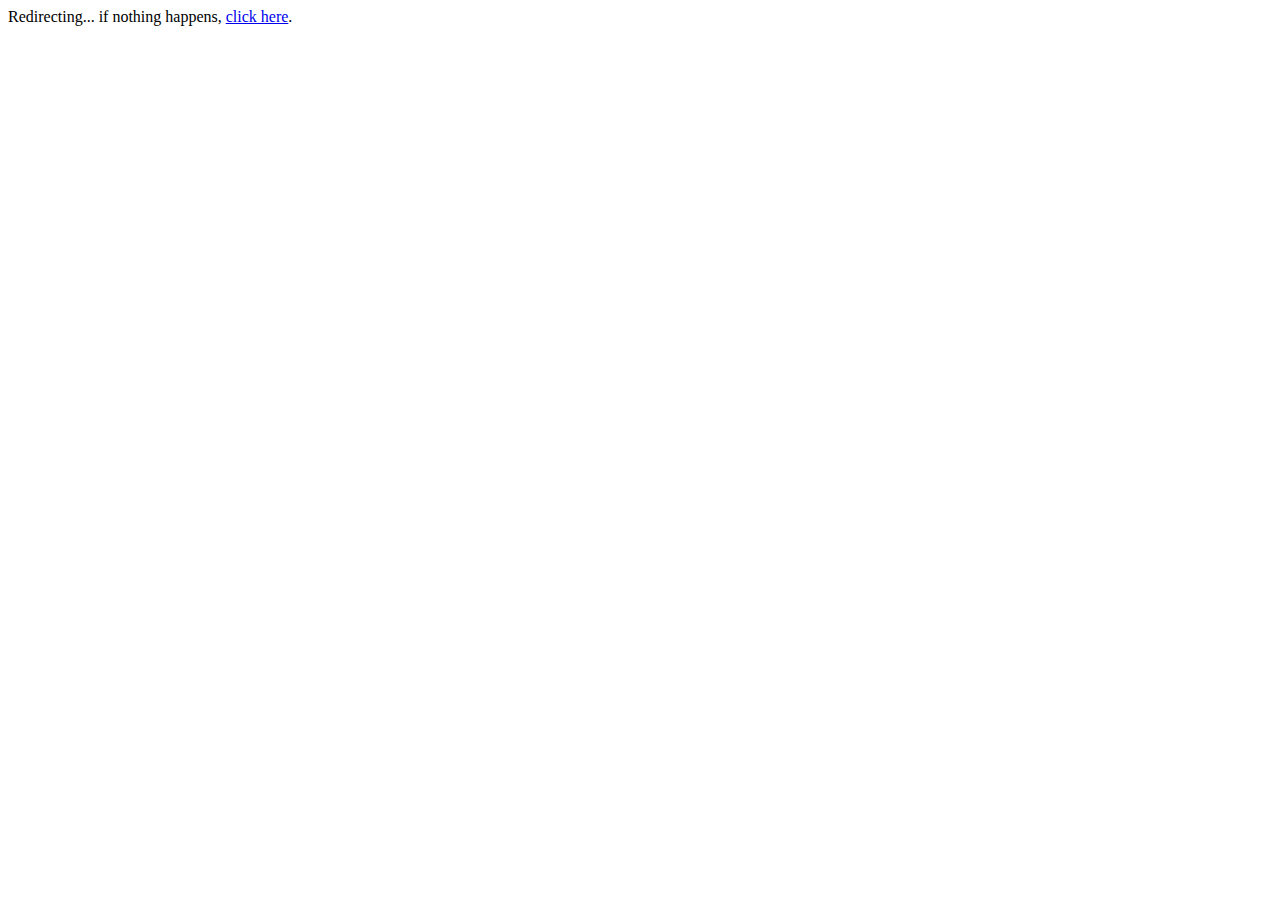
<file: faq/LICENSE.html>
<html>
	<head>
		<meta http-equiv="refresh" content="2;url=http://www.question2answer.org/license.php">
	</head>

	<body>
		Redirecting... if nothing happens, <a href="http://www.question2answer.org/license.php">click here</a>.
	</body>
</html>
</file>
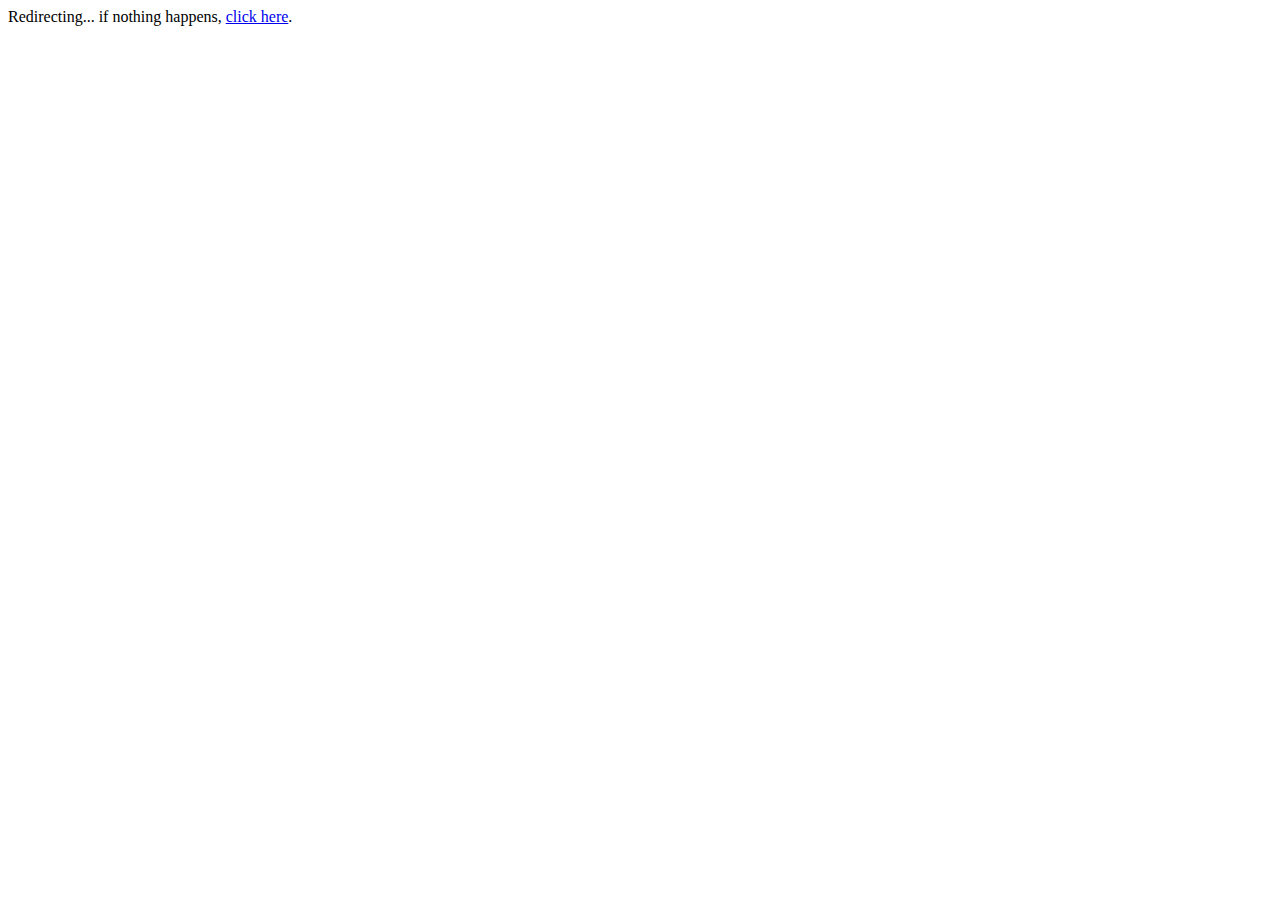
<file: faq/README.html>
<html>
	<head>
		<meta http-equiv="refresh" content="2;url=http://www.question2answer.org/install.php">
	</head>

	<body>
		Redirecting... if nothing happens, <a href="http://www.question2answer.org/install.php">click here</a>.
	</body>
</html>
</file>
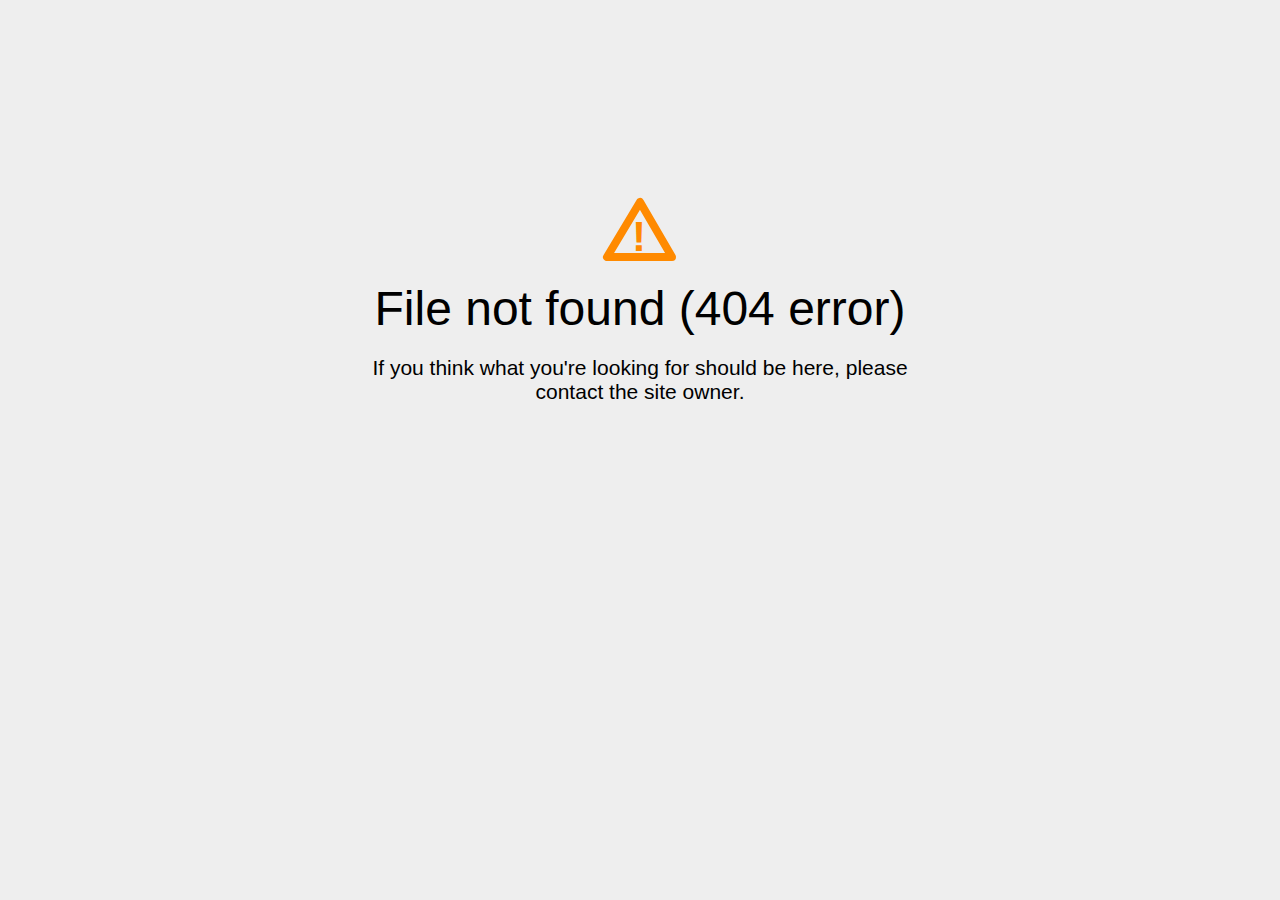
<file: css/font/ytp-regular.html>
<!DOCTYPE html>
<html>
<head>
<title>File Not Found</title>
<meta http-equiv="content-type" content="text/html; charset=utf-8" >
<meta name="viewport" content="width=device-width, initial-scale=1.0">
<style type="text/css">
body {
  background-color: #eee;
}

body, h1, p {
  font-family: "Helvetica Neue", "Segoe UI", Segoe, Helvetica, Arial, "Lucida Grande", sans-serif;
  font-weight: normal;
  margin: 0;
  padding: 0;
  text-align: center;
}

.container {
  margin-left:  auto;
  margin-right:  auto;
  margin-top: 177px;
  max-width: 1170px;
  padding-right: 15px;
  padding-left: 15px;
}

.row:before, .row:after {
  display: table;
  content: " ";
}

.col-md-6 {
  width: 50%;
}

.col-md-push-3 {
  margin-left: 25%;
}

h1 {
  font-size: 48px;
  font-weight: 300;
  margin: 0 0 20px 0;
}

.lead {
  font-size: 21px;
  font-weight: 200;
  margin-bottom: 20px;
}

p {
  margin: 0 0 10px;
}

a {
  color: #3282e6;
  text-decoration: none;
}
</style>
</head>

<body>
<div class="container text-center" id="error">
  <svg height="100" width="100">
    <polygon points="50,25 17,80 82,80" stroke-linejoin="round" style="fill:none;stroke:#ff8a00;stroke-width:8" />
    <text x="42" y="74" fill="#ff8a00" font-family="sans-serif" font-weight="900" font-size="42px">!</text>
  </svg>
 <div class="row">
    <div class="col-md-12">
      <div class="main-icon text-warning"><span class="uxicon uxicon-alert"></span></div>
        <h1>File not found (404 error)</h1>
    </div>
  </div>
  <div class="row">
    <div class="col-md-6 col-md-push-3">
      <p class="lead">If you think what you're looking for should be here, please contact the site owner.</p>
    </div>
  </div>
</div>

</body>
</html>
</file>
<file: rs-plugin/css/settings.css>
/*-----------------------------------------------------------------------------

	-	Revolution Slider 4.1 Captions -

		Screen Stylesheet

version:   	1.4.5
date:      	27/11/13
author:		themepunch
email:     	info@themepunch.com
website:   	http://www.themepunch.com
-----------------------------------------------------------------------------*/



/*************************
	-	CAPTIONS	-
**************************/

.tp-static-layers	{	position:absolute; z-index:505; top:0px;left:0px}

.tp-hide-revslider,.tp-caption.tp-hidden-caption	{	visibility:hidden !important; display:none !important}


.tp-caption { z-index:1; white-space:nowrap}

.tp-caption-demo .tp-caption	{	position:relative !important; display:inline-block; margin-bottom:10px; margin-right:20px !important}


.tp-caption.whitedivider3px {

	color: #000000;
	text-shadow: none;
	background-color: rgb(255, 255, 255);
	background-color: rgba(255, 255, 255, 1);
	text-decoration: none;
	min-width: 408px;
	min-height: 3px;
	background-position: initial initial;
	background-repeat: initial initial;
	border-width: 0px;
	border-color: #000000;
	border-style: none;
}


.tp-caption.finewide_large_white {
color:#ffffff;
text-shadow:none;
font-size:60px;
line-height:60px;
font-weight:300;
font-family:"Open Sans", sans-serif;
background-color:transparent;
text-decoration:none;
text-transform:uppercase;
letter-spacing:8px;
border-width:0px;
border-color:rgb(0, 0, 0);
border-style:none;
}

.tp-caption.whitedivider3px {
color:#000000;
text-shadow:none;
background-color:rgb(255, 255, 255);
background-color:rgba(255, 255, 255, 1);
text-decoration:none;
font-size:0px;
line-height:0;
min-width:468px;
min-height:3px;
border-width:0px;
border-color:rgb(0, 0, 0);
border-style:none;
}

.tp-caption.finewide_medium_white {
color:#ffffff;
text-shadow:none;
font-size:37px;
line-height:37px;
font-weight:300;
font-family:"Open Sans", sans-serif;
background-color:transparent;
text-decoration:none;
text-transform:uppercase;
letter-spacing:5px;
border-width:0px;
border-color:rgb(0, 0, 0);
border-style:none;
}

.tp-caption.boldwide_small_white {
font-size:25px;
line-height:25px;
font-weight:800;
font-family:"Open Sans", sans-serif;
color:rgb(255, 255, 255);
text-decoration:none;
background-color:transparent;
text-shadow:none;
text-transform:uppercase;
letter-spacing:5px;
border-width:0px;
border-color:rgb(0, 0, 0);
border-style:none;
}

.tp-caption.whitedivider3px_vertical {
color:#000000;
text-shadow:none;
background-color:rgb(255, 255, 255);
background-color:rgba(255, 255, 255, 1);
text-decoration:none;
font-size:0px;
line-height:0;
min-width:3px;
min-height:130px;
border-width:0px;
border-color:rgb(0, 0, 0);
border-style:none;
}

.tp-caption.finewide_small_white {
color:#ffffff;
text-shadow:none;
font-size:25px;
line-height:25px;
font-weight:300;
font-family:"Open Sans", sans-serif;
background-color:transparent;
text-decoration:none;
text-transform:uppercase;
letter-spacing:5px;
border-width:0px;
border-color:rgb(0, 0, 0);
border-style:none;
}

.tp-caption.finewide_verysmall_white_mw {
font-size:13px;
line-height:25px;
font-weight:400;
font-family:"Open Sans", sans-serif;
color:#ffffff;
text-decoration:none;
background-color:transparent;
text-shadow:none;
text-transform:uppercase;
letter-spacing:5px;
max-width:470px;
white-space:normal !important;
border-width:0px;
border-color:rgb(0, 0, 0);
border-style:none;
}

.tp-caption.lightgrey_divider {
text-decoration:none;
background-color:rgb(235, 235, 235);
background-color:rgba(235, 235, 235, 1);
width:370px;
height:3px;
background-position:initial initial;
background-repeat:initial initial;
border-width:0px;
border-color:rgb(34, 34, 34);
border-style:none;
}

.tp-caption.finewide_large_white {
color: #FFF;
text-shadow: none;
font-size: 60px;
line-height: 60px;
font-weight: 300;
font-family: "Open Sans", sans-serif;
background-color: rgba(0, 0, 0, 0);
text-decoration: none;
text-transform: uppercase;
letter-spacing: 8px;
border-width: 0px;
border-color: #000;
border-style: none;
}

.tp-caption.finewide_medium_white {
color: #FFF;
text-shadow: none;
font-size: 34px;
line-height: 34px;
font-weight: 300;
font-family: "Open Sans", sans-serif;
background-color: rgba(0, 0, 0, 0);
text-decoration: none;
text-transform: uppercase;
letter-spacing: 5px;
border-width: 0px;
border-color: #000;
border-style: none;
}

.tp-caption.huge_red {
position:absolute;
color:rgb(223,75,107);
font-weight:400;
font-size:150px;
line-height:130px;
font-family: 'Oswald', sans-serif;
margin:0px;
border-width:0px;
border-style:none;
white-space:nowrap;
background-color:rgb(45,49,54);
padding:0px;
}

.tp-caption.middle_yellow {
position:absolute;
color:rgb(251,213,114);
font-weight:600;
font-size:50px;
line-height:50px;
font-family: 'Ubuntu', sans-serif;
margin:0px;
border-width:0px;
border-style:none;
white-space:nowrap;
}

.tp-caption.huge_thin_yellow {
	position:absolute;
color:rgb(251,213,114);
font-weight:300;
font-size:90px;
line-height:90px;
font-family: 'Ubuntu', sans-serif;
margin:0px;
letter-spacing: 20px;
border-width:0px;
border-style:none;
white-space:nowrap;
}

.tp-caption.big_dark {
position:absolute;
color:#333;
font-weight:700;
font-size:70px;
line-height:70px;
font-family:"Open Sans";
margin:0px;
border-width:0px;
border-style:none;
white-space:nowrap;
}

.tp-caption.medium_dark {
position:absolute;
color:#333;
font-weight:300;
font-size:40px;
line-height:40px;
font-family:"Open Sans";
margin:0px;
letter-spacing: 5px;
border-width:0px;
border-style:none;
white-space:nowrap;
}


.tp-caption.medium_grey {
position:absolute;
color:#fff;
text-shadow:0px 2px 5px rgba(0, 0, 0, 0.5);
font-weight:700;
font-size:20px;
line-height:20px;
font-family:Arial;
padding:2px 4px;
margin:0px;
border-width:0px;
border-style:none;
background-color:#888;
white-space:nowrap;
}

.tp-caption.small_text {
position:absolute;
color:#fff;
text-shadow:0px 2px 5px rgba(0, 0, 0, 0.5);
font-weight:700;
font-size:14px;
line-height:20px;
font-family:Arial;
margin:0px;
border-width:0px;
border-style:none;
white-space:nowrap;
}

.tp-caption.medium_text {
position:absolute;
color:#fff;
text-shadow:0px 2px 5px rgba(0, 0, 0, 0.5);
font-weight:700;
font-size:20px;
line-height:20px;
font-family:Arial;
margin:0px;
border-width:0px;
border-style:none;
white-space:nowrap;
}


.tp-caption.large_bold_white_25 {
font-size:55px;
line-height:65px;
font-weight:700;
font-family:"Open Sans";
color:#fff;
text-decoration:none;
background-color:transparent;
text-align:center;
text-shadow:#000 0px 5px 10px;
border-width:0px;
border-color:rgb(255, 255, 255);
border-style:none;
}

.tp-caption.medium_text_shadow {
font-size:25px;
line-height:25px;
font-weight:600;
font-family:"Open Sans";
color:#fff;
text-decoration:none;
background-color:transparent;
text-align:center;
text-shadow:#000 0px 5px 10px;
border-width:0px;
border-color:rgb(255, 255, 255);
border-style:none;
}

.tp-caption.large_text {
position:absolute;
color:#fff;
text-shadow:0px 2px 5px rgba(0, 0, 0, 0.5);
font-weight:700;
font-size:40px;
line-height:40px;
font-family:Arial;
margin:0px;
border-width:0px;
border-style:none;
white-space:nowrap;
}

.tp-caption.medium_bold_grey {
font-size:30px;
line-height:30px;
font-weight:800;
font-family:"Open Sans";
color:rgb(102, 102, 102);
text-decoration:none;
background-color:transparent;
text-shadow:none;
margin:0px;
padding:1px 4px 0px;
border-width:0px;
border-color:rgb(255, 214, 88);
border-style:none;
}

.tp-caption.very_large_text {
position:absolute;
color:#fff;
text-shadow:0px 2px 5px rgba(0, 0, 0, 0.5);
font-weight:700;
font-size:60px;
line-height:60px;
font-family:Arial;
margin:0px;
border-width:0px;
border-style:none;
white-space:nowrap;
letter-spacing:-2px;
}

.tp-caption.very_big_white {
position:absolute;
color:#fff;
text-shadow:none;
font-weight:800;
font-size:60px;
line-height:60px;
font-family:Arial;
margin:0px;
border-width:0px;
border-style:none;
white-space:nowrap;
padding:0px 4px;
padding-top:1px;
background-color:#000;
}

.tp-caption.very_big_black {
position:absolute;
color:#000;
text-shadow:none;
font-weight:700;
font-size:60px;
line-height:60px;
font-family:Arial;
margin:0px;
border-width:0px;
border-style:none;
white-space:nowrap;
padding:0px 4px;
padding-top:1px;
background-color:#fff;
}

.tp-caption.modern_medium_fat {
position:absolute;
color:#000;
text-shadow:none;
font-weight:800;
font-size:24px;
line-height:20px;
font-family:"Open Sans", sans-serif;
margin:0px;
border-width:0px;
border-style:none;
white-space:nowrap;
}

.tp-caption.modern_medium_fat_white {
position:absolute;
color:#fff;
text-shadow:none;
font-weight:800;
font-size:24px;
line-height:20px;
font-family:"Open Sans", sans-serif;
margin:0px;
border-width:0px;
border-style:none;
white-space:nowrap;
}

.tp-caption.modern_medium_light {
position:absolute;
color:#000;
text-shadow:none;
font-weight:300;
font-size:24px;
line-height:20px;
font-family:"Open Sans", sans-serif;
margin:0px;
border-width:0px;
border-style:none;
white-space:nowrap;
}

.tp-caption.modern_big_bluebg {
position:absolute;
color:#fff;
text-shadow:none;
font-weight:800;
font-size:30px;
line-height:36px;
font-family:"Open Sans", sans-serif;
padding:3px 10px;
margin:0px;
border-width:0px;
border-style:none;
background-color:#4e5b6c;
letter-spacing:0;
}

.tp-caption.modern_big_redbg {
position:absolute;
color:#fff;
text-shadow:none;
font-weight:300;
font-size:30px;
line-height:36px;
font-family:"Open Sans", sans-serif;
padding:3px 10px;
padding-top:1px;
margin:0px;
border-width:0px;
border-style:none;
background-color:#de543e;
letter-spacing:0;
}

.tp-caption.modern_small_text_dark {
position:absolute;
color:#555;
text-shadow:none;
font-size:14px;
line-height:22px;
font-family:Arial;
margin:0px;
border-width:0px;
border-style:none;
white-space:nowrap;
}

.tp-caption.boxshadow {
-moz-box-shadow:0px 0px 20px rgba(0, 0, 0, 0.5);
-webkit-box-shadow:0px 0px 20px rgba(0, 0, 0, 0.5);
box-shadow:0px 0px 20px rgba(0, 0, 0, 0.5);
}

.tp-caption.black {
color:#000;
text-shadow:none;
}

.tp-caption.noshadow {
text-shadow:none;
}

.tp-caption a {
color:#ff7302;
text-shadow:none;
-webkit-transition:all 0.2s ease-out;
-moz-transition:all 0.2s ease-out;
-o-transition:all 0.2s ease-out;
-ms-transition:all 0.2s ease-out;
}

.tp-caption a:hover {
color:#ffa902;
}

.tp-caption.thinheadline_dark {
position:absolute;
color:rgba(0,0,0,0.85);
text-shadow:none;
font-weight:300;
font-size:30px;
line-height:30px;
font-family:"Open Sans";
background-color:transparent;
}

.tp-caption.thintext_dark {
position:absolute;
color:rgba(0,0,0,0.85);
text-shadow:none;
font-weight:300;
font-size:16px;
line-height:26px;
font-family:"Open Sans";
background-color:transparent;
}

.tp-caption.medium_bg_red a {
	color: #fff;
    text-decoration: none;
}

.tp-caption.medium_bg_red a:hover {
	color: #fff;
    text-decoration: underline;
}

.tp-caption.smoothcircle {
font-size:30px;
line-height:75px;
font-weight:800;
font-family:"Open Sans";
color:rgb(255, 255, 255);
text-decoration:none;
background-color:rgb(0, 0, 0);
background-color:rgba(0, 0, 0, 0.498039);
padding:50px 25px;
text-align:center;
border-radius:500px 500px 500px 500px;
border-width:0px;
border-color:rgb(0, 0, 0);
border-style:none;
}

.tp-caption.largeblackbg {
font-size:50px;
line-height:70px;
font-weight:300;
font-family:"Open Sans";
color:rgb(255, 255, 255);
text-decoration:none;
background-color:rgb(0, 0, 0);
padding:0px 20px 5px;
text-shadow:none;
border-width:0px;
border-color:rgb(255, 255, 255);
border-style:none;
}

.tp-caption.largepinkbg {
position:absolute;
color:#fff;
text-shadow:none;
font-weight:300;
font-size:50px;
line-height:70px;
font-family:"Open Sans";
background-color:#db4360;
padding:0px 20px;
-webkit-border-radius:0px;
-moz-border-radius:0px;
border-radius:0px;
}

.tp-caption.largewhitebg {
position:absolute;
color:#000;
text-shadow:none;
font-weight:300;
font-size:50px;
line-height:70px;
font-family:"Open Sans";
background-color:#fff;
padding:0px 20px;
-webkit-border-radius:0px;
-moz-border-radius:0px;
border-radius:0px;
}

.tp-caption.largegreenbg {
position:absolute;
color:#fff;
text-shadow:none;
font-weight:300;
font-size:50px;
line-height:70px;
font-family:"Open Sans";
background-color:#67ae73;
padding:0px 20px;
-webkit-border-radius:0px;
-moz-border-radius:0px;
border-radius:0px;
}

.tp-caption.excerpt {
font-size:36px;
line-height:36px;
font-weight:700;
font-family:Arial;
color:#ffffff;
text-decoration:none;
background-color:rgba(0, 0, 0, 1);
text-shadow:none;
margin:0px;
letter-spacing:-1.5px;
padding:1px 4px 0px 4px;
width:150px;
white-space:normal !important;
height:auto;
border-width:0px;
border-color:rgb(255, 255, 255);
border-style:none;
}

.tp-caption.large_bold_grey {
font-size:60px;
line-height:60px;
font-weight:800;
font-family:"Open Sans";
color:rgb(102, 102, 102);
text-decoration:none;
background-color:transparent;
text-shadow:none;
margin:0px;
padding:1px 4px 0px;
border-width:0px;
border-color:rgb(255, 214, 88);
border-style:none;
}

.tp-caption.medium_thin_grey {
font-size:34px;
line-height:30px;
font-weight:300;
font-family:"Open Sans";
color:rgb(102, 102, 102);
text-decoration:none;
background-color:transparent;
padding:1px 4px 0px;
text-shadow:none;
margin:0px;
border-width:0px;
border-color:rgb(255, 214, 88);
border-style:none;
}

.tp-caption.small_thin_grey {
font-size:18px;
line-height:26px;
font-weight:300;
font-family:"Open Sans";
color:rgb(117, 117, 117);
text-decoration:none;
background-color:transparent;
padding:1px 4px 0px;
text-shadow:none;
margin:0px;
border-width:0px;
border-color:rgb(255, 214, 88);
border-style:none;
}

.tp-caption.lightgrey_divider {
text-decoration:none;
background-color:rgba(235, 235, 235, 1);
width:370px;
height:3px;
background-position:initial initial;
background-repeat:initial initial;
border-width:0px;
border-color:rgb(34, 34, 34);
border-style:none;
}

.tp-caption.large_bold_darkblue {
font-size:58px;
line-height:60px;
font-weight:800;
font-family:"Open Sans";
color:rgb(52, 73, 94);
text-decoration:none;
background-color:transparent;
border-width:0px;
border-color:rgb(255, 214, 88);
border-style:none;
}

.tp-caption.medium_bg_darkblue {
font-size:20px;
line-height:20px;
font-weight:800;
font-family:"Open Sans";
color:rgb(255, 255, 255);
text-decoration:none;
background-color:rgb(52, 73, 94);
padding:10px;
border-width:0px;
border-color:rgb(255, 214, 88);
border-style:none;
}

.tp-caption.medium_bold_red {
font-size:24px;
line-height:30px;
font-weight:800;
font-family:"Open Sans";
color:rgb(227, 58, 12);
text-decoration:none;
background-color:transparent;
padding:0px;
border-width:0px;
border-color:rgb(255, 214, 88);
border-style:none;
}

.tp-caption.medium_light_red {
font-size:21px;
line-height:26px;
font-weight:300;
font-family:"Open Sans";
color:rgb(227, 58, 12);
text-decoration:none;
background-color:transparent;
padding:0px;
border-width:0px;
border-color:rgb(255, 214, 88);
border-style:none;
}

.tp-caption.medium_bg_red {
font-size:20px;
line-height:20px;
font-weight:800;
font-family:"Open Sans";
color:rgb(255, 255, 255);
text-decoration:none;
background-color:rgb(227, 58, 12);
padding:10px;
border-width:0px;
border-color:rgb(255, 214, 88);
border-style:none;
}

.tp-caption.medium_bold_orange {
font-size:24px;
line-height:30px;
font-weight:800;
font-family:"Open Sans";
color:rgb(243, 156, 18);
text-decoration:none;
background-color:transparent;
border-width:0px;
border-color:rgb(255, 214, 88);
border-style:none;
}

.tp-caption.medium_bg_orange {
font-size:20px;
line-height:20px;
font-weight:800;
font-family:"Open Sans";
color:rgb(255, 255, 255);
text-decoration:none;
background-color:rgb(243, 156, 18);
padding:10px;
border-width:0px;
border-color:rgb(255, 214, 88);
border-style:none;
}

.tp-caption.grassfloor {
text-decoration:none;
background-color:rgba(160, 179, 151, 1);
width:4000px;
height:150px;
border-width:0px;
border-color:rgb(34, 34, 34);
border-style:none;
}

.tp-caption.large_bold_white {
font-size:58px;
line-height:60px;
font-weight:800;
font-family:"Open Sans";
color:rgb(255, 255, 255);
text-decoration:none;
background-color:transparent;
border-width:0px;
border-color:rgb(255, 214, 88);
border-style:none;
}

.tp-caption.medium_light_white {
font-size:30px;
line-height:36px;
font-weight:300;
font-family:"Open Sans";
color:rgb(255, 255, 255);
text-decoration:none;
background-color:transparent;
padding:0px;
border-width:0px;
border-color:rgb(255, 214, 88);
border-style:none;
}

.tp-caption.mediumlarge_light_white {
font-size:34px;
line-height:40px;
font-weight:300;
font-family:"Open Sans";
color:rgb(255, 255, 255);
text-decoration:none;
background-color:transparent;
padding:0px;
border-width:0px;
border-color:rgb(255, 214, 88);
border-style:none;
}

.tp-caption.mediumlarge_light_white_center {
font-size:34px;
line-height:40px;
font-weight:300;
font-family:"Open Sans";
color:#ffffff;
text-decoration:none;
background-color:transparent;
padding:0px 0px 0px 0px;
text-align:center;
border-width:0px;
border-color:rgb(255, 214, 88);
border-style:none;
}

.tp-caption.medium_bg_asbestos {
font-size:20px;
line-height:20px;
font-weight:800;
font-family:"Open Sans";
color:rgb(255, 255, 255);
text-decoration:none;
background-color:rgb(127, 140, 141);
padding:10px;
border-width:0px;
border-color:rgb(255, 214, 88);
border-style:none;
}

.tp-caption.medium_light_black {
font-size:30px;
line-height:36px;
font-weight:300;
font-family:"Open Sans";
color:rgb(0, 0, 0);
text-decoration:none;
background-color:transparent;
padding:0px;
border-width:0px;
border-color:rgb(255, 214, 88);
border-style:none;
}

.tp-caption.large_bold_black {
font-size:58px;
line-height:60px;
font-weight:800;
font-family:"Open Sans";
color:rgb(0, 0, 0);
text-decoration:none;
background-color:transparent;
border-width:0px;
border-color:rgb(255, 214, 88);
border-style:none;
}

.tp-caption.mediumlarge_light_darkblue {
font-size:34px;
line-height:40px;
font-weight:300;
font-family:"Open Sans";
color:rgb(52, 73, 94);
text-decoration:none;
background-color:transparent;
padding:0px;
border-width:0px;
border-color:rgb(255, 214, 88);
border-style:none;
}

.tp-caption.small_light_white {
font-size:17px;
line-height:28px;
font-weight:300;
font-family:"Open Sans";
color:rgb(255, 255, 255);
text-decoration:none;
background-color:transparent;
padding:0px;
border-width:0px;
border-color:rgb(255, 214, 88);
border-style:none;
}

.tp-caption.roundedimage {
border-width:0px;
border-color:rgb(34, 34, 34);
border-style:none;
}

.tp-caption.large_bg_black {
font-size:40px;
line-height:40px;
font-weight:800;
font-family:"Open Sans";
color:rgb(255, 255, 255);
text-decoration:none;
background-color:rgb(0, 0, 0);
padding:10px 20px 15px;
border-width:0px;
border-color:rgb(255, 214, 88);
border-style:none;
}

.tp-caption.mediumwhitebg {
font-size:30px;
line-height:30px;
font-weight:300;
font-family:"Open Sans";
color:rgb(0, 0, 0);
text-decoration:none;
background-color:rgb(255, 255, 255);
padding:5px 15px 10px;
text-shadow:none;
border-width:0px;
border-color:rgb(0, 0, 0);
border-style:none;
}

.tp-caption.medium_bg_orange_new1 {
font-size:20px;
line-height:20px;
font-weight:800;
font-family:"Open Sans";
color:rgb(255, 255, 255);
text-decoration:none;
background-color:rgb(243, 156, 18);
padding:10px;
border-width:0px;
border-color:rgb(255, 214, 88);
border-style:none;
}



.tp-caption.boxshadow{
		-moz-box-shadow: 0px 0px 20px rgba(0, 0, 0, 0.5);
		-webkit-box-shadow: 0px 0px 20px rgba(0, 0, 0, 0.5);
		box-shadow: 0px 0px 20px rgba(0, 0, 0, 0.5);
	}

.tp-caption.black{
		color: #000;
		text-shadow: none;
		font-weight: 300;
		font-size: 19px;
		line-height: 19px;
		font-family: 'Roboto', sans;
	}

.tp-caption.noshadow {
		text-shadow: none;
	}


.tp_inner_padding	{	box-sizing:border-box;
						-webkit-box-sizing:border-box;
						-moz-box-sizing:border-box;
						max-height:none !important;	}


/*.tp-caption			{	transform:none !important}*/


/*********************************
	-	SPECIAL TP CAPTIONS -
**********************************/
.tp-caption .frontcorner		{
										width: 0;
										height: 0;
										border-left: 40px solid transparent;
										border-right: 0px solid transparent;
										border-top: 40px solid #00A8FF;
										position: absolute;left:-40px;top:0px;
									}

.tp-caption .backcorner		{
										width: 0;
										height: 0;
										border-left: 0px solid transparent;
										border-right: 40px solid transparent;
										border-bottom: 40px solid #00A8FF;
										position: absolute;right:0px;top:0px;
									}

.tp-caption .frontcornertop		{
										width: 0;
										height: 0;
										border-left: 40px solid transparent;
										border-right: 0px solid transparent;
										border-bottom: 40px solid #00A8FF;
										position: absolute;left:-40px;top:0px;
									}

.tp-caption .backcornertop		{
										width: 0;
										height: 0;
										border-left: 0px solid transparent;
										border-right: 40px solid transparent;
										border-top: 40px solid #00A8FF;
										position: absolute;right:0px;top:0px;
									}


/***********************************************
	-	SPECIAL ALTERNATIVE IMAGE SETTINGS	-
***********************************************/

img.tp-slider-alternative-image	{	width:100%; height:auto;}

/******************************
	-	BUTTONS	-
*******************************/

.tp-simpleresponsive .button				{	padding:6px 13px 5px; border-radius: 3px; -moz-border-radius: 3px; -webkit-border-radius: 3px; height:30px;
												cursor:pointer;
												color:#fff !important; text-shadow:0px 1px 1px rgba(0, 0, 0, 0.6) !important; font-size:15px; line-height:45px !important;
												background:url(../images/gradient/g30.png) repeat-x top; font-family: arial, sans-serif; font-weight: bold; letter-spacing: -1px;
											}

.tp-simpleresponsive  .button.big			{	color:#fff; text-shadow:0px 1px 1px rgba(0, 0, 0, 0.6); font-weight:bold; padding:9px 20px; font-size:19px;  line-height:57px !important; background:url(../images/gradient/g40.png) repeat-x top}


.tp-simpleresponsive  .purchase:hover,
.tp-simpleresponsive  .button:hover,
.tp-simpleresponsive  .button.big:hover		{	background-position:bottom, 15px 11px}



	@media only screen and (min-width: 768px) and (max-width: 959px) {

	 }



	@media only screen and (min-width: 480px) and (max-width: 767px) {
		.tp-simpleresponsive  .button	{	padding:4px 8px 3px; line-height:25px !important; font-size:11px !important;font-weight:normal;	}
		.tp-simpleresponsive  a.button { -webkit-transition: none; -moz-transition: none; -o-transition: none; -ms-transition: none;	 }


	}

    @media only screen and (min-width: 0px) and (max-width: 479px) {
		.tp-simpleresponsive  .button	{	padding:2px 5px 2px; line-height:20px !important; font-size:10px !important}
		.tp-simpleresponsive  a.button { -webkit-transition: none; -moz-transition: none; -o-transition: none; -ms-transition: none;	 }
	}





/*	BUTTON COLORS	*/



.tp-simpleresponsive  .button.green, .tp-simpleresponsive  .button:hover.green,
.tp-simpleresponsive  .purchase.green, .tp-simpleresponsive  .purchase:hover.green			{ background-color:#21a117; -webkit-box-shadow:  0px 3px 0px 0px #104d0b;        -moz-box-shadow:   0px 3px 0px 0px #104d0b;        box-shadow:   0px 3px 0px 0px #104d0b;  }


.tp-simpleresponsive  .button.blue, .tp-simpleresponsive  .button:hover.blue,
.tp-simpleresponsive  .purchase.blue, .tp-simpleresponsive  .purchase:hover.blue			{ background-color:#1d78cb; -webkit-box-shadow:  0px 3px 0px 0px #0f3e68;        -moz-box-shadow:   0px 3px 0px 0px #0f3e68;        box-shadow:   0px 3px 0px 0px #0f3e68}


.tp-simpleresponsive  .button.red, .tp-simpleresponsive  .button:hover.red,
.tp-simpleresponsive  .purchase.red, .tp-simpleresponsive  .purchase:hover.red				{ background-color:#cb1d1d; -webkit-box-shadow:  0px 3px 0px 0px #7c1212;        -moz-box-shadow:   0px 3px 0px 0px #7c1212;        box-shadow:   0px 3px 0px 0px #7c1212}

.tp-simpleresponsive  .button.orange, .tp-simpleresponsive  .button:hover.orange,
.tp-simpleresponsive  .purchase.orange, .tp-simpleresponsive  .purchase:hover.orange		{ background-color:#ff7700; -webkit-box-shadow:  0px 3px 0px 0px #a34c00;        -moz-box-shadow:   0px 3px 0px 0px #a34c00;        box-shadow:   0px 3px 0px 0px #a34c00}

.tp-simpleresponsive  .button.darkgrey, .tp-simpleresponsive  .button.grey,
.tp-simpleresponsive  .button:hover.darkgrey, .tp-simpleresponsive  .button:hover.grey,
.tp-simpleresponsive  .purchase.darkgrey, .tp-simpleresponsive  .purchase:hover.darkgrey	{ background-color:#555; -webkit-box-shadow:  0px 3px 0px 0px #222;        -moz-box-shadow:   0px 3px 0px 0px #222;        box-shadow:   0px 3px 0px 0px #222}

.tp-simpleresponsive  .button.lightgrey, .tp-simpleresponsive  .button:hover.lightgrey,
.tp-simpleresponsive  .purchase.lightgrey, .tp-simpleresponsive  .purchase:hover.lightgrey	{ background-color:#888; -webkit-box-shadow:  0px 3px 0px 0px #555;        -moz-box-shadow:   0px 3px 0px 0px #555;        box-shadow:   0px 3px 0px 0px #555}



/****************************************************************

	-	SET THE ANIMATION EVEN MORE SMOOTHER ON ANDROID   -

******************************************************************/

/*.tp-simpleresponsive				{	-webkit-perspective: 1500px;
										-moz-perspective: 1500px;
										-o-perspective: 1500px;
										-ms-perspective: 1500px;
										perspective: 1500px;
									}*/




/**********************************************
	-	FULLSCREEN AND FULLWIDHT CONTAINERS	-
**********************************************/

.fullscreen-container {
		width:100%;
		position:relative;
		padding:0;
}



.fullwidthbanner-container{
	width:100%;
	position:relative;
	padding:0;
	overflow:hidden;
}

.fullwidthbanner-container .fullwidthbanner{
	width:100%;
	position:relative;
}



/************************************************
	  - SOME CAPTION MODIFICATION AT START  -
*************************************************/
.tp-simpleresponsive .caption,
.tp-simpleresponsive .tp-caption {
	/*-ms-filter: "progid:DXImageTransform.Microsoft.Alpha(Opacity=0)";		-moz-opacity: 0;	-khtml-opacity: 0;	opacity: 0; */
	position:absolute;visibility: hidden;
	-webkit-font-smoothing: antialiased !important;
}


.tp-simpleresponsive img	{	max-width:none}



/******************************
	-	IE8 HACKS	-
*******************************/
.noFilterClass {
	filter:none !important;
}


/******************************
	-	SHADOWS		-
******************************/
.tp-bannershadow  {
		position:absolute;

		margin-left:auto;
		margin-right:auto;
		-moz-user-select: none;
        -khtml-user-select: none;
        -webkit-user-select: none;
        -o-user-select: none;
	}

.tp-bannershadow.tp-shadow1 {	background:url(../assets/shadow1.png) no-repeat; background-size:100% 100%; width:890px; height:60px; bottom:-60px}
.tp-bannershadow.tp-shadow2 {	background:url(../assets/shadow2.png) no-repeat; background-size:100% 100%; width:890px; height:60px;bottom:-60px}
.tp-bannershadow.tp-shadow3 {	background:url(../assets/shadow3.png) no-repeat; background-size:100% 100%; width:890px; height:60px;bottom:-60px}


/********************************
	-	FULLSCREEN VIDEO	-
*********************************/
.caption.fullscreenvideo {	left:0px; top:0px; position:absolute;width:100%;height:100%}
.caption.fullscreenvideo iframe,
.caption.fullscreenvideo video	{ width:100% !important; height:100% !important; display: none}

.tp-caption.fullscreenvideo	{	left:0px; top:0px; position:absolute;width:100%;height:100%}


.tp-caption.fullscreenvideo iframe,
.tp-caption.fullscreenvideo iframe video	{ width:100% !important; height:100% !important; display: none}


.fullcoveredvideo video,
.fullscreenvideo video					{	background: #000}

.fullcoveredvideo .tp-poster		{	background-position: center center;background-size: cover;width:100%;height:100%;top:0px;left:0px}

.html5vid.videoisplaying .tp-poster	{	display: none}

.tp-video-play-button		{	background:#000;
								background:rgba(0,0,0,0.3);
								padding:5px;
								border-radius:5px;-moz-border-radius:5px;-webkit-border-radius:5px;
								position: absolute;
								top: 50%;
								left: 50%;
								font-size: 40px;
								color: #FFF;
								z-index: 3;
								margin-top: -27px;
								margin-left: -28px;
								text-align: center;
								cursor: pointer;
							}

.html5vid .tp-revstop		{	width:15px;height:20px; border-left:5px solid #fff; border-right:5px solid #fff; position:relative;margin:10px 20px; box-sizing:border-box;-moz-box-sizing:border-box;-webkit-box-sizing:border-box}
.html5vid .tp-revstop	{	display:none}
.html5vid.videoisplaying .revicon-right-dir	{	display:none}
.html5vid.videoisplaying .tp-revstop	{	display:block}

.html5vid.videoisplaying .tp-video-play-button	{	display:none}
.html5vid:hover .tp-video-play-button { display:block}

.fullcoveredvideo .tp-video-play-button	{	display:none !important}

.tp-video-controls {
	position: absolute;
	bottom: 0;
	left: 0;
	right: 0;
	padding: 5px;
	opacity: 0;
	-webkit-transition: opacity .3s;
	-moz-transition: opacity .3s;
	-o-transition: opacity .3s;
	-ms-transition: opacity .3s;
	transition: opacity .3s;
	background-image: linear-gradient(bottom, rgb(0,0,0) 13%, rgb(50,50,50) 100%);
	background-image: -o-linear-gradient(bottom, rgb(0,0,0) 13%, rgb(50,50,50) 100%);
	background-image: -moz-linear-gradient(bottom, rgb(0,0,0) 13%, rgb(50,50,50) 100%);
	background-image: -webkit-linear-gradient(bottom, rgb(0,0,0) 13%, rgb(50,50,50) 100%);
	background-image: -ms-linear-gradient(bottom, rgb(0,0,0) 13%, rgb(50,50,50) 100%);

	background-image: -webkit-gradient(
		linear,
		left bottom,
		left top,
		color-stop(0.13, rgb(0,0,0)),
		color-stop(1, rgb(50,50,50))
	);
	
	display:table;max-width:100%; overflow:hidden;box-sizing:border-box;-moz-box-sizing:border-box;-webkit-box-sizing:border-box;
}

.tp-caption:hover .tp-video-controls {
	opacity: .9;
}

.tp-video-button {
	background: rgba(0,0,0,.5);
	border: 0;
	color: #EEE;
	-webkit-border-radius: 3px;
	-moz-border-radius: 3px;
	-o-border-radius: 3px;
	border-radius: 3px;
	cursor:pointer;
	line-height:12px;
	font-size:12px;
	color:#fff;
	padding:0px;
	margin:0px;
	outline: none;
	}
.tp-video-button:hover {
	cursor: pointer;
}


.tp-video-button-wrap,
.tp-video-seek-bar-wrap,
.tp-video-vol-bar-wrap 	{ padding:0px 5px;display:table-cell; }

.tp-video-seek-bar-wrap	{	width:80%}
.tp-video-vol-bar-wrap	{	width:20%}

.tp-volume-bar,
.tp-seek-bar		{	width:100%; cursor: pointer;  outline:none; line-height:12px;margin:0; padding:0;}


/********************************
	-	FULLSCREEN VIDEO ENDS	-
*********************************/


/********************************
	-	DOTTED OVERLAYS	-
*********************************/
.tp-dottedoverlay						{	background-repeat:repeat;width:100%;height:100%;position:absolute;top:0px;left:0px;z-index:4}
.tp-dottedoverlay.twoxtwo				{	background:url(../assets/gridtile.png)}
.tp-dottedoverlay.twoxtwowhite			{	background:url(../assets/gridtile_white.png)}
.tp-dottedoverlay.threexthree			{	background:url(../assets/gridtile_3x3.png)}
.tp-dottedoverlay.threexthreewhite		{	background:url(../assets/gridtile_3x3_white.png)}
/********************************
	-	DOTTED OVERLAYS ENDS	-
*********************************/


/************************
	-	NAVIGATION	-
*************************/

/** BULLETS **/

.tpclear		{	clear:both}


.tp-bullets									{	z-index:1000; position:absolute;
												-ms-filter: "progid:DXImageTransform.Microsoft.Alpha(Opacity=100)";
												-moz-opacity: 1;
												-khtml-opacity: 1;
												opacity: 1;
												-webkit-transition: opacity 0.2s ease-out; -moz-transition: opacity 0.2s ease-out; -o-transition: opacity 0.2s ease-out; -ms-transition: opacity 0.2s ease-out;-webkit-transform: translateZ(5px);
											}
.tp-bullets.hidebullets					{
												-ms-filter: "progid:DXImageTransform.Microsoft.Alpha(Opacity=0)";
												-moz-opacity: 0;
												-khtml-opacity: 0;
												opacity: 0;
											}


.tp-bullets.simplebullets.navbar						{ 	border:1px solid #666; border-bottom:1px solid #444; background:url(../assets/boxed_bgtile.png); height:40px; padding:0px 10px; -webkit-border-radius: 5px; -moz-border-radius: 5px; border-radius: 5px }

.tp-bullets.simplebullets.navbar-old					{ 	 background:url(../assets/navigdots_bgtile.png); height:35px; padding:0px 10px; -webkit-border-radius: 5px; -moz-border-radius: 5px; border-radius: 5px }


.tp-bullets.simplebullets.round .bullet					{	cursor:pointer; position:relative;	background:url(../assets/bullet.png) no-Repeat top left;	width:20px;	height:20px;  margin-right:0px; float:left; margin-top:0px; margin-left:3px}
.tp-bullets.simplebullets.round .bullet.last			{	margin-right:3px}

.tp-bullets.simplebullets.round-old .bullet				{	cursor:pointer; position:relative;	background:url(../assets/bullets.png) no-Repeat bottom left;	width:23px;	height:23px;  margin-right:0px; float:left; margin-top:0px}
.tp-bullets.simplebullets.round-old .bullet.last		{	margin-right:0px}


/**	SQUARE BULLETS **/
.tp-bullets.simplebullets.square .bullet				{	cursor:pointer; position:relative;	background:url(../assets/bullets2.png) no-Repeat bottom left;	width:19px;	height:19px;  margin-right:0px; float:left; margin-top:0px}
.tp-bullets.simplebullets.square .bullet.last			{	margin-right:0px}


/**	SQUARE BULLETS **/
.tp-bullets.simplebullets.square-old .bullet			{	cursor:pointer; position:relative;	background:url(../assets/bullets2.png) no-Repeat bottom left;	width:19px;	height:19px;  margin-right:0px; float:left; margin-top:0px}
.tp-bullets.simplebullets.square-old .bullet.last		{	margin-right:0px}


/** navbar NAVIGATION VERSION **/
.tp-bullets.simplebullets.navbar .bullet			{	cursor:pointer; position:relative;	background:url(../assets/bullet_boxed.png) no-Repeat top left;	width:18px;	height:19px;   margin-right:5px; float:left; margin-top:0px}

.tp-bullets.simplebullets.navbar .bullet.first		{	margin-left:0px !important}
.tp-bullets.simplebullets.navbar .bullet.last		{	margin-right:0px !important}



/** navbar NAVIGATION VERSION **/
.tp-bullets.simplebullets.navbar-old .bullet			{	cursor:pointer; position:relative;	background:url(../assets/navigdots.png) no-Repeat bottom left;	width:15px;	height:15px;  margin-left:5px !important; margin-right:5px !important;float:left; margin-top:10px}
.tp-bullets.simplebullets.navbar-old .bullet.first		{	margin-left:0px !important}
.tp-bullets.simplebullets.navbar-old .bullet.last		{	margin-right:0px !important}


.tp-bullets.simplebullets .bullet:hover,
.tp-bullets.simplebullets .bullet.selected				{	background-position:top left}

.tp-bullets.simplebullets.round .bullet:hover,
.tp-bullets.simplebullets.round .bullet.selected,
.tp-bullets.simplebullets.navbar .bullet:hover,
.tp-bullets.simplebullets.navbar .bullet.selected		{	background-position:bottom left}



/*************************************
	-	TP ARROWS 	-
**************************************/
.tparrows												{	-ms-filter: "progid:DXImageTransform.Microsoft.Alpha(Opacity=100)";
															-moz-opacity: 1;
															-khtml-opacity: 1;
															opacity: 1;
															-webkit-transition: opacity 0.2s ease-out; -moz-transition: opacity 0.2s ease-out; -o-transition: opacity 0.2s ease-out; -ms-transition: opacity 0.2s ease-out;
															-webkit-transform: translateZ(5000px);
															-webkit-transform-style: flat;
															-webkit-backface-visibility: hidden;
															z-index:600;
															position: relative;

														}
.tparrows.hidearrows									{
															-ms-filter: "progid:DXImageTransform.Microsoft.Alpha(Opacity=0)";
															-moz-opacity: 0;
															-khtml-opacity: 0;
															opacity: 0;
														}
.tp-leftarrow											{	z-index:100;cursor:pointer; position:relative;	background:url(../assets/large_left.png) no-Repeat top left;	width:40px;	height:40px;   }
.tp-rightarrow											{	z-index:100;cursor:pointer; position:relative;	background:url(../assets/large_right.png) no-Repeat top left;	width:40px;	height:40px;   }


.tp-leftarrow.round										{	z-index:100;cursor:pointer; position:relative;	background:url(../assets/small_left.png) no-Repeat top left;	width:19px;	height:14px;  margin-right:0px; float:left; margin-top:0px;	}
.tp-rightarrow.round									{	z-index:100;cursor:pointer; position:relative;	background:url(../assets/small_right.png) no-Repeat top left;	width:19px;	height:14px;  margin-right:0px; float:left;	margin-top:0px}


.tp-leftarrow.round-old									{	z-index:100;cursor:pointer; position:relative;	background:url(../assets/arrow_left.png) no-Repeat top left;	width:26px;	height:26px;  margin-right:0px; float:left; margin-top:0px;	}
.tp-rightarrow.round-old								{	z-index:100;cursor:pointer; position:relative;	background:url(../assets/arrow_right.png) no-Repeat top left;	width:26px;	height:26px;  margin-right:0px; float:left;	margin-top:0px}


.tp-leftarrow.navbar									{	z-index:100;cursor:pointer; position:relative;	background:url(../assets/small_left_boxed.png) no-Repeat top left;	width:20px;	height:15px;   float:left;	margin-right:6px; margin-top:12px}
.tp-rightarrow.navbar									{	z-index:100;cursor:pointer; position:relative;	background:url(../assets/small_right_boxed.png) no-Repeat top left;	width:20px;	height:15px;   float:left;	margin-left:6px; margin-top:12px}


.tp-leftarrow.navbar-old								{	z-index:100;cursor:pointer; position:relative;	background:url(../assets/arrowleft.png) no-Repeat top left;		width:9px;	height:16px;   float:left;	margin-right:6px; margin-top:10px}
.tp-rightarrow.navbar-old								{	z-index:100;cursor:pointer; position:relative;	background:url(../assets/arrowright.png) no-Repeat top left;	width:9px;	height:16px;   float:left;	margin-left:6px; margin-top:10px}

.tp-leftarrow.navbar-old.thumbswitharrow				{	margin-right:10px}
.tp-rightarrow.navbar-old.thumbswitharrow				{	margin-left:0px}

.tp-leftarrow.square									{	z-index:100;cursor:pointer; position:relative;	background:url(../assets/arrow_left2.png) no-Repeat top left;	width:12px;	height:17px;   float:left;	margin-right:0px; margin-top:0px}
.tp-rightarrow.square									{	z-index:100;cursor:pointer; position:relative;	background:url(../assets/arrow_right2.png) no-Repeat top left;	width:12px;	height:17px;   float:left;	margin-left:0px; margin-top:0px}


.tp-leftarrow.square-old								{	z-index:100;cursor:pointer; position:relative;	background:url(../assets/arrow_left2.png) no-Repeat top left;	width:12px;	height:17px;   float:left;	margin-right:0px; margin-top:0px}
.tp-rightarrow.square-old								{	z-index:100;cursor:pointer; position:relative;	background:url(../assets/arrow_right2.png) no-Repeat top left;	width:12px;	height:17px;   float:left;	margin-left:0px; margin-top:0px}


.tp-leftarrow.default									{	z-index:100;cursor:pointer; position:relative;	background:url(../assets/large_left.png) no-Repeat 0 0;	width:40px;	height:40px;

														}
.tp-rightarrow.default									{	z-index:100;cursor:pointer; position:relative;	background:url(../assets/large_right.png) no-Repeat 0 0;	width:40px;	height:40px;

														}




.tp-leftarrow:hover,
.tp-rightarrow:hover 									{	background-position:bottom left}






/****************************************************************************************************
	-	TP THUMBS 	-
*****************************************************************************************************

 - tp-thumbs & tp-mask Width is the width of the basic Thumb Container (500px basic settings)

 - .bullet width & height is the dimension of a simple Thumbnail (basic 100px x 50px)

 *****************************************************************************************************/


.tp-bullets.tp-thumbs						{	z-index:1000; position:absolute; padding:3px;background-color:#fff;
												width:500px;height:50px; 			/* THE DIMENSIONS OF THE THUMB CONTAINER */
												margin-top:-50px;
											}


.fullwidthbanner-container .tp-thumbs		{  padding:3px}

.tp-bullets.tp-thumbs .tp-mask				{	width:500px; height:50px;  			/* THE DIMENSIONS OF THE THUMB CONTAINER */
												overflow:hidden; position:relative}


.tp-bullets.tp-thumbs .tp-mask .tp-thumbcontainer	{	width:5000px; position:absolute}

.tp-bullets.tp-thumbs .bullet				{   width:100px; height:50px; 			/* THE DIMENSION OF A SINGLE THUMB */
												cursor:pointer; overflow:hidden;background:none;margin:0;float:left;
												-ms-filter: "progid:DXImageTransform.Microsoft.Alpha(Opacity=50)";
												/*filter: alpha(opacity=50);	*/
												-moz-opacity: 0.5;
												-khtml-opacity: 0.5;
												opacity: 0.5;

												-webkit-transition: all 0.2s ease-out; -moz-transition: all 0.2s ease-out; -o-transition: all 0.2s ease-out; -ms-transition: all 0.2s ease-out;
											}


.tp-bullets.tp-thumbs .bullet:hover,
.tp-bullets.tp-thumbs .bullet.selected		{ 	-ms-filter: "progid:DXImageTransform.Microsoft.Alpha(Opacity=100)";

												-moz-opacity: 1;
												-khtml-opacity: 1;
												opacity: 1;
											}
.tp-thumbs img								{	width:100%}


/************************************
		-	TP BANNER TIMER		-
*************************************/
.tp-bannertimer								{	width:100%; height:10px; background:url(../assets/timer.png);position:absolute; z-index:200;top:0px}
.tp-bannertimer.tp-bottom					{	bottom:0px;height:5px; top:auto}




/***************************************
	-	RESPONSIVE SETTINGS 	-
****************************************/




    @media only screen and (min-width: 0px) and (max-width: 479px) {
				.responsive .tp-bullets	{	display:none}
				.responsive .tparrows	{	display:none}
	}





/*********************************************

	-	BASIC SETTINGS FOR THE BANNER	-

***********************************************/

 .tp-simpleresponsive img {
		-moz-user-select: none;
        -khtml-user-select: none;
        -webkit-user-select: none;
        -o-user-select: none;
}



.tp-simpleresponsive a{	text-decoration:none}

.tp-simpleresponsive ul,
.tp-simpleresponsive ul li,
.tp-simpleresponsive ul li:before {
	list-style:none;
	padding:0 !important;
	margin:0 !important;
	list-style:none !important;
	overflow-x: visible;
	overflow-y: visible;
	background-image:none
}


.tp-simpleresponsive >ul >li{
	list-style:none;
	position:absolute;
	visibility:hidden
}

/*  CAPTION SLIDELINK   **/
.caption.slidelink a div,
.tp-caption.slidelink a div {	width:3000px; height:1500px;  background:url(../assets/coloredbg.png) repeat}

.tp-caption.slidelink a span	{	background:url(../assets/coloredbg.png) repeat}



/*****************************************
	-	NAVIGATION FANCY EXAMPLES	-
*****************************************/

.tparrows .tp-arr-imgholder								{ display: none}
.tparrows .tp-arr-titleholder							{ display: none}



/*****************************************
	-	NAVIGATION FANCY EXAMPLES	-
*****************************************/

/* NAVIGATION PREVIEW 1 */
.tparrows.preview1 							{	width:100px;height:100px;-webkit-transform-style: preserve-3d; -webkit-perspective: 1000; -moz-perspective: 1000; -webkit-backface-visibility: hidden; -moz-backface-visibility: hidden;background: transparent}
.tparrows.preview1:after					{	position:absolute; left:0px;top:0px; font-family: "revicons"; color:#fff; font-size:30px; width:100px;height:100px;text-align: center; background:#fff;background:rgba(0,0,0,0.15);z-index:2;line-height:100px; -webkit-transition: background 0.3s, color 0.3s; -moz-transition: background 0.3s, color 0.3s; transition: background 0.3s, color 0.3s}
.tp-rightarrow.preview1:after				{	content: '\e825';  }
.tp-leftarrow.preview1:after				{	content: '\e824';  }

.tparrows.preview1:hover:after 				{	background:rgba(255,255,255,1); color:#aaa}

.tparrows.preview1 .tp-arr-imgholder 		{	background-size:cover; background-position:center center; display:block;width:100%;height:100%;position:absolute;top:0px;
												-webkit-transition: -webkit-transform 0.3s;
												transition: transform 0.3s;
												-webkit-backface-visibility: hidden;
												backface-visibility: hidden;
											}
.tparrows.preview1 .tp-arr-iwrapper			{	  -webkit-transition: all 0.3s;transition: all 0.3s;
												-ms-filter:"progid:DXImageTransform.Microsoft.Alpha(Opacity=0)";filter: alpha(opacity=0);-moz-opacity: 0.0;-khtml-opacity: 0.0;opacity: 0.0}
.tparrows.preview1:hover .tp-arr-iwrapper	{	  -ms-filter:"progid:DXImageTransform.Microsoft.Alpha(Opacity=100)";filter: alpha(opacity=100);-moz-opacity: 1;-khtml-opacity: 1;opacity: 1}


.tp-rightarrow.preview1 .tp-arr-imgholder	{	right:100%;
												-webkit-transform: rotateY(-90deg);
												transform: rotateY(-90deg);
												-webkit-transform-origin: 100% 50%;
												transform-origin: 100% 50%;
												  -ms-filter:"progid:DXImageTransform.Microsoft.Alpha(Opacity=0)";filter: alpha(opacity=0);-moz-opacity: 0.0;-khtml-opacity: 0.0;opacity: 0.0;



											}
.tp-leftarrow.preview1 .tp-arr-imgholder	{	left:100%;
												-webkit-transform: rotateY(90deg);
												transform: rotateY(90deg);
												-webkit-transform-origin: 0% 50%;
												transform-origin: 0% 50%;
												  -ms-filter:"progid:DXImageTransform.Microsoft.Alpha(Opacity=0)";filter: alpha(opacity=0);-moz-opacity: 0.0;-khtml-opacity: 0.0;opacity: 0.0;



											}


.tparrows.preview1:hover .tp-arr-imgholder	{	-webkit-transform: rotateY(0deg);
												transform: rotateY(0deg);
												  -ms-filter:"progid:DXImageTransform.Microsoft.Alpha(Opacity=100)";filter: alpha(opacity=100);-moz-opacity: 1;-khtml-opacity: 1;opacity: 1;

											}


	@media only screen and (min-width: 768px) and (max-width: 979px) {
		.tparrows.preview1,
		.tparrows.preview1:after	{	width:80px; height:80px;line-height:80px; font-size:24px}

	}

    @media only screen and (min-width: 480px) and (max-width: 767px) {
		.tparrows.preview1,
		.tparrows.preview1:after	{	width:60px; height:60px;line-height:60px;font-size:20px}

	}



    @media only screen and (min-width: 0px) and (max-width: 479px) {
		.tparrows.preview1,
		.tparrows.preview1:after	{	width:40px; height:40px;line-height:40px; font-size:12px}
    }

/* PREVIEW 1 BULLETS */

.tp-bullets.preview1 						{ 	height: 21px}
.tp-bullets.preview1 .bullet 				{	cursor: pointer;
											    position: relative !important;
											    background: rgba(0, 0, 0, 0.15) !important;
											    /*-webkit-border-radius: 10px;
											    border-radius: 10px;*/
											    -webkit-box-shadow: none;
											    -moz-box-shadow: none;
											    box-shadow: none;
											    width: 5px !important;
											    height: 5px !important;
											    border: 8px solid rgba(0, 0, 0, 0) !important;
											    display: inline-block;
											    margin-right: 5px !important;
											    margin-bottom: 0px !important;
											    -webkit-transition: background-color 0.2s, border-color 0.2s;
											    -moz-transition: background-color 0.2s, border-color 0.2s;
											    -o-transition: background-color 0.2s, border-color 0.2s;
											    -ms-transition: background-color 0.2s, border-color 0.2s;
											    transition: background-color 0.2s, border-color 0.2s;
											    float:none !important;
											    box-sizing:content-box;
												-moz-box-sizing:content-box;
												-webkit-box-sizing:content-box;
}
.tp-bullets.preview1 .bullet.last 			{	margin-right: 0px}
.tp-bullets.preview1 .bullet:hover,
.tp-bullets.preview1 .bullet.selected 		{	-webkit-box-shadow: none;
											    -moz-box-shadow: none;
											    box-shadow: none;
												background: #aaa !important;
												width: 5px !important;
											    height: 5px !important;
											    border: 8px solid rgba(255, 255, 255, 1) !important;
}




/* NAVIGATION PREVIEW 2 */
.tparrows.preview2 							{	min-width:60px; min-height:60px; background:#fff; ;

												border-radius:30px;-moz-border-radius:30px;-webkit-border-radius:30px;
												overflow:hidden;
												-webkit-transition: -webkit-transform 1.3s;
												-webkit-transition: width 0.3s, background-color 0.3s, opacity 0.3s;
												transition: width 0.3s, background-color 0.3s, opacity 0.3s;
												backface-visibility: hidden;
}
.tparrows.preview2:after					{	position:absolute; top:50%; font-family: "revicons"; color:#aaa; font-size:25px; margin-top: -12px; -webkit-transition: color 0.3s; -moz-transition: color 0.3s; transition: color 0.3s }
.tp-rightarrow.preview2:after				{	content: '\e81e';  right:18px}
.tp-leftarrow.preview2:after				{	content: '\e81f';  left:18px}


.tparrows.preview2 .tp-arr-titleholder 		{	background-size:cover; background-position:center center; display:block; visibility:hidden;position:relative;top:0px;
												-webkit-transition: -webkit-transform 0.3s;
												transition: transform 0.3s;
												-webkit-backface-visibility: hidden;
												backface-visibility: hidden;
												white-space: nowrap;
												color: #000;
												text-transform: uppercase;
												font-weight: 400;
												font-size: 14px;
												line-height: 60px;
												padding:0px 10px;
											}

.tp-rightarrow.preview2 .tp-arr-titleholder	{	 right:50px;
												-webkit-transform: translateX(-100%);
												transform: translateX(-100%);
											}
.tp-leftarrow.preview2 .tp-arr-titleholder	{	left:50px;
												-webkit-transform: translateX(100%);
												transform: translateX(100%);
											}

.tparrows.preview2.hovered					{	width:300px}
.tparrows.preview2:hover					{	background:#fff}
.tparrows.preview2:hover:after				{	color:#000}
.tparrows.preview2:hover .tp-arr-titleholder{	-webkit-transform: translateX(0px);
													transform: translateX(0px);
													visibility: visible;
													position: absolute;
											}

/* PREVIEW 2 BULLETS */

.tp-bullets.preview2 						{ 	height: 17px}
.tp-bullets.preview2 .bullet 				{	cursor: pointer;
											    position: relative !important;
											    background: rgba(0, 0, 0, 0.5) !important;
											    -webkit-border-radius: 10px;
											    border-radius: 10px;
											    -webkit-box-shadow: none;
											    -moz-box-shadow: none;
											    box-shadow: none;
											    width: 6px !important;
											    height: 6px !important;
											    border: 5px solid rgba(0, 0, 0, 0) !important;
											    display: inline-block;
											    margin-right: 2px !important;
											    margin-bottom: 0px !important;
											    -webkit-transition: background-color 0.2s, border-color 0.2s;
											    -moz-transition: background-color 0.2s, border-color 0.2s;
											    -o-transition: background-color 0.2s, border-color 0.2s;
											    -ms-transition: background-color 0.2s, border-color 0.2s;
											    transition: background-color 0.2s, border-color 0.2s;
											    float:none !important;
											    box-sizing:content-box;
												-moz-box-sizing:content-box;
												-webkit-box-sizing:content-box;
}
.tp-bullets.preview2 .bullet.last 			{	margin-right: 0px}
.tp-bullets.preview2 .bullet:hover,
.tp-bullets.preview2 .bullet.selected 		{	-webkit-box-shadow: none;
											    -moz-box-shadow: none;
											    box-shadow: none;
												background: rgba(255, 255, 255, 1) !important;
												width: 6px !important;
											    height: 6px !important;
											    border: 5px solid rgba(0, 0, 0, 1) !important;
}

.tp-arr-titleholder.alwayshidden			{	display:none !important}


	@media only screen and (min-width: 768px) and (max-width: 979px) {
		.tparrows.preview2 {	min-width:40px; min-height:40px; width:40px;height:40px;
								border-radius:20px;-moz-border-radius:20px;-webkit-border-radius:20px;
							}
		.tparrows.preview2:after					{	position:absolute; top:50%; font-family: "revicons"; font-size:20px; margin-top: -12px}
		.tp-rightarrow.preview2:after				{	content: '\e81e';  right:11px}
		.tp-leftarrow.preview2:after				{	content: '\e81f';  left:11px}
		.tparrows.preview2 .tp-arr-titleholder		{	font-size:12px; line-height:40px; letter-spacing: 0px}
		.tp-rightarrow.preview2 .tp-arr-titleholder	{	right:35px}
		.tp-leftarrow.preview2 .tp-arr-titleholder	{	left:35px}

	}

    @media only screen and (min-width: 480px) and (max-width: 767px) {
   		 .tparrows.preview2 						{	min-width:30px; min-height:30px; width:30px;height:30px;
														border-radius:15px;-moz-border-radius:15px;-webkit-border-radius:15px;
													}
		.tparrows.preview2:after					{	position:absolute; top:50%; font-family: "revicons"; font-size:14px; margin-top: -12px}
		.tp-rightarrow.preview2:after				{	content: '\e81e';  right:8px}
		.tp-leftarrow.preview2:after				{	content: '\e81f';  left:8px}
		.tparrows.preview2 .tp-arr-titleholder		{	font-size:10px; line-height:30px; letter-spacing: 0px}
		.tp-rightarrow.preview2 .tp-arr-titleholder	{	right:25px}
		.tp-leftarrow.preview2 .tp-arr-titleholder	{	left:25px}
		.tparrows.preview2 .tp-arr-titleholder		{	display:none;visibility:none}


	}

    @media only screen and (min-width: 0px) and (max-width: 479px) {
		.tparrows.preview2 							{	min-width:30px; min-height:30px; width:30px;height:30px;
														border-radius:15px;-moz-border-radius:15px;-webkit-border-radius:15px;
													}
		.tparrows.preview2:after					{	position:absolute; top:50%; font-family: "revicons"; font-size:14px; margin-top: -12px}
		.tp-rightarrow.preview2:after				{	content: '\e81e';  right:8px}
		.tp-leftarrow.preview2:after				{	content: '\e81f';  left:8px}
		.tparrows.preview2 .tp-arr-titleholder		{	display:none;visibility:none}
		.tparrows.preview2:hover					{	width:30px !important; height:30px !important}
    }



/* NAVIGATION PREVIEW 3 */
.tparrows.preview3 							{	width:70px; height:70px; background:#fff; background:rgba(255,255,255,1); -webkit-transform-style: flat}
.tparrows.preview3:after					{	position:absolute;  line-height: 70px;text-align: center; font-family: "revicons"; color:#aaa; font-size:30px; top:0px;left:0px;;background:#fff; z-index:100; width:70px;height:70px; -webkit-transition: color 0.3s; -moz-transition: color 0.3s; transition: color 0.3s}
.tparrows.preview3:hover:after					{	color:#000}
.tp-rightarrow.preview3:after				{	content: '\e825';  }
.tp-leftarrow.preview3:after				{	content: '\e824';  }


.tparrows.preview3 .tp-arr-iwrapper			{
												  -webkit-transform: scale(0,1);
												  transform: scale(0,1);
												  -webkit-transform-origin: 100% 50%;
												  transform-origin: 100% 50%;
												  -webkit-transition: -webkit-transform 0.2s;
												  transition: transform 0.2s;
												  z-index:0;position: absolute; background: #000; background: rgba(0,0,0,0.75);
												  display: table;min-height:90px;top:-10px}

.tp-leftarrow.preview3 .tp-arr-iwrapper		{	 -webkit-transform: scale(0,1);
												  transform: scale(0,1);
												  -webkit-transform-origin: 0% 50%;
												  transform-origin: 0% 50%;
											}

.tparrows.preview3 .tp-arr-imgholder 		{	display:block;background-size:cover; background-position:center center; display:table-cell;min-width:90px;height:90px;
												position:relative;top:0px}

.tp-rightarrow.preview3 .tp-arr-iwrapper	{	right:0px;padding-right:70px}
.tp-leftarrow.preview3 .tp-arr-iwrapper		{	left:0px; direction: rtl;padding-left:70px}
.tparrows.preview3 .tp-arr-titleholder		{	display:table-cell; padding:30px;font-size:16px; color:#fff;white-space: nowrap; position: relative; clear:right;vertical-align: middle}

.tparrows.preview3:hover .tp-arr-iwrapper	{
												-webkit-transform: scale(1,1);
												  transform: scale(1,1);

											}

/* PREVIEW 3 BULLETS */
.tp-bullets.preview3 						{ 	height: 17px}
.tp-bullets.preview3 .bullet 				{	cursor: pointer;
											    position: relative !important;
											    background: rgba(0, 0, 0, 0.5) !important;
											    -webkit-border-radius: 10px;
											    border-radius: 10px;
											    -webkit-box-shadow: none;
											    -moz-box-shadow: none;
											    box-shadow: none;
											    width: 6px !important;
											    height: 6px !important;
											    border: 5px solid rgba(0, 0, 0, 0) !important;
											    display: inline-block;
											    margin-right: 2px !important;
											    margin-bottom: 0px !important;
											    -webkit-transition: background-color 0.2s, border-color 0.2s;
											    -moz-transition: background-color 0.2s, border-color 0.2s;
											    -o-transition: background-color 0.2s, border-color 0.2s;
											    -ms-transition: background-color 0.2s, border-color 0.2s;
											    transition: background-color 0.2s, border-color 0.2s;
											    float:none !important;
											    box-sizing:content-box;
												-moz-box-sizing:content-box;
												-webkit-box-sizing:content-box;
}
.tp-bullets.preview3 .bullet.last 			{	margin-right: 0px}
.tp-bullets.preview3 .bullet:hover,
.tp-bullets.preview3 .bullet.selected 		{	-webkit-box-shadow: none;
											    -moz-box-shadow: none;
											    box-shadow: none;
												background: rgba(255, 255, 255, 1) !important;
												width: 6px !important;
											    height: 6px !important;
											    border: 5px solid rgba(0, 0, 0, 1) !important;
}


	@media only screen and (min-width: 768px) and (max-width: 979px) {
		.tparrows.preview3:after,
		.tparrows.preview3 							{	width:50px; height:50px; line-height:50px;font-size:20px}
		.tparrows.preview3 .tp-arr-iwrapper			{	min-height:70px}
		.tparrows.preview3 .tp-arr-imgholder 		{	min-width:70px;height:70px}
		.tp-rightarrow.preview3 .tp-arr-iwrapper	{	padding-right:50px}
		.tp-leftarrow.preview3 .tp-arr-iwrapper		{	padding-left:50px}
		.tparrows.preview3 .tp-arr-titleholder		{	padding:10px;font-size:16px}



	}

    @media only screen  and (max-width: 767px) {

		.tparrows.preview3:after,
		.tparrows.preview3 							{	width:50px; height:50px; line-height:50px;font-size:20px}
		.tparrows.preview3 .tp-arr-iwrapper			{	min-height:70px}
	}





/* NAVIGATION PREVIEW 4 */
.tparrows.preview4 							{	width:30px; height:110px;  background:transparent;-webkit-transform-style: preserve-3d; -webkit-perspective: 1000; -moz-perspective: 1000}
.tparrows.preview4:after					{	position:absolute;  line-height: 110px;text-align: center; font-family: "revicons"; color:#fff; font-size:20px; top:0px;left:0px;z-index:0; width:30px;height:110px; background: #000; background: rgba(0,0,0,0.25);
												-webkit-transition: all 0.2s ease-in-out;
											    -moz-transition: all 0.2s ease-in-out;
											    -o-transition: all 0.2s ease-in-out;
											    transition: all 0.2s ease-in-out;
												   -ms-filter:"progid:DXImageTransform.Microsoft.Alpha(Opacity=100)";filter: alpha(opacity=100);-moz-opacity: 1;-khtml-opacity: 1;opacity: 1;

											}

.tp-rightarrow.preview4:after				{	content: '\e825';  }
.tp-leftarrow.preview4:after				{	content: '\e824';  }


.tparrows.preview4 .tp-arr-allwrapper		{	visibility:hidden;width:180px;position: absolute;z-index: 1;min-height:120px;top:0px;left:-150px; overflow: hidden;-webkit-perspective: 1000px;-webkit-transform-style: flat}

.tp-leftarrow.preview4 .tp-arr-allwrapper	{	left:0px}
.tparrows.preview4 .tp-arr-iwrapper			{	position: relative}

.tparrows.preview4 .tp-arr-imgholder 		{	display:block;background-size:cover; background-position:center center;width:180px;height:110px;
												position:relative;top:0px;

												-webkit-backface-visibility: hidden;
												backface-visibility: hidden;



											}


.tparrows.preview4 .tp-arr-imgholder2 		{	display:block;background-size:cover; background-position:center center; width:180px;height:110px;
												position:absolute;top:0px; left:180px;
												-webkit-backface-visibility: hidden;
												backface-visibility: hidden;

											}

.tp-leftarrow.preview4 .tp-arr-imgholder2 	{	left:-180px}




.tparrows.preview4 .tp-arr-titleholder		{	display:block; font-size:12px; line-height:25px; padding:0px 10px;text-align:left;color:#fff; position: relative;
												background: #000;
												color: #FFF;
												text-transform: uppercase;
												white-space: nowrap;
												letter-spacing: 1px;
												font-weight: 700;
												font-size: 11px;
												line-height: 2.75;
												-webkit-transition: all 0.3s;
												transition: all 0.3s;
												-webkit-transform: rotateX(-90deg);
												transform: rotateX(-90deg);
												-webkit-transform-origin: 50% 0;
												transform-origin: 50% 0;
												-webkit-backface-visibility: hidden;
												backface-visibility: hidden;
												  -ms-filter:"progid:DXImageTransform.Microsoft.Alpha(Opacity=0)";filter: alpha(opacity=0);-moz-opacity: 0.0;-khtml-opacity: 0.0;opacity: 0.0;


}



.tparrows.preview4:after				{	transform-origin: 100% 100%; -webkit-transform-origin: 100% 100%}
.tp-leftarrow.preview4:after			{	transform-origin: 0% 0%; -webkit-transform-origin: 0% 0%}




@media only screen and (min-width: 768px)  {
		.tparrows.preview4:hover:after				{	-webkit-transform: rotateY(-90deg); transform:rotateY(-90deg)}
		.tp-leftarrow.preview4:hover:after			{	-webkit-transform: rotateY(90deg); transform:rotateY(90deg)}


		.tparrows.preview4:hover .tp-arr-titleholder	{	-webkit-transition-delay: 0.4s;
															transition-delay: 0.4s;
															-webkit-transform: rotateX(0deg);
															transform: rotateX(0deg);
															-ms-filter:"progid:DXImageTransform.Microsoft.Alpha(Opacity=100)";filter: alpha(opacity=100);-moz-opacity: 1;-khtml-opacity: 1;opacity: 1;

														}
}

/* PREVIEW 4 BULLETS */

.tp-bullets.preview4 						{ 	height: 17px}
.tp-bullets.preview4 .bullet 				{	cursor: pointer;
											    position: relative !important;
											    background: rgba(0, 0, 0, 0.5) !important;
											    -webkit-border-radius: 10px;
											    border-radius: 10px;
											    -webkit-box-shadow: none;
											    -moz-box-shadow: none;
											    box-shadow: none;
											    width: 6px !important;
											    height: 6px !important;
											    border: 5px solid rgba(0, 0, 0, 0) !important;
											    display: inline-block;
											    margin-right: 2px !important;
											    margin-bottom: 0px !important;
											    -webkit-transition: background-color 0.2s, border-color 0.2s;
											    -moz-transition: background-color 0.2s, border-color 0.2s;
											    -o-transition: background-color 0.2s, border-color 0.2s;
											    -ms-transition: background-color 0.2s, border-color 0.2s;
											    transition: background-color 0.2s, border-color 0.2s;
											    float:none !important;
											    box-sizing:content-box;
												-moz-box-sizing:content-box;
												-webkit-box-sizing:content-box;
}
.tp-bullets.preview4 .bullet.last 			{	margin-right: 0px}
.tp-bullets.preview4 .bullet:hover,
.tp-bullets.preview4 .bullet.selected 		{	-webkit-box-shadow: none;
											    -moz-box-shadow: none;
											    box-shadow: none;
												background: rgba(255, 255, 255, 1) !important;
												width: 6px !important;
											    height: 6px !important;
											    border: 5px solid rgba(0, 0, 0, 1) !important;
}


    @media only screen  and (max-width: 767px) {
   		 .tparrows.preview4 						{	width:20px; height:80px}
   		 .tparrows.preview4:after					{	width:20px; height:80px; line-height:80px; font-size:14px}

   		 .tparrows.preview1 .tp-arr-allwrapper,
   		 .tparrows.preview2 .tp-arr-allwrapper,
   		 .tparrows.preview3 .tp-arr-allwrapper,
   		 .tparrows.preview4 .tp-arr-allwrapper		{	display: none !important}
    }



/******************************
	-	LOADER FORMS	-
********************************/

.tp-loader 	{
				top:50%; left:50%;
				z-index:10000;
				position:absolute;


			}

.tp-loader.spinner0 {
  width: 40px;
  height: 40px;
  background:url(../assets/loader.gif) no-repeat center center;
  background-color: #fff;
  box-shadow: 0px 0px 20px 0px rgba(0,0,0,0.15);
  -webkit-box-shadow: 0px 0px 20px 0px rgba(0,0,0,0.15);
  margin-top:-20px;
  margin-left:-20px;
  -webkit-animation: tp-rotateplane 1.2s infinite ease-in-out;
  animation: tp-rotateplane 1.2s infinite ease-in-out;
  border-radius: 3px;
	-moz-border-radius: 3px;
	-webkit-border-radius: 3px;
}


.tp-loader.spinner1 {
  width: 40px;
  height: 40px;
  background-color: #fff;
  box-shadow: 0px 0px 20px 0px rgba(0,0,0,0.15);
  -webkit-box-shadow: 0px 0px 20px 0px rgba(0,0,0,0.15);
  margin-top:-20px;
  margin-left:-20px;
  -webkit-animation: tp-rotateplane 1.2s infinite ease-in-out;
  animation: tp-rotateplane 1.2s infinite ease-in-out;
  border-radius: 3px;
	-moz-border-radius: 3px;
	-webkit-border-radius: 3px;
}



.tp-loader.spinner5 	{	background:url(../assets/loader.gif) no-repeat 10px 10px;
							background-color:#fff;
							margin:-22px -22px;
							width:44px;height:44px;
							border-radius: 3px;
							-moz-border-radius: 3px;
							-webkit-border-radius: 3px;
						}


@-webkit-keyframes tp-rotateplane {
  0% { -webkit-transform: perspective(120px) }
  50% { -webkit-transform: perspective(120px) rotateY(180deg) }
  100% { -webkit-transform: perspective(120px) rotateY(180deg)  rotateX(180deg) }
}

@keyframes tp-rotateplane {
  0% {
    transform: perspective(120px) rotateX(0deg) rotateY(0deg);
    -webkit-transform: perspective(120px) rotateX(0deg) rotateY(0deg)
  } 50% {
    transform: perspective(120px) rotateX(-180.1deg) rotateY(0deg);
    -webkit-transform: perspective(120px) rotateX(-180.1deg) rotateY(0deg)
  } 100% {
    transform: perspective(120px) rotateX(-180deg) rotateY(-179.9deg);
    -webkit-transform: perspective(120px) rotateX(-180deg) rotateY(-179.9deg);
  }
}


.tp-loader.spinner2 {
  width: 40px;
  height: 40px;
  margin-top:-20px;margin-left:-20px;
  background-color: #ff0000;
   box-shadow: 0px 0px 20px 0px rgba(0,0,0,0.15);
  -webkit-box-shadow: 0px 0px 20px 0px rgba(0,0,0,0.15);
  border-radius: 100%;
  -webkit-animation: tp-scaleout 1.0s infinite ease-in-out;
  animation: tp-scaleout 1.0s infinite ease-in-out;
}

@-webkit-keyframes tp-scaleout {
  0% { -webkit-transform: scale(0.0) }
  100% {
    -webkit-transform: scale(1.0);
    opacity: 0;
  }
}

@keyframes tp-scaleout {
  0% {
    transform: scale(0.0);
    -webkit-transform: scale(0.0);
  } 100% {
    transform: scale(1.0);
    -webkit-transform: scale(1.0);
    opacity: 0;
  }
}




.tp-loader.spinner3 {
  margin: -9px 0px 0px -35px;
  width: 70px;
  text-align: center;

}

.tp-loader.spinner3 .bounce1,
.tp-loader.spinner3 .bounce2,
.tp-loader.spinner3 .bounce3 {
  width: 18px;
  height: 18px;
  background-color: #fff;
  box-shadow: 0px 0px 20px 0px rgba(0,0,0,0.15);
  -webkit-box-shadow: 0px 0px 20px 0px rgba(0,0,0,0.15);
  border-radius: 100%;
  display: inline-block;
  -webkit-animation: tp-bouncedelay 1.4s infinite ease-in-out;
  animation: tp-bouncedelay 1.4s infinite ease-in-out;
  /* Prevent first frame from flickering when animation starts */
  -webkit-animation-fill-mode: both;
  animation-fill-mode: both;
}

.tp-loader.spinner3 .bounce1 {
  -webkit-animation-delay: -0.32s;
  animation-delay: -0.32s;
}

.tp-loader.spinner3 .bounce2 {
  -webkit-animation-delay: -0.16s;
  animation-delay: -0.16s;
}

@-webkit-keyframes tp-bouncedelay {
  0%, 80%, 100% { -webkit-transform: scale(0.0) }
  40% { -webkit-transform: scale(1.0) }
}

@keyframes tp-bouncedelay {
  0%, 80%, 100% {
    transform: scale(0.0);
    -webkit-transform: scale(0.0);
  } 40% {
    transform: scale(1.0);
    -webkit-transform: scale(1.0);
  }
}




.tp-loader.spinner4 {
  margin: -20px 0px 0px -20px;
  width: 40px;
  height: 40px;
  text-align: center;
  -webkit-animation: tp-rotate 2.0s infinite linear;
  animation: tp-rotate 2.0s infinite linear;
}

.tp-loader.spinner4 .dot1,
.tp-loader.spinner4 .dot2 {
  width: 60%;
  height: 60%;
  display: inline-block;
  position: absolute;
  top: 0;
  background-color: #fff;
  border-radius: 100%;
  -webkit-animation: tp-bounce 2.0s infinite ease-in-out;
  animation: tp-bounce 2.0s infinite ease-in-out;
  box-shadow: 0px 0px 20px 0px rgba(0,0,0,0.15);
  -webkit-box-shadow: 0px 0px 20px 0px rgba(0,0,0,0.15);
}

.tp-loader.spinner4 .dot2 {
  top: auto;
  bottom: 0px;
  -webkit-animation-delay: -1.0s;
  animation-delay: -1.0s;
}

@-webkit-keyframes tp-rotate { 100% { -webkit-transform: rotate(360deg) }}
@keyframes tp-rotate { 100% { transform: rotate(360deg); -webkit-transform: rotate(360deg) }}

@-webkit-keyframes tp-bounce {
  0%, 100% { -webkit-transform: scale(0.0) }
  50% { -webkit-transform: scale(1.0) }
}

@keyframes tp-bounce {
  0%, 100% {
    transform: scale(0.0);
    -webkit-transform: scale(0.0);
  } 50% {
    transform: scale(1.0);
    -webkit-transform: scale(1.0);
  }
}



.tp-transparentimg {	content:"url(../assets/transparent.png)"}
.tp-3d				{	-webkit-transform-style: preserve-3d;
						 -webkit-transform-origin: 50% 50%;
					}



.tp-caption img {
background: transparent;
-ms-filter: "progid:DXImageTransform.Microsoft.gradient(startColorstr=#00FFFFFF,endColorstr=#00FFFFFF)";
filter: progid:DXImageTransform.Microsoft.gradient(startColorstr=#00FFFFFF,endColorstr=#00FFFFFF);
zoom: 1;
}


@font-face {
  font-family: 'revicons';
  src: url('../font/revicons90c6.eot?5510888');
  src: url('../font/revicons90c6.eot?5510888#iefix') format('embedded-opentype'),
       url('../font/revicons90c6.woff?5510888') format('woff'),
       url('../font/revicons90c6.ttf?5510888') format('truetype'),
       url('../font/revicons90c6.svg?5510888#revicons') format('svg');
  font-weight: normal;
  font-style: normal;
}
/* Chrome hack: SVG is rendered more smooth in Windozze. 100% magic, uncomment if you need it. */
/* Note, that will break hinting! In other OS-es font will be not as sharp as it could be */
/*
@media screen and (-webkit-min-device-pixel-ratio:0) {
  @font-face {
    font-family: 'revicons';
    src: url('../font/revicons.svg?5510888#revicons') format('svg');
  }
}
*/

 [class^="revicon-"]:before, [class*=" revicon-"]:before {
  font-family: "revicons";
  font-style: normal;
  font-weight: normal;
  speak: none;

  display: inline-block;
  text-decoration: inherit;
  width: 1em;
  margin-right: .2em;
  text-align: center;
  /* opacity: .8; */

  /* For safety - reset parent styles, that can break glyph codes*/
  font-variant: normal;
  text-transform: none;

  /* fix buttons height, for twitter bootstrap */
  line-height: 1em;

  /* Animation center compensation - margins should be symmetric */
  /* remove if not needed */
  margin-left: .2em;

  /* you can be more comfortable with increased icons size */
  /* font-size: 120%; */

  /* Uncomment for 3D effect */
  /* text-shadow: 1px 1px 1px rgba(127, 127, 127, 0.3); */
}

.revicon-search-1:before { content: '\e802'} /* '' */
.revicon-pencil-1:before { content: '\e831'} /* '' */
.revicon-picture-1:before { content: '\e803'} /* '' */
.revicon-cancel:before { content: '\e80a'} /* '' */
.revicon-info-circled:before { content: '\e80f'} /* '' */
.revicon-trash:before { content: '\e801'} /* '' */
.revicon-left-dir:before { content: '\e817'} /* '' */
.revicon-right-dir:before { content: '\e818'} /* '' */
.revicon-down-open:before { content: '\e83b'} /* '' */
.revicon-left-open:before { content: '\e819'} /* '' */
.revicon-right-open:before { content: '\e81a'} /* '' */
.revicon-angle-left:before { content: '\e820'} /* '' */
.revicon-angle-right:before { content: '\e81d'} /* '' */
.revicon-left-big:before { content: '\e81f'} /* '' */
.revicon-right-big:before { content: '\e81e'} /* '' */
.revicon-magic:before { content: '\e807'} /* '' */
.revicon-picture:before { content: '\e800'} /* '' */
.revicon-export:before { content: '\e80b'} /* '' */
.revicon-cog:before { content: '\e832'} /* '' */
.revicon-login:before { content: '\e833'} /* '' */
.revicon-logout:before { content: '\e834'} /* '' */
.revicon-video:before { content: '\e805'} /* '' */
.revicon-arrow-combo:before { content: '\e827'} /* '' */
.revicon-left-open-1:before { content: '\e82a'} /* '' */
.revicon-right-open-1:before { content: '\e82b'} /* '' */
.revicon-left-open-mini:before { content: '\e822'} /* '' */
.revicon-right-open-mini:before { content: '\e823'} /* '' */
.revicon-left-open-big:before { content: '\e824'} /* '' */
.revicon-right-open-big:before { content: '\e825'} /* '' */
.revicon-left:before { content: '\e836'} /* '' */
.revicon-right:before { content: '\e826'} /* '' */
.revicon-ccw:before { content: '\e808'} /* '' */
.revicon-arrows-ccw:before { content: '\e806'} /* '' */
.revicon-palette:before { content: '\e829'} /* '' */
.revicon-list-add:before { content: '\e80c'} /* '' */
.revicon-doc:before { content: '\e809'} /* '' */
.revicon-left-open-outline:before { content: '\e82e'} /* '' */
.revicon-left-open-2:before { content: '\e82c'} /* '' */
.revicon-right-open-outline:before { content: '\e82f'} /* '' */
.revicon-right-open-2:before { content: '\e82d'} /* '' */
.revicon-equalizer:before { content: '\e83a'} /* '' */
.revicon-layers-alt:before { content: '\e804'} /* '' */
.revicon-popup:before { content: '\e828'} /* '' */
</file>
<file: css/style.css>
@import url(https://fonts.googleapis.com/css?family=Open+Sans:400,700,600italic,600,400italic,300italic,300);
/*
Template variables
*/
/* 
    Basics
*/
body {
  font-family: "Open Sans", Arial, sans-serif;
  font-size: 1.3rem;
  line-height: 2.3rem;
  margin: 0;
  background-color: #fff;
  color: #777;
  -webkit-font-smoothing: antialiased !important; }

a {
  -moz-transition: all 0.3s;
  -o-transition: all 0.3s;
  -webkit-transition: all 0.3s;
  transition: all 0.3s;
  color: #209b60; }
  a:hover {
    color: #aeaeae; }

button {
  -moz-transition: all 0.3s;
  -o-transition: all 0.3s;
  -webkit-transition: all 0.3s;
  transition: all 0.3s; }
  button:focus {
    outline: 0 !important; }

a, a:hover, a:focus {
  text-decoration: none;
  outline: 0 !important; }

button:focus {
  outline: 0 !important; }

.color_text {
  color: #209b60; }

h1, h2, h3, h4, h5, h6 {
  margin-top: 0px;
  font-family: "Open Sans", Arial, sans-serif;
  color: #333; }

blockquote {
  font-size: 13px; }
  blockquote h5 {
    margin-top: 10px;
    font-weight: 600;
    color: #209b60; }

/**spaces**/
.space10 {
  height: 10px; }

.space20 {
  height: 20px; }

.space30 {
  height: 30px; }

.space40 {
  height: 40px; }

.space50 {
  height: 50px; }

.space60 {
  height: 60px; }

.space70 {
  height: 70px; }

.space80 {
  height: 80px; }

/**margins**/
.margin-btm-10 {
  margin-bottom: 10px; }

.margin-btm-20 {
  margin-bottom: 20px; }

.margin-btm-30 {
  margin-bottom: 30px; }

.margin-btm-40 {
  margin-bottom: 40px; }

.margin-btm-50 {
  margin-bottom: 50px; }

/**preloader**/
.js div#preloader {
  position: fixed;
  left: 0;
  top: 0;
  z-index: 999;
  width: 100%;
  height: 100%;
  overflow: visible;
  background: #fff url("../images/loading.gif") no-repeat center center; }

@media (min-width: 1200px) {
  body.boxed {
    background-color: #e9e9e9; }

  .wrapper-boxed {
    width: 1170px;
    margin: 0px auto;
    background: #fff;
    border-top: 3px solid #209b60; } }
/*
Buttons style
*/
.buttons a {
  margin: 5px; }

.btn {
  border: 0px;
  font-weight: 600;
  text-transform: uppercase;
  font-size: 13px;
  -webkit-border-radius: 2px;
  -moz-border-radius: 2px;
  -ms-border-radius: 2px;
  border-radius: 2px; }
  .btn i {
    margin-left: 5px; }

.btn-lg {
  padding: 12px 25px; }

.btn-link {
  color: #209b60; }
  .btn-link:hover {
    color: #999; }

.btn-default {
  background-color: #eee;
  color: #333; }
  .btn-default:hover {
    background-color: #209b60;
    color: #fff; }

.btn-skin {
  background-color: #209b60;
  color: #fff; }
  .btn-skin:hover {
    background-color: #333;
    color: #fff; }

.btn-dark {
  background-color: #333;
  color: #fff; }
  .btn-dark:hover {
    background-color: #209b60;
    color: #fff; }

.btn-white {
  background-color: #fff;
  color: #333; }
  .btn-white:hover {
    background-color: #f3f3f3;
    color: #333; }

.btn-border-dark {
  border: 2px solid #333;
  background-color: transparent;
  color: #333; }
  .btn-border-dark:hover {
    color: #fff;
    background-color: #333; }

.btn-border-skin {
  border: 2px solid #209b60;
  background-color: transparent;
  color: #209b60; }
  .btn-border-skin:hover {
    color: #fff;
    background-color: #209b60; }

.btn-border-white {
  border: 2px solid #fff;
  background-color: transparent;
  color: #fff; }
  .btn-border-white:hover {
    color: #333;
    background-color: #fff; }

/*
Titles style
*/
.center-heading {
  text-align: center; }
  .center-heading h2 {
    text-transform: uppercase;
    font-weight: 700; }
  .center-heading .border-width {
    height: 1px;
    width: 90px;
    background-color: #209b60;
    display: block;
    margin: 10px auto; }
  .center-heading p {
    font-size: 16px; }

.left-title {
  position: relative;
  font-size: 18px;
  font-weight: 700; }
  .left-title:after {
    content: "";
    width: 50px;
    height: 2px;
    background-color: #209b60;
    position: absolute;
    left: 0;
    bottom: -10px; }

/*
Icon boxes
*/
.blue-boxe {
  padding: 20px 15px;
  background-color: #209b60;
  -moz-transition: all 0.3s;
  -o-transition: all 0.3s;
  -webkit-transition: all 0.3s;
  transition: all 0.3s;
  -webkit-border-radius: 3px;
  -moz-border-radius: 3px;
  -ms-border-radius: 3px;
  border-radius: 3px;
  -webkit-box-shadow: 0 3px 5px rgba(0, 0, 0, 0.2);
  -moz-box-shadow: 0 3px 5px rgba(0, 0, 0, 0.2);
  -ms-box-shadow: 0 3px 5px rgba(0, 0, 0, 0.2);
  box-shadow: 0 3px 5px rgba(0, 0, 0, 0.2); }
  .blue-boxe:hover {
    -webkit-box-shadow: 0 15px 30px rgba(0, 0, 0, 0.1);
    -moz-box-shadow: 0 15px 30px rgba(0, 0, 0, 0.1);
    -ms-box-shadow: 0 15px 30px rgba(0, 0, 0, 0.1);
    box-shadow: 0 15px 30px rgba(0, 0, 0, 0.1); }
  .blue-boxe i {
    font-size: 60px;
    margin-bottom: 15px;
    color: #fff; }
  .blue-boxe h3 {
    color: #fff;
    text-transform: uppercase;
    font-weight: 600;
    font-size: 18px; }
  .blue-boxe p {
    color: #fff; }
  .blue-boxe a {
    color: #fff;
    font-size: 13px; }
    .blue-boxe a i {
      font-size: 13px;
      margin: 0;
      margin-left: 3px; }
    .blue-boxe a:hover {
      color: #fff;
      text-decoration: underline; }

.course-box {
  border: 1px solid #ddd; }
  .course-box .thumb {
    overflow: hidden;
    position: relative;
    display: block; }
    .course-box .thumb .price-tag {
      position: absolute;
      left: 0;
      top: 10px;
      display: inline-block;
      padding: 6px 10px;
      font-size: 16px; }
      .course-box .thumb .price-tag.skin {
        color: #fff;
        background-color: #209b60; }
  .course-box .course-desc {
    padding: 15px;
    padding-bottom: 0; }
    .course-box .course-desc h4 {
      margin-bottom: 5px; }
    .course-box .course-desc span {
      display: block; }
    .course-box .course-desc .desc-footer {
      padding: 10px;
      margin-top: 10px;
      border-top: 1px solid #ddd; }

/**event box**/
.event-box li {
  padding: 20px 15px;
  background-color: rgba(0, 0, 0, 0.4);
  margin-bottom: 15px; }
  .event-box li .date {
    float: left;
    width: auto;
    line-height: 35px;
    font-size: 30px;
    text-transform: uppercase;
    text-align: center;
    padding: 10px 15px;
    color: #fff;
    text-align: center;
    margin-right: 20px;
    background-color: #209b60;
    font-weight: 700; }
  .event-box li .event-content {
    overflow: hidden; }
    .event-box li .event-content h4 {
      margin-bottom: 5px;
      color: #fff; }
    .event-box li .event-content p {
      margin: 0;
      color: #fff; }

/*
Call to actions
*/
.cta-skin {
  background-color: #209b60;
  padding: 40px 0; }
  .cta-skin h3, .cta-skin p {
    color: #fff; }

/*
Top bar style
*/
.top-bar {
  border-bottom: 1px solid #eee;
  padding: 6px 0; }
  .top-bar span {
    display: inline-block;
    line-height: 32px;
    padding: 0px 10px; }
    .top-bar span a {
      padding: 4px 10px;
      background-color: #f5f5f5;
      font-size: 12px;
      line-height: 20px;
      font-family: "Open Sans", Arial, sans-serif;
      font-weight: 400;
      display: block;
      margin-top: 3px;
      color: #209b60; }
      .top-bar span a:hover {
        color: #fff;
        background-color: #209b60; }
        .top-bar span a:hover i {
          color: #fff; }
      .top-bar span a.apply {
        color: #fff;
        background-color: #209b60; }
        .top-bar span a.apply i {
          color: #fff; }
        .top-bar span a.apply:hover {
          color: #fff;
          background-color: #333; }
    .top-bar span i {
      color: #209b60;
      margin-right: 5px; }
  .top-bar.dark {
    background-color: #444;
    border-bottom: 0px; }
    .top-bar.dark span {
      color: #eee; }

/* 
    Navbar css
*/
.navbar-inverse {
  background: url("../images/pattern.png") repeat left top scroll;
  border: 0px;
  margin: 0px;
  padding: 0px 0; }
  .navbar-inverse .navbar-nav > li > a {
    font-family: "Open Sans", Arial, sans-serif;
    font-weight: 500;
    text-transform: uppercase;
    font-size: 13px;
    letter-spacing: 1px;
    color: #eee; }
    .navbar-inverse .navbar-nav > li > a:hover {
      color: #fff;
      background-color: rgba(0, 0, 0, 0.1); }

.navbar-inverse .navbar-nav > .active > a, .navbar-inverse .navbar-nav > .active > a:focus, .navbar-inverse .navbar-nav > .active > a:hover {
  color: #fff;
  background-color: rgba(0, 0, 0, 0.1); }

.navbar-inverse .navbar-nav > .open > a, .navbar-inverse .navbar-nav > .open > a:focus, .navbar-inverse .navbar-nav > .open > a:hover {
  color: #fff;
  background-color: rgba(0, 0, 0, 0.1); }

@media (min-width: 768px) {
  .navbar-nav > li > a {
    padding-top: 20px;
    padding-bottom: 20px; }

  .navbar-right .dropdown-menu {
    right: auto;
    left: auto; }

  .navbar-brand {
    height: 60px;
    line-height: 30px; } }
.navbar-brand > img {
  display: block;
  margin-top: 4px; }

/***light navigation**/
.navbar-default {
  background: url("../images/pattern-2.png") repeat left top scroll;
  border: 0px;
  margin: 0px;
  padding: 0px 0; }
  .navbar-default .navbar-nav > li > a {
    font-family: "Open Sans", Arial, sans-serif;
    font-weight: 500;
    text-transform: uppercase;
    font-size: 13px;
    letter-spacing: 1px;
    color: #333; }
    .navbar-default .navbar-nav > li > a:hover {
      color: #333;
      background-color: rgba(0, 0, 0, 0.1); }

/**search form**/
.search-toggle {
  position: relative; }

.search-form {
  position: absolute;
  right: 0;
  width: 250px;
  top: 100%;
  padding: 5px;
  background-color: #209b60;
  display: none; }

@media (max-width: 767px) {
  .navbar-inverse .navbar-toggle {
    border: 0px; }

  .navbar-inverse .navbar-toggle:focus, .navbar-inverse .navbar-toggle:hover {
    background-color: transparent; } }
/*
Dropdown css
*/
.dropdown-menu {
  -webkit-box-shadow: none;
  -moz-box-shadow: none;
  -ms-box-shadow: none;
  box-shadow: none;
  background-color: #fff;
  -webkit-border-radius: 0px;
  -moz-border-radius: 0px;
  -ms-border-radius: 0px;
  border-radius: 0px;
  padding: 0px;
  min-width: 190px; }
  .dropdown-menu > li > a {
    padding: 7px 20px;
    border-bottom: 1px solid rgba(255, 255, 255, 0.1);
    font-size: 13px;
    font-weight: 500;
    text-transform: capitalize;
    font-family: "Open Sans", Arial, sans-serif; }
    .dropdown-menu > li > a:hover {
      color: #209b60; }

/**third level menu**/
.dropdown-submenu {
  position: relative; }

.dropdown-submenu > .dropdown-menu {
  top: 0;
  left: 100%;
  margin-top: -6px;
  margin-left: -1px;
  -webkit-border-radius: 0px;
  -moz-border-radius: 0px;
  -ms-border-radius: 0px;
  border-radius: 0px; }

.dropdown-submenu:hover > .dropdown-menu {
  display: block; }

.dropdown-submenu > a:after {
  display: block;
  float: right;
  content: "\f105";
  font-family: "FontAwesome";
  margin-top: 2px;
  margin-right: -10px; }

.dropdown-submenu:hover > a:after {
  border-left-color: #fff; }

.dropdown-submenu.pull-left {
  float: none; }

.dropdown-submenu.pull-left > .dropdown-menu {
  left: -100%;
  margin-left: 10px;
  -webkit-border-radius: 6px 0 6px 6px;
  -moz-border-radius: 6px 0 6px 6px;
  border-radius: 6px 0 6px 6px; }

/**mega menu**/
@media (max-width: 969px) {
  .yamm .yamm-content {
    padding-left: 20px;
    padding-right: 20px; } }
.yamm .yamm-content h3 {
  text-transform: uppercase;
  font-size: 13px;
  font-family: "Open Sans", Arial, sans-serif;
  margin-bottom: 20px; }
.yamm .yamm-content .mega-vertical-nav > li > a {
  padding: 7px 15px;
  color: #333;
  font-weight: 500;
  font-size: 13px;
  text-transform: capitalize;
  border-bottom: 1px solid #ddd;
  font-family: "Open Sans", Arial, sans-serif; }
  .yamm .yamm-content .mega-vertical-nav > li > a:hover {
    color: #209b60; }
.yamm .yamm-content .mega-vertical-nav > li:last-child a {
  border-bottom: 0px; }

.yamm .dropdown.yamm-fw .dropdown-menu.mega-menu {
  left: 0px;
  right: 0px; }

@media (max-width: 767px) {
  .yamm .yamm-content h3 {
    color: #fff; }

  .yamm .yamm-content .mega-vertical-nav > li > a {
    border-bottom-color: rgba(255, 255, 255, 0.1);
    color: #eee; }
    .yamm .yamm-content .mega-vertical-nav > li > a:hover {
      color: #fff;
      background-color: rgba(0, 0, 0, 0.1); }

  .dropdown-menu > li > a {
    border-bottom-color: rgba(255, 255, 255, 0.1);
    color: #eee !important;
    padding: 8px 20px; }
    .dropdown-menu > li > a:hover {
      color: #fff;
      background-color: rgba(0, 0, 0, 0.1) !important; }

  .mega-vertical-nav {
    padding-bottom: 20px; } }
/*
form-elements style
*/
.form-control {
  -webkit-border-radius: 0px;
  -moz-border-radius: 0px;
  -ms-border-radius: 0px;
  border-radius: 0px;
  min-height: 45px;
  -webkit-box-shadow: none;
  -moz-box-shadow: none;
  -ms-box-shadow: none;
  box-shadow: none; }

/*
slider revolution
*/
.slider-title {
  font-family: "Open Sans", Arial, sans-serif;
  color: #fff;
  font-size: 60px;
  line-height: 70px;
  text-transform: capitalize; }

.slider-caption {
  color: #fff;
  font-size: 16px; }

.rev-buttons .btn {
  padding: 14px 30px;
  color: #333;
  font-weight: 700;
  background-color: #fff;
  font-family: "Open Sans", Arial, sans-serif;
  text-transform: uppercase;
  font-size: 13px; }
  .rev-buttons .btn i {
    margin-left: 5px; }
  .rev-buttons .btn:hover {
    background-color: #209b60;
    color: #fff; }

/*
Carousel slider
*/
.carouse_row {
  margin-left: -15px;
  margin-right: -15px;
  position: relative; }
  .carouse_row .item {
    padding: 0px 15px; }

#item-slider.owl-theme .owl-controls {
  position: absolute;
  width: auto;
  height: auto;
  top: 0;
  margin-top: -41px;
  right: 10px;
  text-align: right; }
  #item-slider.owl-theme .owl-controls .owl-buttons div {
    -webkit-border-radius: 2px;
    -moz-border-radius: 2px;
    -ms-border-radius: 2px;
    border-radius: 2px;
    background-color: #209b60; }

.testi-slider.owl-theme img {
  margin-bottom: 15px; }
.testi-slider.owl-theme p {
  color: #fff;
  font-size: 16px;
  font-weight: 300;
  font-style: italic; }
.testi-slider.owl-theme h4 {
  color: #fff; }
  .testi-slider.owl-theme h4 em {
    color: #209b60;
    font-family: "Open Sans", Arial, sans-serif;
    font-size: 14px; }
.testi-slider.owl-theme .owl-controls {
  position: absolute;
  right: 0;
  top: 20%;
  margin-top: -20px; }
.testi-slider.owl-theme .owl-controls .owl-buttons div {
  -webkit-border-radius: 0px;
  -moz-border-radius: 0px;
  -ms-border-radius: 0px;
  border-radius: 0px;
  background-color: #209b60; }

.rating {
  color: #d3b663; }

/* 
   Sidebar widget
*/
.sidebar-widget {
  margin-bottom: 30px; }
  .sidebar-widget h3 {
    text-transform: uppercase;
    font-size: 16px;
    font-weight: 700;
    margin-bottom: 20px; }
  .sidebar-widget .list-unstyled {
    padding: 0;
    margin: 0; }
    .sidebar-widget .list-unstyled li {
      padding-bottom: 7px;
      vertical-align: middle; }
      .sidebar-widget .list-unstyled li a {
        font-size: 15px;
        display: block; }
        .sidebar-widget .list-unstyled li a:before {
          font-family: "FontAwesome";
          content: "\f101";
          margin-right: 10px; }

.side-event {
  padding-bottom: 10px; }
  .side-event .s-event-date {
    float: left;
    margin-right: 15px;
    text-align: center;
    background-color: #eee;
    padding-bottom: 3px; }
    .side-event .s-event-date span {
      display: block;
      padding: 3px 5px;
      color: #fff;
      background-color: #209b60;
      margin-bottom: 3px; }
  .side-event .s-event-content {
    overflow: hidden; }
    .side-event .s-event-content h5 {
      margin: 0px; }

.tag-list li {
  padding: 0px; }
  .tag-list li a {
    display: block;
    padding: 3px 5px;
    color: #999;
    border: 1px solid #ddd;
    margin-bottom: 3px; }
    .tag-list li a:hover {
      color: #209b60; }

.contact-social li {
  padding: 0px; }
  .contact-social li a {
    display: block;
    width: 40px;
    height: 40px;
    line-height: 40px;
    text-align: center;
    background: #f5f5f5;
    color: #777;
    font-size: 24px; }
    .contact-social li a:hover {
      color: #fff;
      background: #209b60; }

/* 
    tabs
*/
.course-tabs {
  padding-bottom: 30px; }
  .course-tabs li {
    margin-bottom: 10px; }
    .course-tabs li.active a {
      background-color: #209b60;
      color: #fff; }
    .course-tabs li a {
      display: block;
      padding: 5px 15px;
      -webkit-border-radius: 3px;
      -moz-border-radius: 3px;
      -ms-border-radius: 3px;
      border-radius: 3px;
      background-color: #f5f5f5;
      font-size: 14px;
      text-transform: uppercase; }

/*
Blog style
*/
.post {
  margin-bottom: 30px;
  padding: 15px;
  border: 1px solid #ddd; }
  .post h3 {
    margin-top: 15px; }
  .post h3 a {
    color: #000; }
    .post h3 a:hover {
      color: #209b60; }

.comments li:nth-child(even) {
  padding: 15px;
  background-color: #f5f5f5;
  margin: 20px 0; }
.comments .thumb {
  float: left;
  margin-right: 20px; }
.comments .content {
  overflow: hidden; }
.comments h5 {
  text-transform: capitalize;
  font-weight: 700; }
.comments p {
  margin-bottom: 0px; }

/*
Footer styles
*/
.footer {
  background-color: #222;
  padding: 40px 0;
  padding-bottom: 0px; }
  .footer h3 {
    color: #fff;
    text-transform: uppercase;
    margin-bottom: 20px;
    font-size: 16px;
    font-weight: 700;
    font-family: "Open Sans", Arial, sans-serif; }
  .footer .form-control {
    border: 0px;
    background-color: white;
    -webkit-box-shadow: none;
    -moz-box-shadow: none;
    -ms-box-shadow: none;
    box-shadow: none; }
  .footer p {
    color: #eee; }
  .footer ul.f-list {
    margin: 0;
    padding: 0; }
    .footer ul.f-list li:last-child a {
      border-bottom: 0px; }
    .footer ul.f-list li a {
      padding: 7px 0;
      color: #eee;
      text-transform: capitalize;
      border-bottom: 1px dashed rgba(255, 255, 255, 0.2);
      display: block;
      position: relative;
      padding-left: 15px; }
      .footer ul.f-list li a:after {
        content: "\f0da";
        font-family: "FontAwesome";
        position: absolute;
        left: 0;
        top: 8px; }
      .footer ul.f-list li a:hover {
        color: #209b60; }
  .footer .footer-social li {
    padding: 0px; }
    .footer .footer-social li a {
      font-size: 30px;
      color: rgba(255, 255, 255, 0.5);
      display: block;
      margin: 3px 5px; }
      .footer .footer-social li a:hover {
        color: #fff; }
  .footer .phone {
    font-size: 20px;
    color: #fff; }
    .footer .phone i {
      margin-right: 5px; }
  .footer p a {
    color: #fff; }
    .footer p a:hover {
      color: #209b60; }
  .footer .f-post li {
    padding-bottom: 5px;
    margin-bottom: 8px;
    border-bottom: 1px dashed rgba(255, 255, 255, 0.2); }
    .footer .f-post li:last-child {
      border-bottom: 0; }
  .footer .f-post a.thumb {
    float: left;
    margin-right: 10px;
    display: block; }
  .footer .f-post .f-post-content {
    overflow: hidden; }
    .footer .f-post .f-post-content a {
      color: #fff;
      display: inline-block; }
      .footer .f-post .f-post-content a:hover {
        color: #209b60; }
    .footer .f-post .f-post-content em {
      display: block;
      color: #eee; }
  .footer.light {
    background: #fff; }
    .footer.light h3 {
      color: #333; }
    .footer.light .f-post li {
      border-bottom: 1px dashed rgba(0, 0, 0, 0.1); }
      .footer.light .f-post li .f-post-content a {
        color: #000; }
        .footer.light .f-post li .f-post-content a:hover {
          color: #209b60; }
      .footer.light .f-post li .f-post-content em {
        color: #888; }
    .footer.light p {
      color: #888; }
    .footer.light a {
      color: #000; }
    .footer.light .footer-social li a {
      color: #777; }
      .footer.light .footer-social li a:hover {
        color: #209b60; }
    .footer.light ul.f-list li a {
      color: #888;
      border-bottom: 1px dashed rgba(0, 0, 0, 0.1); }
      .footer.light ul.f-list li a:hover {
        color: #209b60; }

.footer-bottom {
  padding: 15px 0;
  text-align: center;
  background-color: rgba(0, 0, 0, 0.3);
  color: #eee; }

.footer.light .footer-bottom {
  background-color: #eee;
  color: #888; }

/*
Staff
*/
.staff h4 {
  text-transform: uppercase;
  margin-bottom: 3px; }
.staff span {
  color: #209b60;
  display: block;
  font-style: italic; }

/*
accordions
*/
.panel-group .panel {
  -webkit-border-radius: 0px;
  -moz-border-radius: 0px;
  -ms-border-radius: 0px;
  border-radius: 0px; }

.panel-default > .panel-heading {
  background: #fff; }

.panel-title {
  color: #209b60; }

.panel-group .panel .panel-heading .panel-title a:before {
  font-family: FontAwesome;
  line-height: 1;
  -webkit-font-smoothing: antialiased;
  -moz-osx-font-smoothing: grayscale;
  content: "\f107";
  margin-right: 5px; }

.panel-group .panel .panel-heading .panel-title a.collapsed:before {
  content: "\f106"; }

.pattern-bg {
  background: url("../images/pattern.png") repeat;
  padding: 60px 0; }
  .pattern-bg .center-heading h2, .pattern-bg .center-heading p {
    color: #fff; }
  .pattern-bg h3 {
    color: #fff; }
    .pattern-bg h3:after {
      background-color: #fff; }

.other-info {
  background: url("../images/pattern-2.png") repeat left top scroll #FFF; }
  .other-info h4 {
    text-transform: uppercase;
    font-weight: 700;
    padding-left: 10px;
    border-left: 3px solid #209b60;
    margin-bottom: 30px; }
  .other-info ul {
    padding: 0px;
    margin-bottom: 0px; }
  .other-info .shaded-bg {
    background-color: #f3f3f3;
    padding-bottom: 30px;
    padding-top: 30px; }
  .other-info .white-bg {
    background-color: white;
    padding-bottom: 30px;
    padding-top: 30px; }

.seminars li {
  padding-bottom: 10px; }
  .seminars li:last-child {
    border-bottom: 0px;
    padding-bottom: 0px; }
  .seminars li h5 {
    margin-bottom: 5px;
    font-size: 18px; }
    .seminars li h5 a {
      color: #000; }
      .seminars li h5 a:hover {
        color: #209b60; }
  .seminars li .info {
    margin-bottom: 0px; }
  .seminars li p span {
    color: #209b60;
    font-weight: 700; }

.latest-news {
  padding-bottom: 10px; }
  .latest-news .thumb {
    display: block;
    float: left;
    margin-right: 10px; }
  .latest-news .news-content {
    overflow: hidden; }
    .latest-news .news-content h5 {
      margin-bottom: 5px; }

.newsletter-section {
  background: url("../images/pattern-2.png") repeat left top scroll #FFF;
  padding: 80px 0; }
  .newsletter-section form {
    text-align: center; }
  .newsletter-section .form-control {
    width: 290px;
    display: inline-block;
    min-height: 40px;
    margin-bottom: 15px;
    margin-right: 10px; }

.intro-video-section {
  background: url("../images/pattern-2.png") repeat left top scroll #FFF;
  padding: 80px 0; }
  .intro-video-section h1 {
    font-size: 50px;
    line-height: 55px;
    text-shadow: 1px 2px 4px rgba(0, 0, 0, 0.2);
    color: #209b60; }
  .intro-video-section p {
    font-size: 18px; }
  .intro-video-section ul li {
    font-size: 16px;
    padding-top: 10px; }
    .intro-video-section ul li i {
      margin-right: 5px; }

.video-bg-section {
  background-image: url("../images/poster.png");
  background-repeat: no-repeat;
  position: relative;
  overflow: hidden; }
  .video-bg-section .mb_YTVPBar {
    display: none !important; }
  .video-bg-section .video-overlay {
    position: absolute;
    width: 100%;
    height: 100%;
    left: 0;
    top: 0;
    background-color: rgba(255, 255, 255, 0.8); }
  .video-bg-section h1 {
    color: #209b60;
    font-size: 50px;
    line-height: 60px;
    text-shadow: 1px 2px 4px rgba(0, 0, 0, 0.2); }
  .video-bg-section p {
    margin-bottom: 20px;
    font-size: 20px; }

@media (min-width: 768px) {
  .v-align-children {
    display: -webkit-flex;
    display: -moz-flex;
    display: -ms-flexbox;
    display: flex;
    align-items: center;
    -webkit-align-items: center;
    justify-content: center;
    -webkit-justify-content: center;
    flex-direction: row;
    -webkit-flex-direction: row; } }
.page-breadcrumb {
  background-color: #209b60;
  padding: 40px 0; }
  .page-breadcrumb h2 {
    margin: 0px;
    font-weight: 400;
    color: #fff;
    text-transform: uppercase; }
  .page-breadcrumb .breadcrumb {
    padding: 0px;
    padding-top: 10px;
    margin: 0px;
    background-color: transparent; }
    .page-breadcrumb .breadcrumb li {
      color: #eee; }
      .page-breadcrumb .breadcrumb li a {
        color: #fff;
        background-color: rgba(255, 255, 255, 0.1);
        padding: 2px 10px;
        -webkit-border-radius: 3px;
        -moz-border-radius: 3px;
        -ms-border-radius: 3px;
        border-radius: 3px;
        display: block; }
        .page-breadcrumb .breadcrumb li a:hover {
          color: #333;
          background-color: rgba(255, 255, 255, 0.7); }

.course-finder {
  padding: 20px 15px;
  padding-bottom: 10px;
  background-color: #f3f3f3;
  margin-top: 30px; }
  .course-finder .form-control, .course-finder .btn-skin {
    margin-bottom: 10px; }

.table-courses th {
  background-color: #209b60;
  color: #fff; }

.pagination > .active > a, .pagination > .active > a:focus, .pagination > .active > a:hover, .pagination > .active > span, .pagination > .active > span:focus, .pagination > .active > span:hover {
  z-index: 2;
  color: #fff;
  cursor: default;
  background-color: #209b60;
  border-color: #209b60; }

.pagination > li > a, .pagination > li > span {
  position: relative;
  float: left;
  padding: 6px 12px;
  margin-left: -1px;
  line-height: 1.42857143;
  color: #209b60;
  text-decoration: none;
  background-color: #fff;
  border: 1px solid #ddd; }

.events-row .side-event .s-event-content h5 {
  font-size: 18px;
  margin-bottom: 10px; }
.events-row .side-event .s-event-content p {
  margin: 5px 0; }
  .events-row .side-event .s-event-content p i {
    color: #209b60;
    margin-right: 7px; }

/**login register**/
.form-group {
  position: relative; }
  .form-group .form-control {
    height: 45px; }
  .form-group .input-icon {
    position: absolute;
    display: block;
    right: 0px;
    top: 0px;
    height: 45px;
    width: 45px;
    text-align: center;
    line-height: 45px;
    font-size: 20px; }

.login-or {
  position: relative;
  font-size: 18px;
  color: #aaa;
  margin-top: 10px;
  margin-bottom: 10px;
  padding-top: 10px;
  padding-bottom: 10px; }

.hr-or {
  height: 1px;
  margin-top: 0 !important;
  margin-bottom: 0 !important; }

.span-or {
  display: block;
  position: absolute;
  left: 50%;
  top: -2px;
  margin-left: -25px;
  background-color: #fff;
  width: 50px;
  text-align: center; }

.btn-facebook {
  color: #fff;
  background-color: #428bca;
  border-color: #357ebd;
  padding: 6px 12px; }
  .btn-facebook i {
    margin-right: 5px; }
  .btn-facebook:hover {
    color: #fff;
    opacity: 0.9; }

.btn-twitter {
  color: #fff;
  background-color: #5bc0de;
  border-color: #46b8da; }
  .btn-twitter i {
    margin-right: 5px; }
  .btn-twitter:hover {
    color: #fff;
    opacity: 0.9; }

.login_social a {
  margin-bottom: 5px; }

/*# sourceMappingURL=style.css.map */
</file>
